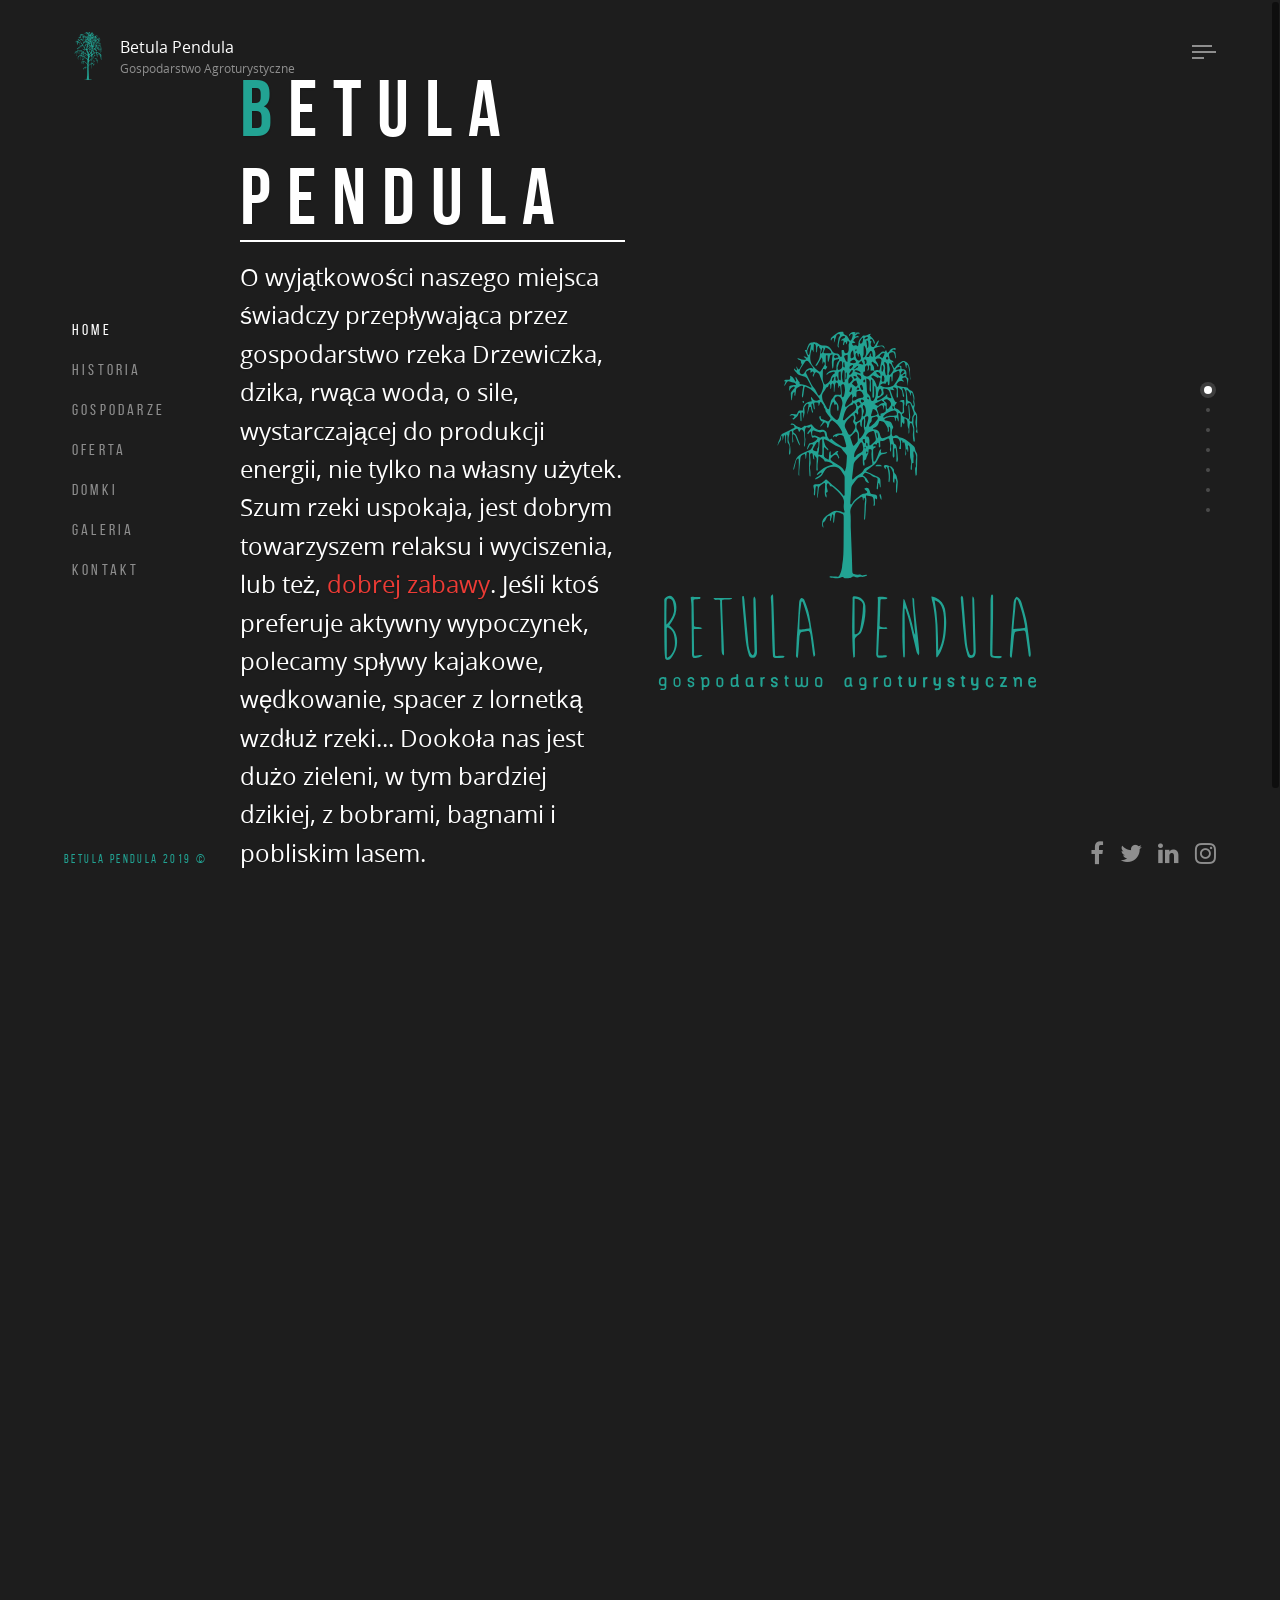
<file: docs/index.html>
<!doctype html>
<!--
Website By Miradontsoa / MiVFX
http://twitter.com/miradontsoa
http://miradontsoa.com
-->

<html class="no-js" lang="en">

<head>
  <meta http-equiv="content-type" content="text/html; charset=UTF-8">

  <!-- Page Title Here -->
  <title>Simpleux - A portfolio / onepage template</title>

  <!-- Meta -->
  <!-- Page Description Here -->
  <meta name="description" content="A beautiful and creative portfolio template. It is mobile friend (responsive) and comes with smooth animations">

  <!-- Disable screen scaling-->
  <meta name="viewport" content="width=device-width, user-scalable=no, initial-scale=1, maximum-scale=1, user-scalable=0">

  <!-- Twitter Meta -->
  <meta name="twitter:site" content="@miradontsoa">
  <meta name="twitter:creator" content="@miradontsoa">
  <meta name="twitter:card" content="summary">
  <meta name="twitter:title" content="Page Title">
  <meta name="twitter:description" content="Description of the page">
  <meta name="twitter:image" content="/img/bg-default.jpg">

  <!-- Facebook Meta -->
  <meta property="og:url" content="your website url here">
  <meta property="og:title" content="Page Title">
  <meta property="og:description" content="Description of the page">
  <meta property="og:type" content="website">
  <meta property="og:image" content="/img/bg-default.jpg">
  <meta property="og:image:secure_url" content="/img/bg-default.jpg">
  <meta property="og:image:type" content="image/jpg">
  <meta property="og:image:width" content="1200">
  <meta property="og:image:height" content="630">

  <!-- Place favicon.ico and apple-touch-icon(s) in the root directory -->
  <!-- Web fonts and Web Icons -->
  <link rel="stylesheet" href="./fonts/opensans/stylesheet.css">
  <link rel="stylesheet" href="./fonts/bebas/stylesheet.css">
  <link rel="stylesheet" href="./fonts/ionicons.min.css">
  <link rel="stylesheet" href="./fonts/font-awesome.min.css">

  <!-- Vendor CSS style -->
  <link rel="stylesheet" href="./css/pageloader.css">

  <!-- Uncomment below to load individualy vendor CSS -->
  <link rel="stylesheet" href="./css/bootstrap.min.css">
  <link rel="stylesheet" href="./js/vendor/swiper.min.css">
  <link rel="stylesheet" href="./js/vendor/jquery.fullpage.min.css">
  <link rel="stylesheet" href="./js/vegas/vegas.min.css">

  <!-- Main CSS files -->
  <link rel="stylesheet" href="./css/main.css">

  <!-- add alt layout here -->
  <link rel="stylesheet" href="./css/style-color2.css">  

  <script src="./js/vendor/modernizr-2.7.1.min.js"></script>
</head>

<body id="menu" class="body-page">
  <!--[if lt IE 8]>
            <p class="browsehappy">You are using an <strong>outdated</strong> browser. Please <a href="http://browsehappy.com/">upgrade your browser</a> to improve your experience.</p>
        <![endif]-->

  <!-- Page Loader : just comment these lines to remove it -->
  <div class="page-loader" id="page-loader">
    <div>
      <div class="icon ion-spin"></div>
      <p>ładowanie</p>
    </div>
  </div>

  <!-- BEGIN OF site header Menu -->
  <header class="page-header navbar page-header-alpha scrolled-white menu-right topmenu-right">

    <!-- Begin of menu icon toggler -->
    <button class="navbar-toggler site-menu-icon" id="navMenuIcon">
      <!-- Available class : menu-icon-dot / menu-icon-thick /menu-icon-random -->
      <span class="menu-icon menu-icon-random">
        <span class="bars">
          <span class="bar1"></span>
          <span class="bar2"></span>
          <span class="bar3"></span>
        </span>
      </span>
    </button>
    <!-- End of menu icon toggler -->

    <!-- Begin of logo/brand -->
    <a class="navbar-brand" href="#home">
      <span class="logo">
        <img class="light-logo" src="img/tree_logo.svg" alt="Logo">
      </span>
      <span class="text">
        <span class="line">Betula Pendula</span>
        <span class="line sub">Gospodarstwo Agroturystyczne</span>
      </span>
    </a>
    <!-- End of logo/brand -->

    <!-- begin of menu wrapper -->
    <div class="all-menu-wrapper" id="navbarMenu">
      <!-- Begin of top menu -->
      <nav class="navbar-topmenu">
        <!-- Begin of CTA Actions, & Icons menu -->
        <ul class="navbar-nav navbar-nav-actions">
          <li class="nav-item">
            <a class="btn btn-outline-white btn-round" target="_blank" href="https://themeforest.net/item/simpleux-beautiful-creative-website-template-for-agency-business-and-portfolio/20863111">
              Buy Now
            </a>
          </li>
        </ul>
        <!-- End of CTA & Icons menu -->
      </nav>
      <!-- End of top menu -->

      <!-- Begin of hamburger mainmenu menu -->
      <nav class="navbar-mainmenu">
        <ul class="navbar-nav mr-auto">
          <li class="nav-item active">
            <a class="nav-link" href="./index.html#home">Home
              <span class="sr-only">(current)</span>
            </a>
          </li>          
          <li class="nav-item">
            <a class="nav-link" href="./index.html#gospodarze">Gospodarze</a>
          </li>
          <li class="nav-item">
            <a class="nav-link" href="./index.html#oferta">Oferta</a>
          </li>
          <li class="nav-item">
              <a class="nav-link" href="./index.html#kontakt">Kontakt</a>
            </li>
        </ul>
      </nav>
      <!-- End of hamburger mainmenu menu -->

      <!-- Begin of sidebar nav menu params class: text-only / icon-only-->
      <nav class="navbar-sidebar text-only"> <!-- added text-only !marcin -->        
        <ul class="navbar-nav" id="qmenu">
          <li class="nav-item" data-menuanchor="home">
            <a href="#home">
              <!--<i class="icon ion-ios-home-outline"></i> -->
              <span class="txt">Home</span>
            </a>
          </li>
          <li class="nav-item" data-menuanchor="historia">
            <a href="#historia">
              <!--<i class="icon ion-ios-information-outline"></i> -->
              <span class="txt">Historia</span>
            </a>
          </li>
          <li class="nav-item" data-menuanchor="gospodarze">
            <a href="#gospodarze">
              <!--<i class="icon ion-ios-list-outline"></i> -->
              <span class="txt">Gospodarze</span>
            </a>
          </li>
          <li class="nav-item" data-menuanchor="oferta">
            <a href="#oferta">
              <!--<i class="icon ion-ios-albums-outline"></i> -->
              <span class="txt">Oferta</span>
            </a>
          </li>
          <li class="nav-item" data-menuanchor="domki">
            <a href="#domki">
              <!--<i class="icon ion-ios-albums-outline"></i> -->
              <span class="txt">Domki</span>
            </a>
          </li>
          <li class="nav-item" data-menuanchor="galeria">
            <a href="#galeria">
              <!--<i class="icon ion-ios-albums-outline"></i> -->
              <span class="txt">Galeria</span>
            </a>
          </li>
          <li class="nav-item" data-menuanchor="kontakt">
            <a href="#kontakt">
              <!--<i class="icon ion-ios-telephone-outline"></i> -->
              <span class="txt">Kontakt</span>
            </a>
          </li>
        </ul>
      </nav>
      <!-- End of sidebar nav menu -->
    </div>
    <!-- end of menu wrapper -->

  </header>
  <!-- END OF site header Menu-->

  <!-- BEGIN OF page cover -->
  <div class="page-cover">

    <!-- Transluscent mask as filter -->
    <div class="cover-bg-mask bg-color" data-bgcolor="#1D1D1D"></div>


  </div>
  <!--END OF page cover -->

  <!-- BEGIN OF page main content -->
  <main class="page-main page-fullpage main-anim" id="mainpage">

    <!-- Begin of home section -->
    <div class="section section-home fullscreen-md fp-auto-height-responsive main-home"
    data-section="home">
      <!-- Begin of section wrapper -->
      <div class="section-wrapper">
        <!-- content -->
        <div class="section-content anim">
          <div class="row">
            <div class="col-12 col-md-6 text-left">
              <!-- title and description -->
              <div class="title-desc">
                <h2 class="display-4 display-title home-title bordered anim-1"><span class="green-letter">B</span>etula Pendula</h2>
                <h4 class="anim-2">O wyjątkowości naszego miejsca świadczy przepływająca przez gospodarstwo rzeka Drzewiczka, 
                  dzika, rwąca woda, o sile, wystarczającej do produkcji energii, nie tylko na własny użytek. Szum rzeki uspokaja, 
                  jest dobrym towarzyszem relaksu i wyciszenia, lub też, <span class="red-letter">dobrej zabawy</span>. Jeśli ktoś preferuje aktywny wypoczynek, 
                  polecamy spływy kajakowe, wędkowanie, spacer z lornetką wzdłuż rzeki... Dookoła nas jest dużo zieleni, w tym 
                  bardziej dzikiej, z bobrami, bagnami i pobliskim lasem. </h4>
              </div>

              <!-- Action button -->
              <!-- button hidden in main css !marcin -->
              <div class="btns-action anim-3">
                <a class="btn btn-outline-white btn-round" href="#about">
                  Get started
                </a>
              </div>
            </div>

            <!-- begin of right content -->
            <div class="col-12 col-md-6 right-content hidden-sm center-vh ">
              <!-- content -->
              <div class="section-content">
                <!-- illustartion -->
                <div class="illustr zoomout-1">
                  <img class="logo" src="img/logo.svg" alt="Logo">
                </div>
              </div>
            </div>
            <!-- end of right content -->
          </div>
        </div>


        <!-- Arrows scroll down/up -->
        <footer class="section-footer scrolldown">
          <a class="down">
            <span class="icon"></span>
            <span class="txt">Przewiń</span>
          </a>
        </footer>
      </div>
      <!-- End of section wrapper -->
    </div>
    <!-- End of home section -->   

    <!-- Begin of description section -->
    <div class="section section-description fp-auto-height-responsive " data-section="historia">
      <!-- Begin of section wrapper -->
      <div class="section-wrapper center-vh dir-col anim">
        <!-- title -->
        <div class="section-title text-center">
          <h5 class="title-bg">Historia</h5> <!-- !marcin -->
          <h2 class="display-4 display-title anim-2"><span class="green-letter">G</span>ospodarstwo Agroturystyczne BETULA PENDULA</h2><h4> <em>(z łac. brzoza brodawkowata)</em> <!-- !marcin -->
        </div>

        <!-- content -->
        <div class="section-content reduced anim text-center">
          <!-- title and description -->
          <div class="title-desc anim-3">
            <p>Gospodarstwo powstało w roku 2015. Wtedy to odbyły się pierwsze warsztaty z biobudownictwa, przyjechało na nie
              ok.15 osób, a my z Dedim (moim ówczesnym partnerem) w pocie czoła staraliśmy się
              wszystkich wyżywić, przenocować a przede wszystkim stworzyć miłą i przyjazną dla naszych gości, atmosferę. 
              Początki nie były łatwe, nasza kuchnia miała wtedy powierzchnię 3m&#xb2; 
              i przygotowywanie w niej posiłków dla prawie 20 osób było nie lada wyzwaniem. Brak
              zmywarki, wystarczającej liczby naczyń, dużych garnków etc. , natomiast była Becia,
              oficjalnie zwana Betulą, czyli nasza roczna, urocza bokserka, która wciskała kufę, w każdy
              możliwy kąt, węsząc, bałaganiąc i siejąc dodatkowe zamieszanie. Spaliśmy wszędzie gdzie
              się dało - zajęte były nie tylko łóżka, ale i kanapy, ba! a nawet podłogi. Miejsce spania nie
              miało większego znaczenia - najważniejszy był dach nad głową. I choć warunki były
              spartańskie, to właśnie to wydarzenie uważam za początek naszej działalności
              agroturystycznej.<br>Od tamtego czasu zmieniło się bardzo wiele…
              
              </p> <!-- !marcin -->
          </div>

          <div class="btns-action1 anim-3">
            <a class="btn-h" href="./historia.html">
              Czytaj dalej
            </a>
          </div>

        </div>

        <!-- Arrows scroll down/up -->
        <footer class="section-footer scrolldown">
          <a class="down">
            <span class="icon"></span>
            <span class="txt">Gospodarze</span> <!-- !marcin -->
          </a>
        </footer>
      </div>
      <!-- End of section wrapper -->
    </div>
    <!-- End of description section -->

    <!-- Begin of description section -->
    <div class="section section-description fp-auto-height-responsive " data-section="gospodarze">
      <!-- Begin of section wrapper -->
      <div class="section-wrapper center-vh dir-col anim">
        <!-- title -->
        <div class="section-title text-center">
          <h5 class="title-bg">Gospodarze</h5> <!-- !marcin -->
        </div>

        <!-- title -->
        <div class="section-title text-center ">          
          <div class="title-abs">
            <h2 class="display-4 display-title"><span class="green-letter">G</span>ospodarze</h2>            
          </div>
        </div>

        <!-- content -->
        <div class="section-content anim text-center">
          <!-- text or illustration order are manipulated via Bootstrap order-md-1, order-md-2 class -->
          <!-- begin of item -->
          <div class="item row justify-content-between">
            <!-- img-frame-normal demo -->
            <div class="col-12 col-sm-12 col-md-4 center-vh">
              <div class="section-content anim translateUp">
                <div class="images text-center">
                  <div class="img-avatar-alpha">
                    <div class="img-1 shadow">
                      <a href="item.html">
                        <img class="img" src="img/items/img-host1.jpg" alt="Image">
                      </a>
                    </div>
                    <div class="legend text-center pos-abs">
                      <h5>Flavien Dupon</h5>
                      <p>Lorem ipsum dolor, sit amet consectetur adipisicing elit. Nesciunt, provident! Quaerat ex unde, repudiandae similique labore odit ullam corrupti, amet aliquid animi ipsum provident quisquam qui necessitatibus aspernatur? Officia, reprehenderit.</p> <!-- deleted class="small" !marcin-->
                      
                      <!--
                      <div class="icons">
                        <a class="icon-btn" href="#">
                          <i class="icon fa fa-instagram"></i>
                        </a>
                        <a class="icon-btn" href="#">
                          <i class="icon fa fa-twitter"></i>
                        </a>
                      </div>
                      !marcin -->

                    </div>
                  </div>
                </div>
              </div>
            </div>
            <!-- img-frame-normal demo -->
            <div class="col-12 col-sm-12 col-md-4 center-vh">
              <div class="section-content anim">
                <div class="images text-center">
                  <div class="img-avatar-alpha">
                    <div class="img-1 shadow">
                      <a href="item.html">
                        <img class="img" src="img/items/img-host2.jpg" alt="Image">
                      </a>
                    </div>
                    <div class="legend text-center pos-abs">
                      <h5>Geraldine Cyclone</h5>
                      <p>Lorem ipsum dolor, sit amet consectetur adipisicing elit. Nesciunt, provident! Quaerat ex unde, repudiandae similique labore odit ullam corrupti, amet aliquid animi ipsum provident quisquam qui necessitatibus aspernatur? Officia, reprehenderit.</p> <!-- deleted class="small" !marcin-->
                      
                      <!--
                      <div class="icons">
                        <a class="icon-btn" href="#">
                          <i class="icon fa fa-instagram"></i>
                        </a>
                        <a class="icon-btn" href="#">
                          <i class="icon fa fa-twitter"></i>
                        </a>
                      </div>
                      marcin! -->

                    </div>
                  </div>
                </div>
              </div>
            </div>
            <!-- img-frame-normal demo -->
            <div class="col-12 col-sm-12 col-md-4 center-vh">
              <div class="section-content anim translateDown">
                <div class="images text-center">
                  <div class="img-avatar-alpha">
                    <div class="img-1 shadow">
                      <a href="item.html">
                        <img class="img" src="img/items/img-host3.jpg" alt="Image">
                      </a>
                    </div>
                    <div class="legend text-center pos-abs">
                      <h5>Tintin Hergé</h5>                      
                      <p>Lorem ipsum dolor, sit amet consectetur adipisicing elit. Nesciunt, provident! Quaerat ex unde, repudiandae similique labore odit ullam corrupti, amet aliquid animi ipsum provident quisquam qui necessitatibus aspernatur? Officia, reprehenderit.</p> <!-- deleted class="small" !marcin-->
                      
                      <!--
                      <div class="icons">
                        <a class="icon-btn" href="#">
                          <i class="icon fa fa-instagram"></i>
                        </a>
                        <a class="icon-btn" href="#">
                          <i class="icon fa fa-twitter"></i>
                        </a>
                      </div>
                    -->


                    </div>
                  </div>
                </div>
              </div>
            </div>

          </div>
          <!-- end of item -->
        </div>

        <!-- Arrows scroll down/up -->
        <footer class="section-footer scrolldown">
          <a class="down">
            <span class="icon"></span>
            <span class="txt">Oferta</span>
          </a>
        </footer>
      </div>
      <!-- End of section wrapper -->
    </div>
    <!-- End of description section -->

    <!-- removed pricing section !marcin-->

    <!-- Begin of list two side 1 section -->
    <div class="section section-twoside fp-auto-height-responsive " data-section="oferta">
      <!-- Begin of section wrapper -->
      <div class="section-wrapper twoside center-vh dir-col">
        <!-- title -->
        <div class="section-title text-center">
          <h5 class="title-bg">Oferta</h5>
        </div>


        <!-- text or illustration order are manipulated via Bootstrap order-md-1, order-md-2 class -->

        <div class="item row justify-content-between">

          <!-- img-frame-legend-alpha demo -->
          <div class="col-12 col-sm-6 center-vh">
            <div class="section-content anim translateUp">
              <div class="images text-center">
                <div class="img-frame-legend-alpha">
                  <div class="img-1 shadow">
                    <img class="img img--border" src="img/items/domki2.jpg" alt="Image">
                  </div>
                  <div class="legend">
                    <h2 class="display-4">
                      <strong>Oferta</strong>
                    </h2>
                    <p class="">Art / Interior Design</p>
                  </div>
                </div>
              </div>
            </div>
          </div>

          <!-- img-frame-legend-alpha portrait mode bottom demo -->
          <div class="col-12 col-sm-6 col-md-5">
            <div class="section-content anim">
              <!-- title and description -->
              <div class="title-desc">
                <p>Lorem ipsum dolor sit amet, consectetur adipiscing elit. Mauris aliquet
                  malesuada feugiat. Curabitur fermentum bibendum nulla, non dictum
                  ipsum tincidunt non. Quisque convallis pharetra tempor. Donec id
                  pretium leo. Pellentesque luctus massa non elit viverra pellentesque.
                  Cras vitae neque molestie, rhoncus ipsum sit amet, lobortis dui.
                  Fusce in urna sem. Lorem ipsum dolor sit amet consectetur adipisicing elit. 
                  Temporibus praesentium numquam veritatis soluta voluptatum odio sint molestias 
                  delectus ratione, maiores fugiat nulla porro quae voluptates expedita! Praesentium delectus deleniti ab.</p>
              </div>

              <a class="btn btn-transp-arrow btn-outline btn-primary btn-round" href="./oferta.html">
                <span class="icon arrow-right"></span>
                <span class="text">Dalej</span>
              </a>
            </div>
          </div>


        </div>
        <!-- end of item -->
        <!-- Arrows scroll down/up -->
        <footer class="section-footer scrolldown">
          <a class="down">
            <span class="icon"></span>
            <span class="txt">Domki</span>
          </a>
        </footer>
      </div>
      <!-- End of section wrapper -->
    </div>
    <!-- End of list two side 1 section -->

    <!-- Begin of list two side 1 section -->
    <div class="section section-twoside fp-auto-height-responsive " data-section="domki">
      <!-- Begin of section wrapper -->
      <div class="section-wrapper twoside">

        <!-- title -->
        <div class="section-title text-center ">
          <h5 class="title-bg">Domki</h5>
          <div class="title-abs">
            <h2 class="display-4 display-title"><span class="green-letter">D</span>omki</h2>
            <p>Here is the list of our awesome pages.</p>
          </div>
        </div>

        <!-- text or illustration order are manipulated via Bootstrap order-md-1, order-md-2 class -->
        <!-- begin of item -->
        <div class="item row justify-content-between">
          <!-- img-frame-normal demo -->
          <div class="col-12 col-sm-6 col-md-4 center-vh">
            <div class="section-content anim translateUp">
              <div class="images text-center">
                <div class="img-frame-normal">
                  <div class="img-1 shadow">
                    <a href="item-style2.html">
                      <img class="img" src="img/items/domki1.jpg" alt="Image">
                    </a>
                  </div>
                  <div class="legend text-left pos-abs">
                    <h5>Default</h5>
                    <p class="small">Image or solid color as background of the page</p>
                  </div>
                </div>
              </div>
            </div>
          </div>
          <!-- img-frame-normal demo -->
          <div class="col-12 col-sm-6 col-md-4 center-vh">
            <div class="section-content anim">
              <div class="images text-center">
                <div class="img-frame-normal">
                  <div class="img-1 shadow">
                    <a href="item-style2.html">
                      <img class="img img--border-red" src="img/items/domki2.jpg" alt="Image">
                    </a>
                  </div>
                  <div class="legend text-left pos-abs">
                    <h5>Slideshow</h5>
                    <p class="small">Fullscreen background image slideshow</p>
                  </div>
                </div>
              </div>
            </div>
          </div>
          <!-- img-frame-normal demo -->
          <div class="col-12 col-sm-6 col-md-4 center-vh">
            <div class="section-content anim translateDown">
              <div class="images text-center">
                <div class="img-frame-normal">
                  <div class="img-1 shadow">
                    <a href="item-style2.html">
                      <img class="img" src="img/items/domki3.jpg" alt="Image">
                    </a>
                  </div>
                  <div class="legend text-left pos-abs">
                    <h5>Video</h5>
                    <p class="small">Fullscreen video background</p>
                  </div>
                </div>
              </div>
            </div>
          </div>

        </div>
        <!-- end of item -->
        <!-- Arrows scroll down/up -->
        <footer class="section-footer scrolldown">
          <a class="down">
            <span class="icon"></span>
            <span class="txt">Galeria</span>
          </a>
        </footer>
      </div>
      <!-- End of section wrapper -->
    </div>
    <!-- End of list two side 1 section -->
    



    <!-- Begin of slider section -->
    <div class="section section-twoside fp-auto-height-responsive " data-section="galeria">
      <!-- Begin of section wrapper -->
      <div class="section-wrapper twoside">
        <!-- title -->
        <div class="section-title text-center">
          <h5 class="title-bg ">Galeria</h5>
        </div>


        <!-- begin of carousel-swiper-beta -->
        <div class="slider-wrapper carousel-swiper-beta carousel-smalls carousel-swiper-beta-demo mt-40">
          <!-- slider -->
          <div class="slider-container swiper-container">
            <ul class="item-list swiper-wrapper">
              <!-- item -->
              <li class="slide-item swiper-slide">
                <div class="item-wrapper">
                  <div class="illustr">
                    <img src="img/items/img-sample1a-small.jpg" alt="Image" class="img">
                  </div>
                  <a class="legend" href="item-style1a.html#project_url">
                    <h3 class="display-3">Mountain</h3>
                    <h4>Music / Beats</h4>
                  </a>
                </div>
              </li>
              <!-- item -->
              <li class="slide-item swiper-slide">
                <div class="item-wrapper">
                  <div class="illustr">
                    <img src="img/items/img-sample2a-small.jpg" alt="Image" class="img">
                  </div>
                  <a class="legend" href="item-style2.html#project_url">
                    <h3 class="display-3 h3--right">Cloud</h3>
                    <h4 class="h4--right">Music / Beats</h4>
                  </a>
                </div>
              </li>
              <!-- item -->
              <li class="slide-item swiper-slide">
                <div class="item-wrapper">
                  <div class="illustr">
                    <img src="img/items/img-sample3a-small.jpg" alt="Image" class="img">
                  </div>
                  <a class="legend" href="item-style2.html#project_url">
                    <h3 class="display-3">Garden</h3>
                    <h4>Music / Beats</h4>
                  </a>
                </div>
              </li>
              <!-- item -->
              <li class="slide-item swiper-slide">
                <div class="item-wrapper">
                  <div class="illustr">
                    <img src="img/items/img-sample4a-small.jpg" alt="Image" class="img">
                  </div>
                  <a class="legend" href="item-style2.html#project_url">
                    <h3 class="display-3">Sky</h3>
                    <h4>Music / Beats</h4>
                  </a>
                </div>
              </li>
              <!-- item -->
              <li class="slide-item swiper-slide">
                <div class="item-wrapper">
                  <div class="illustr">
                    <img src="img/items/img-sample5a-small.jpg" alt="Image" class="img">
                  </div>
                  <a class="legend" href="item-style2.html#project_url">
                    <h3 class="display-3">Sky</h3>
                    <h4>Music / Beats</h4>
                  </a>
                </div>
              </li>
              <!-- item -->
              <li class="slide-item swiper-slide">
                <div class="item-wrapper">
                  <div class="illustr">
                    <img src="img/items/img-sample6a-small.jpg" alt="Image" class="img">
                  </div>
                  <a class="legend" href="item-style2.html#project_url">
                    <h3 class="display-3">Sky</h3>
                    <h4>Music / Beats</h4>
                  </a>
                </div>
              </li>
            </ul>
          </div>
          <!-- pagination -->
          <div class="items-pagination bar"></div>

          <!-- navigation -->
          <div class="items-button bottom fit items-button-prev">
            <a class="btn btn-transp-arrow btn-primary icon-left" href="">
              <span class="icon arrow-left"></span>
              <!--<span class="text">Prev</span>-->
            </a>
          </div>
          <div class="items-button bottom fit items-button-next">
            <a class="btn btn-transp-arrow btn-primary" href="">
              <span class="icon arrow-right"></span>
              <!--<span class="text">Next</span>-->
            </a>
          </div>
        </div>
        <!-- end of carousel-swiper-beta -->

        <!-- Arrows scroll down/up -->
        <footer class="section-footer scrolldown">
          <a class="down">
            <span class="icon"></span>
            <span class="txt">Kontakt</span>
          </a>
        </footer>

      </div>
      <!-- End of section wrapper -->
    </div>
    <!-- End of slider section -->

    

    

    <!-- removed register/login/signin section !marcin -->
    <!-- Begin of register/login/signin section -->
    

    <!-- Begin of contact section -->
    <div class="section section-contact fp-auto-height-responsive no-slide-arrows " data-section="kontakt">

      <!-- begin of information slide -->
      <div class="slide" id="information" data-anchor="information">
        <!-- Begin of slide section wrapper -->
        <div class="section-wrapper">
          <!-- title -->
          <div class="section-title text-center">
            <h5 class="title-bg">Kontakt</h5>
          </div>

          <div class="row">
            <div class="col-12 col-md-6">
              <!-- content -->
              <div class="section-content anim text-left">
                <!-- title and description -->
                <div class="title-desc">
                  <div class="anim-2">
                    <h5>Customer Service</h5>
                    <h2 class="display-4 display-title"><span class="green-letter">K</span>ontakt</h2>
                    <p>For questions about our company and products found on our stores.
                      Cras vitae neque molestie, rhoncus ipsum sit amet, lobortis
                      dui. Fusce in urna sem.</p>
                  </div>
                  <div class="address-container anim-3">

                    <div class="row">
                      
                      <div class="col-12 col-md-12 col-lg-12">
                        <h4>Adres</h4>
                        <p>Giełzów 23
                          <br>26-340 Drzewica
                          <br>woj. łódzkie
                        </p>
                      </div>
                      <div class="col-12 col-md-12 col-lg-12" style="margin-bottom: 20px">
                        <h4 style="margin-bottom: 4px">Ewa</h4>
                        <p style="margin-bottom: 4px">tel: <span class="red-letter"><strong>531 987 511</strong></span></p>
                        <p style="margin-bottom: 4px">email: <span class="red-letter"><strong>ewa.chotecka@gmail.com</strong></span></p>
                        <p class="kontakt-em"><em>(rezerwacje, wydarzenia, wyceny)</em></p>
                      </div>

                      <div class="col-12 col-md-12 col-lg-6">
                        <h4 style="margin-bottom: 4px">Asia</h4>
                        <p style="margin-bottom: 4px">tel: <span class="red-letter"><strong>502 333 216</strong></span></p>                        
                      </div>
                      <div class="col-12 col-md-12 col-lg-6">
                        <h4 style="margin-bottom: 4px">Przemek</h4>
                        <p style="margin-bottom: 4px">tel: <span class="red-letter"><strong>509 533 822</strong></span></p>
                        <p class="kontakt-em"><em>(sprawy techniczne)</em></p>
                      </div>
                    </div>
                  </div>
                </div>

                <!-- Action button -->
                <div class="btns-action anim-4">
                  <a class="btn btn-outline-white btn-round" href="#contact/message">
                    <span class="txt">Send Message</span>
                  </a>
                </div>
              </div>
            </div>

            <div class="col-12 col-md-6">

            </div>
          </div>
        </div>
        <!-- End of slide section wrapper -->
      </div>
      <!-- end of information slide -->

      <!-- begin of message slide -->
      <div class="slide" id="message" data-anchor="message">
        <!-- Begin of slide section wrapper -->
        <div class="section-wrapper">
          <div class="row justify-content-between">
            <div class="col-12 col-md-6 center-vh">
              <!-- content -->
              <div class="section-content anim text-left">
                <!-- title and description -->
                <div class="title-desc">
                  <div>
                    <h5>Customer Service</h5>
                    <h2 class="display-4 display-title">Email Us</h2>
                    <p>For questions about our company and products found on our stores.
                      Cras vitae neque molestie, rhoncus ipsum sit amet, lobortis
                      dui. Fusce in urna sem.</p>
                  </div>
                </div>

                <!-- Action button -->
                <div class="btns-action">
                  <a class="btn btn-outline-white btn-round" href="#contact/information">
                    <span class="txt">Information</span>
                  </a>
                </div>
              </div>
            </div>

            <div class="col-12 col-md-6 col-lg-5">
              <!-- content -->
              <div class="section-content anim text-left">
                <!-- title and description -->
                <div class="">
                  <div class="form-container form-container-card">
                    <!-- Message form container -->
                    <form class="send_message_form message form" method="post" action="ajaxserver/serverfile.php"
                    id="message_form">
                      <div class="form-group name">
                        <label for="mes-name">Name :</label>
                        <input id="mes-name" name="name" type="text" placeholder="" class="form-control-line form-success-clean"
                        required>
                      </div>
                      <div class="form-group email">
                        <label for="mes-email">Email :</label>
                        <input id="mes-email" type="email" placeholder="" name="email" class="form-control-line form-success-clean"
                        required>
                      </div>
                      <div class="form-group no-border">
                        <label for="mes-text">Message</label>
                        <textarea id="mes-text" placeholder="..." name="message" class="form-control form-control-outline thick form-success-clean"
                        required></textarea>

                        <div>
                          <p class="message-ok invisible form-text-feedback form-success-visible">Your message has been sent, thank you.</p>
                        </div>
                      </div>

                      <div class="btns">
                        <button id="submit-message" class="btn btn-normal btn-white btn-round btn-full email_b"
                        name="submit_message">
                          <span class="txt">Send</span>
                          <span class="arrow-icon"></span>
                        </button>
                      </div>
                    </form>
                  </div>
                </div>
              </div>
            </div>
          </div>
        </div>
        <!-- End of slide section wrapper -->
      </div>
      <!-- end of message slide -->

    </div>
    <!-- End of contact section -->
  </main>
  <!-- END OF page main content -->

  <!-- BEGIN OF page footer -->
  <footer id="site-footer" class="page-footer">
    <!-- Left content -->
    <div class="footer-left">
      <p><span class="green-letter">Betula Pendula 2019 &copy;</span>
        <!-- 
        <a href="http://highhay.com"> 
          <span class="marked">BRAND</span>
        </a>
        deleted !marcin-->
      </p>
    </div>

    <!-- Right content -->
    <div class="footer-right">
      <ul class="social">
        <li>
          <a href="">
            <i class="icon fa fa-facebook"></i>
          </a>
        </li>
        <li>
          <a href="">
            <i class="icon fa fa-twitter"></i>
          </a>
        </li>
        <li>
          <a href="">
            <i class="icon fa fa-linkedin"></i>
          </a>
        </li>
        <li>
          <a href="">
            <i class="icon fa fa-instagram"></i>
          </a>
        </li>
      </ul>
    </div>
  </footer>
  <!-- END OF site footer -->

  <!-- scripts -->
  <!-- All Javascript plugins goes here -->
  <script src="./js/vendor/jquery-1.12.4.min.js"></script>

  <!-- All vendor scripts -->
  <script src="./js/vendor/scrolloverflow.min.js"></script>
  <script src="./js/vendor/all.js"></script>
  <script src="./js/particlejs/particles.min.js"></script>

  <!-- Countdown script -->
  <script src="./js/jquery.downCount.js"></script>

  <!-- Form script -->
  <script src="./js/form_script.js"></script>

  <!-- Javascript main files -->
  <script src="./js/main.js"></script>


</body>

</html>
</file>
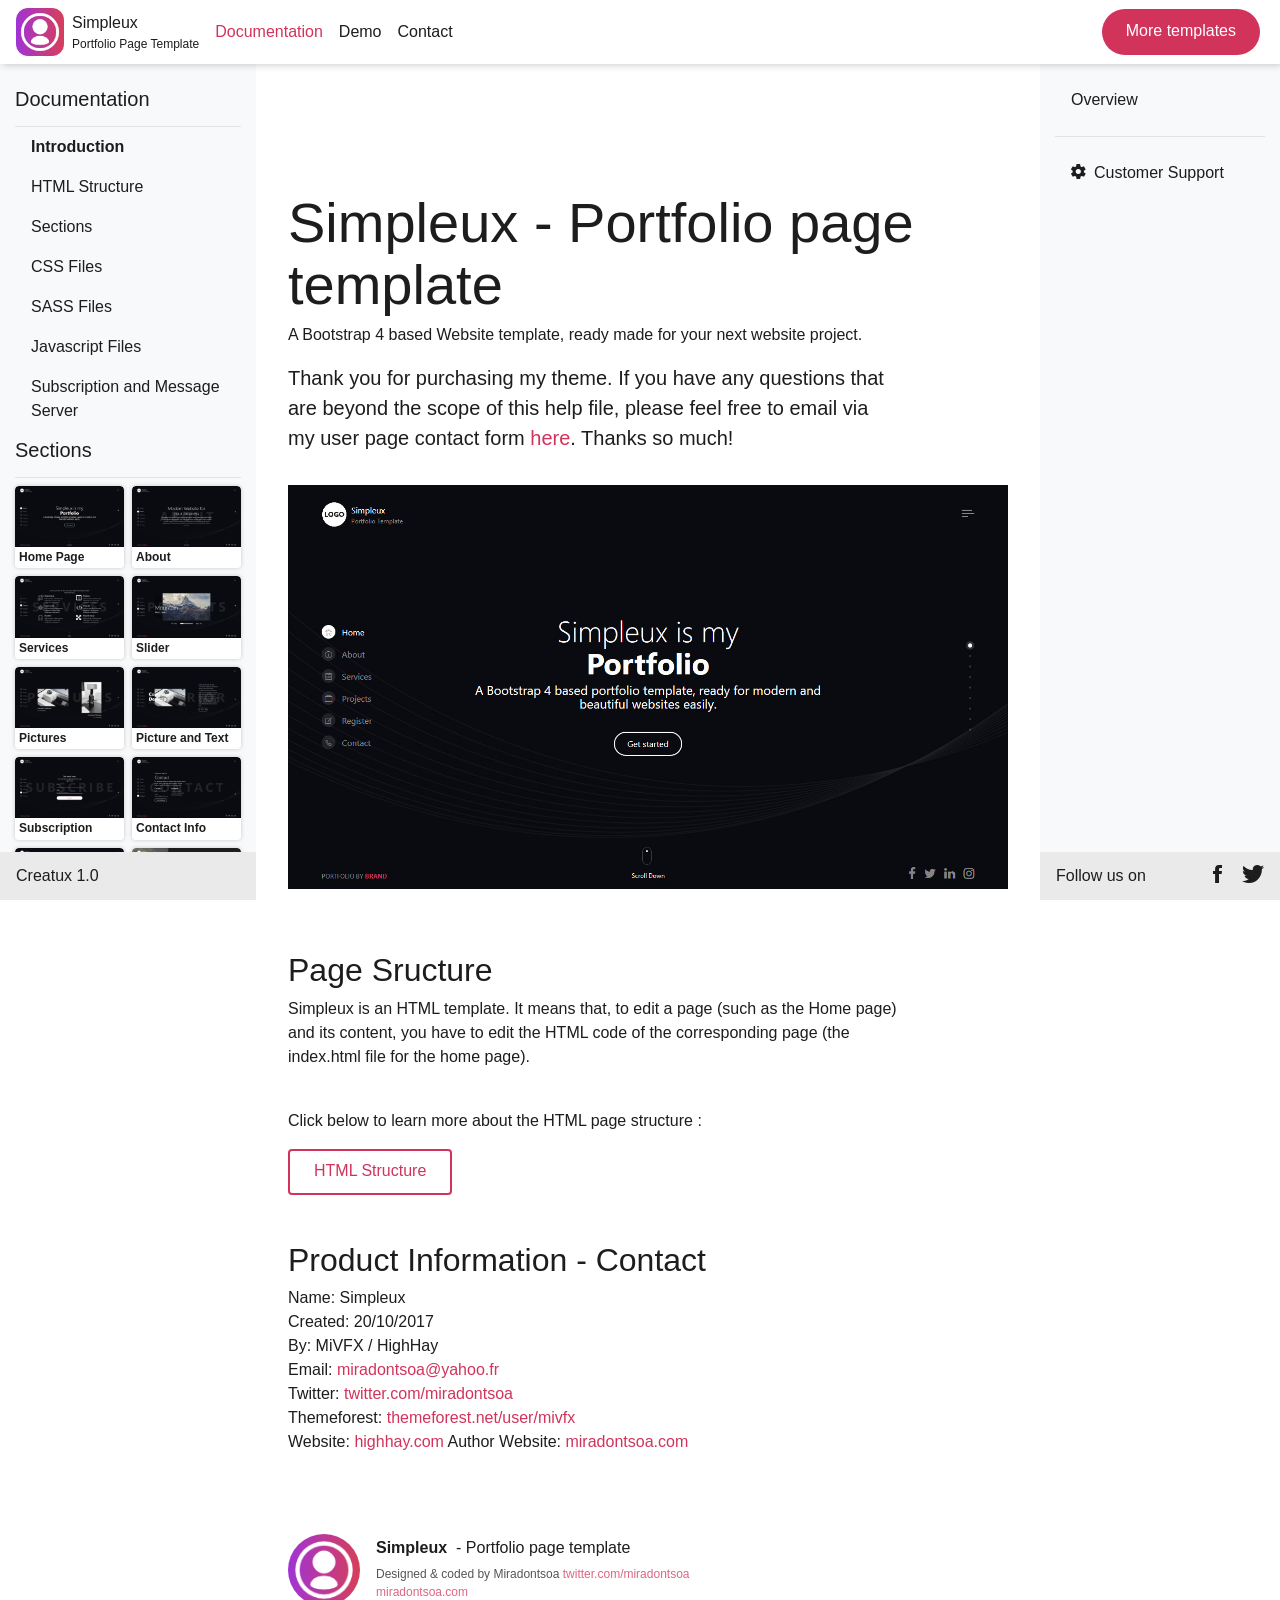
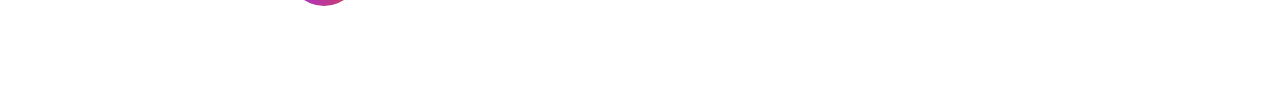
<file: documentation/index.html>
<!doctype html>
<!--
Website By Miradontsoa / MiVFX
http://twitter.com/miradontsoa
http://miradontsoa.com
-->


<html class="no-js" lang="en">

<head>
	
<meta http-equiv="content-type" content="text/html; charset=UTF-8">

<!-- Page Title Here -->
<title>Simpleux - A portfolio / onepage template</title>

<!-- Meta -->
<!-- Page Description Here -->
<meta name="description" content="A beautiful and creative portfolio template. It is mobile friend (responsive) and comes with smooth animations">

<!-- Disable screen scaling-->
<meta name="viewport" content="width=device-width, user-scalable=no, initial-scale=1, maximum-scale=1, user-scalable=0">

<!-- Place favicon.ico and apple-touch-icon(s) in the root directory -->	
	<!-- Web fonts and Web Icons -->
<link rel="stylesheet" href="fonts/ionicons.min.css">


<!-- Uncomment below to load individualy vendor CSS -->
<link rel="stylesheet" href="css/bootstrap.css">
<link rel="stylesheet" href="js/prism.css">

<!-- Main CSS files -->
<link rel="stylesheet" href="css/main.css">


	<!-- alt layout -->
	<!-- <link rel="stylesheet" href="./css/style-color5.css"> -->
</head>

<body id="menu" class="dashboard-body">

	<!-- BEGIN OF site header Menu -->
<header class="dashboard-page-header menu-left scrolled-white topmenu-left no-menu-icon">
	<nav class="navbar navbar-expand-md fixed-top shadow">
		<!-- Begin of menu icon toggler -->
		<button class="navbar-toggler site-menu-icon" id="navMenuIcon">
			<span class="menu-icon">
				<div class="bars">
					<div class="bar1"></div>
					<div class="bar2"></div>
					<div class="bar3"></div>
				</div>
			</span>
		</button>
		<!-- End of menu icon toggler -->

		<!-- Begin of logo/brand -->
		<a class="navbar-brand" href="#">
			<span class="logo">
				<img class="light-logo" src="img/logo.png" alt="Logo">
			</span>
			<span class="text">
				<span class="line strong">Simpleux</span>
				<span class="line sub">Portfolio Page Template</span>
			</span>
		</a>
		<!-- End of logo/brand -->

		<!-- Begin of text menu -->
		<div class="navbar-menu">
			<ul class="navbar-nav navbar-nav-menu">
				<li class="nav-item active">
					<a class="nav-link" href="#">Documentation</a>
				</li>
				<li class="nav-item">
					<a class="nav-link" target="_blank" href="../demo.html">Demo</a>
				</li>
				<li class="nav-item">
					<a class="nav-link" href="index.html#contact">Contact</a>
				</li>
			</ul>
		</div>
		<!-- End of text menu -->

		<div class="navbar-actions">
			<!-- Begin of CTA Actions, & Icons menu -->
			<ul class="navbar-nav navbar-nav-actions">
				<li class="nav-item">
					<a class="btn btn-primary bg-gradient-red no-border btn-round" href="#">
						More templates
					</a>
				</li>
			</ul>
			<!-- End of CTA & Icons menu -->
		</div>
		<!-- End of action buttons -->


	</nav>
</header>
<!-- END OF site header Menu-->

	<!-- BEGIN OF page main content -->
	<div class="page-main container-fluid" id="mainpage">

		<div class="row dashboard-container">
			<nav class="dashboard-sidebar dashboard-sidebar-left bg-light">
	<!-- begin of sidebar content -->
	<div class="sidebar-content">
		<!-- Begin of an item panel -->
		<div class="item-panel">
			<div class="item-header">
				<h3 class="title">Documentation</h3>
			</div>
			<ul class="item-block nav nav-pills flex-column">
				<li class="nav-item active">
					<a class="nav-link" href="index.html">Introduction</a>
				</li>
				<li class="nav-item ">
					<a class="nav-link" href="html-structure.html">HTML Structure</a>
				</li>
				<li class="nav-item ">
					<a class="nav-link" href="sections.html">Sections</a>
				</li>
				<li class="nav-item ">
					<a class="nav-link" href="css.html">CSS Files</a>
				</li>
				<li class="nav-item ">
					<a class="nav-link" href="sass.html">SASS Files</a>
				</li>
				<li class="nav-item ">
					<a class="nav-link" href="javascript.html">Javascript Files</a>
				</li>
				<li class="nav-item ">
					<a class="nav-link" href="server.html">Subscription and Message Server</a>
				</li>
			</ul>
		</div>
		<!-- End of an item panel -->

		<!-- Begin of an item panel -->
		<div class="item-panel">
			<div class="item-header">
				<h3 class="title">Sections</h3>
			</div>

			<div class="nav-grid">
				<div class="row">
					<div class="col col-6">
						<div class="grid-item">
							<a href="sections/section-home.html">
								<!-- a card card-primary -->
								<div class="card card-small fullimage minimal">
									<div class="card-img-top">
										<img src="img/home.jpg" alt="Card image">
									</div>
									<div class="card-block with-desc">
										<h4 class="card-title">Home Page</h4>
									</div>
								</div>
							</a>
						</div>
					</div>
					<div class="col col-6">
						<div class="grid-item">
							<a href="sections/section-about.html">
								<!-- a card card-primary -->
								<div class="card card-small fullimage minimal">
									<div class="card-img-top">
										<img src="img/about.jpg" alt="Card image">
									</div>
									<div class="card-block with-desc">
										<h4 class="card-title">About</h4>
									</div>
								</div>
							</a>
						</div>
					</div>
					<div class="col col-6">
						<div class="grid-item">
							<a href="sections/section-services.html">
								<!-- a card card-primary -->
								<div class="card card-small fullimage minimal">
									<div class="card-img-top">
										<img src="img/services.jpg" alt="Card image">
									</div>
									<div class="card-block with-desc">
										<h4 class="card-title">Services</h4>
									</div>
								</div>
							</a>
						</div>
					</div>
					<div class="col col-6">
						<div class="grid-item">
							<a href="sections/section-slider.html">
								<!-- a card card-primary -->
								<div class="card card-small fullimage minimal">
									<div class="card-img-top">
										<img src="img/products.jpg" alt="Card image">
									</div>
									<div class="card-block with-desc">
										<h4 class="card-title">Slider</h4>
									</div>
								</div>
							</a>
						</div>
					</div>
					<div class="col col-6">
						<div class="grid-item">
							<a href="sections/section-pictures.html">
								<!-- a card card-primary -->
								<div class="card card-small fullimage minimal">
									<div class="card-img-top">
										<img src="img/images.jpg" alt="Card image">
									</div>
									<div class="card-block with-desc">
										<h4 class="card-title">Pictures</h4>
									</div>
								</div>
							</a>
						</div>
					</div>
					<div class="col col-6">
						<div class="grid-item">
							<a href="sections/section-picturetext.html">
								<!-- a card card-primary -->
								<div class="card card-small fullimage minimal">
									<div class="card-img-top">
										<img src="img/product-item.jpg" alt="Card image">
									</div>
									<div class="card-block with-desc">
										<h4 class="card-title">Picture and Text</h4>
									</div>
								</div>
							</a>
						</div>
					</div>
					<div class="col col-6">
						<div class="grid-item">
							<a href="sections/section-subscription.html">
								<!-- a card card-primary -->
								<div class="card card-small fullimage minimal">
									<div class="card-img-top">
										<img src="img/register.jpg" alt="Card image">
									</div>
									<div class="card-block with-desc">
										<h4 class="card-title">Subscription</h4>
									</div>
								</div>
							</a>
						</div>
					</div>
					<div class="col col-6">
						<div class="grid-item">
							<a href="sections/section-contact.html">
								<!-- a card card-primary -->
								<div class="card card-small fullimage minimal">
									<div class="card-img-top">
										<img src="img/contact.jpg" alt="Card image">
									</div>
									<div class="card-block with-desc">
										<h4 class="card-title">Contact Info</h4>
									</div>
								</div>
							</a>
						</div>
					</div>
					<div class="col col-6">
						<div class="grid-item">
							<a href="sections/section-message.html">
								<!-- a card card-primary -->
								<div class="card card-small fullimage minimal">
									<div class="card-img-top">
										<img src="img/contact-form.jpg" alt="Card image">
									</div>
									<div class="card-block with-desc">
										<h4 class="card-title">Message</h4>
									</div>
								</div>
							</a>
						</div>
					</div>
					<div class="col col-6">
						<div class="grid-item">
							<a href="sections/section-itempage.html">
								<!-- a card card-primary -->
								<div class="card card-small fullimage minimal">
									<div class="card-img-top">
										<img src="img/item-page.jpg" alt="Card image">
									</div>
									<div class="card-block with-desc">
										<h4 class="card-title">Item Page</h4>
									</div>
								</div>
							</a>
						</div>
					</div>
				</div>
			</div>
		</div>
		<!-- End of an item panel -->

		

	</div>
	<!-- end of sidebar-content -->
	
	<!-- begin of sidebar-footer -->
	<div class="sidebar-footer bg-footer">
		<div class="footer-left">
			<span class="">
				Creatux 1.0
			</span>
		</div>
	</div>
	<!-- end of sidebar-footer -->
</nav>
			<main role="main" class="dashboard-main ml-sidebar mr-sidebar">
				<!-- Begin of description section -->
<div class="section section-description fp-auto-height-responsive bg-white bg-bright" data-section="description-about">
	<!-- Begin of section wrapper -->
	<div class="section-wrapper padding-top padding-bottom">
		<!-- title -->
		<div class="section-title title-large">
		</div>

		<!-- content -->
		<div class="section-content">
			<article class="article article-doc">
				<div class="article-content">
					<div class="wrapper">
							<h2 class="display-4 display-title" id="overview">Simpleux - Portfolio page template</h2>
<p>A Bootstrap 4 based Website template, ready made for your next website project.</p>
<p class="lead blog-description">Thank you for purchasing my theme. If you have any questions that are beyond the scope of this help file, please feel free to email via my user page contact form <a href="http://themeforest.net/user/mivfx">here</a>. Thanks so much!</p>

<img src="img/home.jpg" alt="Homepage">
<h2>Page Sructure</h2>
<p>Simpleux is an HTML template. 
    It means that, to edit a page (such as the Home page) and its content,
        you have to edit the HTML code of the corresponding page (the index.html file for the home page). 
</p>
<p>
    <br>Click below to learn more about the HTML page structure :
</p>
<div>
    <a class="btn btn-outline-primary" href="./html-structure.html">
        HTML Structure
    </a>
</div>

<h2 id="contact">Product Information - Contact</h2>
<p class="blog-post-meta">
        Name: Simpleux<br>
        Created: 20/10/2017<br>
        By: MiVFX / HighHay<br>
        Email: <a href="mailto:miradontsoa@yahoo.fr">miradontsoa@yahoo.fr</a><br>
        Twitter: <a href="http://twitter.com/miradontsoa">twitter.com/miradontsoa</a><br>
        Themeforest: <a href="http://themeforest.net/user/mivfx">themeforest.net/user/mivfx</a>
        <br>
        Website: <a href="http://highhay.com">highhay.com</a>
        Author Website: <a href="http://miradontsoa.com">miradontsoa.com</a>
</p>


					</div>
				</div>
				<footer class="article-footer">
					<div class="article-details">
						<div class="media media-article-title">
							<img class="media-image d-flex align-self-center mr-3 rounded-circle" src="img/logo.png" alt="Generic placeholder image">
							<div class="media-body align-self-center">
								<h5 class="mt-0 media-title"><strong>Simpleux</strong> &nbsp;-  Portfolio page template</h5>
								<p class="mb-0 t-nowrap">Designed &amp; coded by Miradontsoa <a href="//twitter.com/miradontsoa">twitter.com/miradontsoa</a></p>
								<p class="mb-0 t-nowrap"> <a href="//miradontsoa.com">miradontsoa.com</a></p>
							</div>
						</div>
					</div>
				</footer>
			</article>
		</div>

	</div>
	<!-- End of section wrapper -->
</div>
<!-- End of description section -->

			</main>

			<nav class="dashboard-sidebar dashboard-sidebar-right bg-light">
	<!-- begin of sidebar content -->
	<div class="sidebar-content">
		<!-- Begin of an item panel -->
		<div class="item-panel">
			<ul class="item-block nav nav-pills flex-column">
					<li class="nav-item">
						<a class="nav-link" href="#overview">Overview</a>
					</li>
			</ul>
		</div>
		<!-- End of an item panel -->

		<!-- Begin of an item panel -->
		<div class="item-panel">
			<hr class="separator">
			<ul class="item-block nav nav-pills flex-column">
				<li class="nav-item">
					<a class="nav-link" href="index.html#contact">
						<i class="icon ion-android-settings"></i>Customer Support</a>
				</li>
			</ul>
		</div>
		<!-- End of an item panel -->


	</div>
	<!-- end of sidebar-content -->
	
	<!-- begin of sidebar-footer -->
	<div class="sidebar-footer bg-footer">
		<div class="footer-left">
			<span class="">
				Follow us on
			</span>
		</div>
		<div class="footer-right">
			<div class="icon-btns">
				<a class="icon-btn" href="//facebook.com/highhay">
					<i class="icon ion-social-facebook"></i>
				</a>
				<a class="icon-btn" href="//twitter.com/miradontsoa">
					<i class="icon ion-social-twitter"></i>
				</a>
			</div>
		</div>
	</div>
	<!-- end of sidebar-footer -->
</nav>		</div>
		
	</div>
	<!-- END OF page main content -->
	
	
<!-- scripts -->
<!-- All Javascript plugins goes here -->
<!--		<script src="//code.jquery.com/jquery-1.12.4.min.js"></script>-->
<script src="js/prism.js"></script>

</body>

</html>
</file>
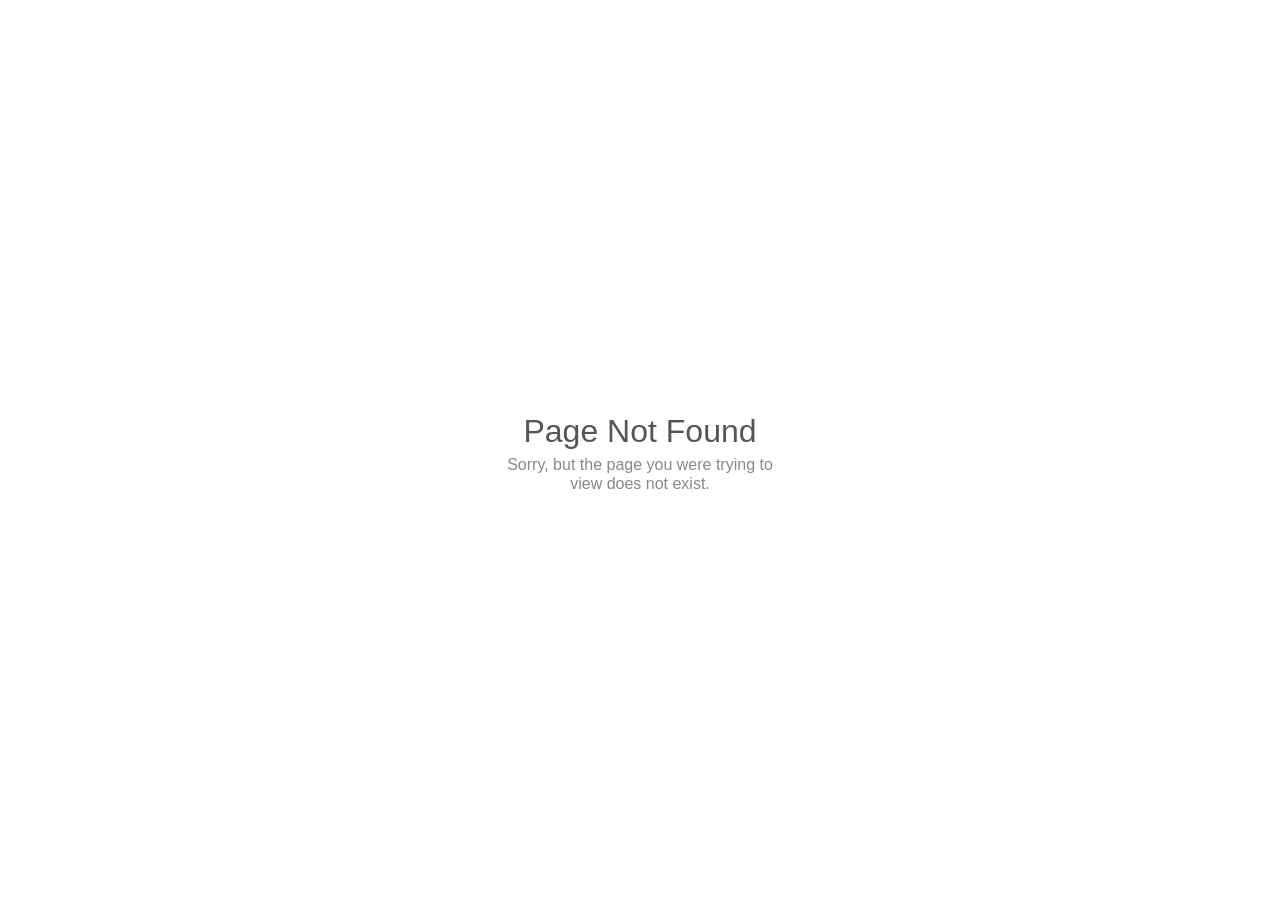
<file: docs/ajaxserver/index.htm>
<!doctype html>
<html lang="en">
<head>
    <meta charset="utf-8">
    <title>Page Not Found</title>
    <meta name="viewport" content="width=device-width, initial-scale=1">
    <style>

        * {
            line-height: 1.5;
            margin: 0;
        }

        html {
            color: #888;
            font-family: sans-serif;
            text-align: center;
        }

        body {
            left: 50%;
            margin: -43px 0 0 -150px;
            position: absolute;
            top: 50%;
            width: 300px;
        }

        h1 {
            color: #555;
            font-size: 2em;
            font-weight: 400;
        }

        p {
            line-height: 1.2;
        }

        @media only screen and (max-width: 270px) {

            body {
                margin: 10px auto;
                position: static;
                width: 95%;
            }

            h1 {
                font-size: 1.5em;
            }

        }

    </style>
</head>
<body>
    <h1>Page Not Found</h1>
    <p>Sorry, but the page you were trying to view does not exist.</p>
</body>
</html>
<!-- IE needs 512+ bytes: http://blogs.msdn.com/b/ieinternals/archive/2010/08/19/http-error-pages-in-internet-explorer.aspx -->
</file>
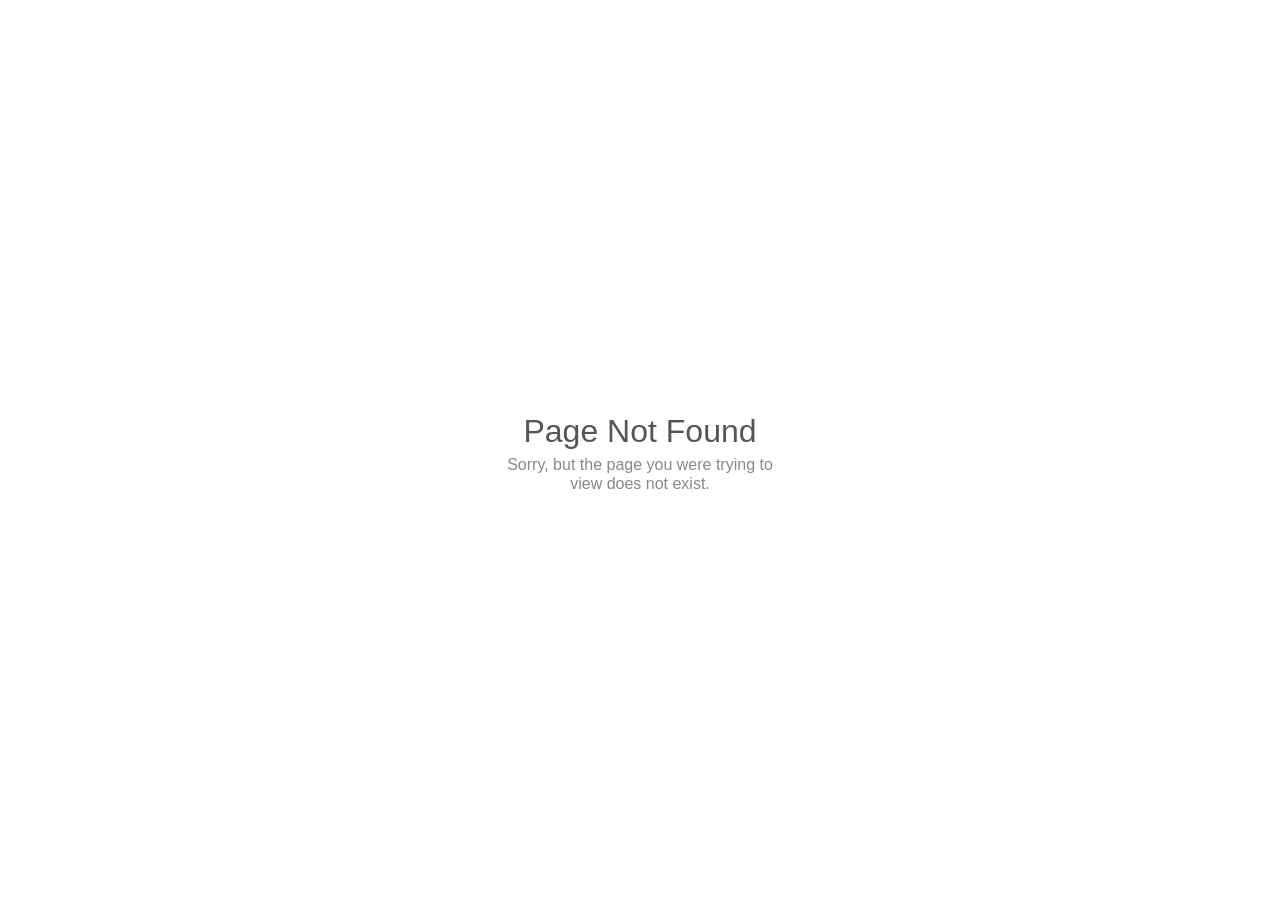
<file: docs/css/index.html>
<!doctype html>
<html lang="en">
<head>
    <meta charset="utf-8">
    <title>Page Not Found</title>
    <meta name="viewport" content="width=device-width, initial-scale=1">
    <style>

        * {
            line-height: 1.5;
            margin: 0;
        }

        html {
            color: #888;
            font-family: sans-serif;
            text-align: center;
        }

        body {
            left: 50%;
            margin: -43px 0 0 -150px;
            position: absolute;
            top: 50%;
            width: 300px;
        }

        h1 {
            color: #555;
            font-size: 2em;
            font-weight: 400;
        }

        p {
            line-height: 1.2;
        }

        @media only screen and (max-width: 270px) {

            body {
                margin: 10px auto;
                position: static;
                width: 95%;
            }

            h1 {
                font-size: 1.5em;
            }

        }

    </style>
</head>
<body>
    <h1>Page Not Found</h1>
    <p>Sorry, but the page you were trying to view does not exist.</p>
	
</body>
</html>
<!-- IE needs 512+ bytes: http://blogs.msdn.com/b/ieinternals/archive/2010/08/19/http-error-pages-in-internet-explorer.aspx -->
</file>
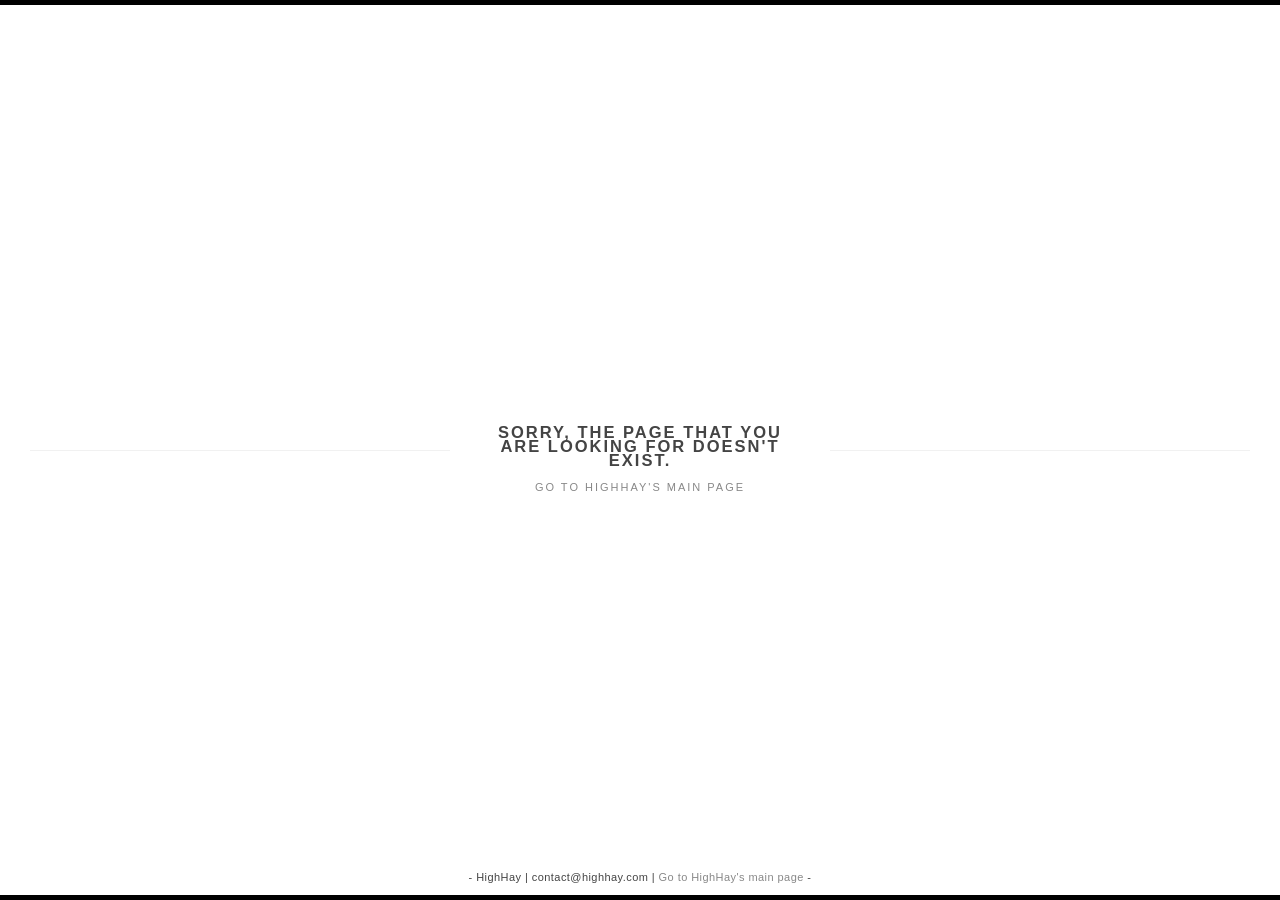
<file: docs/fonts/index.htm>
<!--highhay.com-->
<!DOCTYPE html>
<!--[if IE 8]> 				 <html class="no-js lt-ie9" lang="en" > <![endif]-->
<!--[if gt IE 8]><!-->
<html class="no-js" lang="en" >
	<!--<![endif]-->
	<head>
		<meta charset="utf-8">
		<meta http-equiv="Content-Type" content="text/html; charset=utf-8" />

		<title>HighHay</title>
		<!-- Behavioral Meta Data -->
		<meta name="apple-mobile-web-app-capable" content="yes">
		<meta name="viewport" content="width=device-width, initial-scale=1, maximum-scale=1, user-scalable=no">
		

		<!-- Core Meta Data -->
		<meta name="author" content="High Hay (HighHay) digital agency">
		<meta name="description" content="High Hay (HighHay) is a digital creation agency. We design efficient websites and make mobile and web applications">
		<meta name="keywords" content="high hay,highhay,design,responsive,digital agency, efficient,powerful,efficiency,web-design,mobile,e-learning,
		                          web application">
	</head>
	<body>
		<div class="container">
			<div class="important-notes">				
				<h2>Sorry, the page that you are looking for doesn't exist.</h2>
				<p>
					<a href="http://highhay.com" style="margin-top:">Go to HighHay's main page</a>				
				</p>
			</div>
			<p class="copyright">
				- <span>HighHay | contact@highhay.com | <a href="http://highhay.com">Go to HighHay's main page</a></span> -
			</p>
			
			
		</div>
	</body>
	<style>
	h4{
		color: #333;
	}
	a{
		color:#397BA7;
		text-decoration:none;
	}
	a:visited{
		color:#2065A6;
		text-decoration:none;
	}
	
	html, body, .container{ height: 100%; margin: 0; padding: 0; }
	body{
		min-width: 320px;
		overflow: hidden;
	}
	body{
		font-family: Helvetica, Arial, sans-serif;
		font-size: 11px;
		font-weight: 200;
		letter-spacing: 2px;
		line-height: 14px;
		text-transform: uppercase;
		color: #444;
	}
	a{
		color: #888;
		text-decoration: none;
	}
	a:hover{
		color: #000;
	}
	.container{
		width: 100%;
		box-shadow: 0px -5px 0 0px #000 inset, 0px 5px 0 0px #000 inset;
	}
	.important-notes{
		width: 320px;
		height: 78px;
		padding: 0px 30px;
		position: absolute;
		top: 50%;
		left: 50%;
		margin: -39px 0 0 -190px;
		background: #fff;
		text-align: center;
	}
	.important-notes:before{
		content: '';
		position: fixed;
		left: 30px;
		right: 30px;
		height: 1px;
		background: rgba(207,207,207,0.3);
		top: 50%;
		z-index: -1;
	}
	.copyright{
		position: absolute;
		width: 100%;
		bottom: 5px;
		text-align: center;
		text-transform: none;
		letter-spacing: 0.04em;
	}
	@media screen and (max-width: 400px){
		.important-notes{
			-webkit-transform: scale(0.6);
			-moz-transform: scale(0.6);
			-o-transform: scale(0.6);
			-ms-transform: scale(0.6);
			-webkit-transform: scale(0.6);
		}
	}
	</style>
</html>
</file>
<file: docs/fonts/opensans/stylesheet.css>
/*OpenSans Font*/

@font-face {
    font-family: 'Opensans';
    src: url('OpenSans-Bold-webfont.eot');
    src: url('OpenSans-Bold-webfont.eot?#iefix') format('embedded-opentype'),
         url('OpenSans-Bold-webfont.woff') format('woff'),
         url('OpenSans-Bold-webfont.ttf') format('truetype'),
         url('OpenSans-Bold-webfont.svg#open_sansbold') format('svg');
    font-weight: bold;
    font-style: normal;
}


@font-face {
    font-family: 'Opensans';
    src: url('opensans-light-webfont.eot');
    src: url('opensans-light-webfont.eot?#iefix') format('embedded-opentype'),
         url('opensans-light-webfont.woff') format('woff'),
         url('opensans-light-webfont.ttf') format('truetype'),
         url('opensans-light-webfont.svg#open_sanslight') format('svg');
    font-weight: 300;
    font-style: normal;

}
@font-face {
    font-family: 'Open Sans';
    src: url('opensans-regular-webfont.eot');
    src: url('opensans-regular-webfont.eot?#iefix') format('embedded-opentype'),
         url('opensans-regular-webfont.woff') format('woff'),
         url('opensans-regular-webfont.ttf') format('truetype'),
         url('opensans-regular-webfont.svg#open_sansregular') format('svg');
    font-weight: normal;
    font-style: normal;
}

@font-face {
    font-family: 'Open Sans';
    src: url('opensans-light-webfont.eot');
    src: url('opensans-light-webfont.eot?#iefix') format('embedded-opentype'),
         url('opensans-light-webfont.woff') format('woff'),
         url('opensans-light-webfont.ttf') format('truetype'),
         url('opensans-light-webfont.svg#open_sanslight') format('svg');
    font-weight: 300;
    font-style: normal;

}
@font-face {
    font-family: 'Open Sans';
    src: url('opensans-regular-webfont.eot');
    src: url('opensans-regular-webfont.eot?#iefix') format('embedded-opentype'),
         url('opensans-regular-webfont.woff') format('woff'),
         url('opensans-regular-webfont.ttf') format('truetype'),
         url('opensans-regular-webfont.svg#open_sansregular') format('svg');
    font-weight: normal;
    font-style: normal;
}
@font-face {
    font-family: 'Open Sans';
    src: url('OpenSans-Bold-webfont.eot');
    src: url('OpenSans-Bold-webfont.eot?#iefix') format('embedded-opentype'),
         url('OpenSans-Bold-webfont.woff') format('woff'),
         url('OpenSans-Bold-webfont.ttf') format('truetype'),
         url('OpenSans-Bold-webfont.svg#open_sansbold') format('svg');
    font-weight: bold;
    font-style: normal;
}

/*
@font-face {
    font-family: 'OpenSans';
    src: url('opensans-light-webfont.eot');
    src: url('opensans-light-webfont.eot?#iefix') format('embedded-opentype'),
         url('opensans-light-webfont.woff') format('woff'),
         url('opensans-light-webfont.ttf') format('truetype'),
         url('opensans-light-webfont.svg#open_sanslight') format('svg');
    font-weight: 100;
    font-style: normal;

}

@font-face {
    font-family: 'OpenSans';
    src: url('opensans-regular-webfont.eot');
    src: url('opensans-regular-webfont.eot?#iefix') format('embedded-opentype'),
         url('opensans-regular-webfont.woff') format('woff'),
         url('opensans-regular-webfont.ttf') format('truetype'),
         url('opensans-regular-webfont.svg#open_sansregular') format('svg');
    font-weight: normal;
    font-style: normal;
}

@font-face {
    font-family: 'OpenSans';
    src: url('OpenSans-Bold-webfont.eot');
    src: url('OpenSans-Bold-webfont.eot?#iefix') format('embedded-opentype'),
         url('OpenSans-Bold-webfont.woff') format('woff'),
         url('OpenSans-Bold-webfont.ttf') format('truetype'),
         url('OpenSans-Bold-webfont.svg#open_sansbold') format('svg');
    font-weight: bold;
    font-style: normal;
}

@font-face {
    font-family: 'OpenSans';
    src: url('OpenSans-ExtraBold-webfont.eot');
    src: url('OpenSans-ExtraBold-webfont.eot?#iefix') format('embedded-opentype'),
         url('OpenSans-ExtraBold-webfont.woff') format('woff'),
         url('OpenSans-ExtraBold-webfont.ttf') format('truetype'),
         url('OpenSans-ExtraBold-webfont.svg#open_sansextrabold') format('svg');
    font-weight: 900;
    font-style: normal;
}*/
</file>
<file: docs/fonts/bebas/stylesheet.css>
/* Generated by Font Squirrel (http://www.fontsquirrel.com) on May 20, 2014 */



@font-face {
    font-family: 'Bebas Neue';
    src: url('bebasneue_bold-webfont.eot');
    src: url('bebasneue_bold-webfont.eot?#iefix') format('embedded-opentype'),
         url('bebasneue_bold-webfont.woff') format('woff'),
         url('bebasneue_bold-webfont.ttf') format('truetype'),
         url('bebasneue_bold-webfont.svg#bebas_neuebold') format('svg');
    font-weight: bold;
    font-style: normal;

}




@font-face {
    font-family: 'Bebas Neue';
    src: url('bebasneue_book-webfont.eot');
    src: url('bebasneue_book-webfont.eot?#iefix') format('embedded-opentype'),
         url('bebasneue_book-webfont.woff') format('woff'),
         url('bebasneue_book-webfont.ttf') format('truetype'),
         url('bebasneue_book-webfont.svg#bebas_neuebook') format('svg');
    font-weight: 200;
    font-style: normal;

}




@font-face {
    font-family: 'Bebas Neue';
    src: url('bebasneue_light-webfont.eot');
    src: url('bebasneue_light-webfont.eot?#iefix') format('embedded-opentype'),
         url('bebasneue_light-webfont.woff') format('woff'),
         url('bebasneue_light-webfont.ttf') format('truetype'),
         url('bebasneue_light-webfont.svg#bebas_neuelight') format('svg');
    font-weight: 300;
    font-style: normal;

}

@font-face {
    font-family: 'Bebas Neue';
    src: url('bebasneue_regular-webfont.eot');
    src: url('bebasneue_regular-webfont.eot?#iefix') format('embedded-opentype'),
         url('bebasneue_regular-webfont.woff') format('woff'),
         url('bebasneue_regular-webfont.ttf') format('truetype'),
         url('bebasneue_regular-webfont.svg#bebas_neue_regularregular') format('svg');
    font-weight: normal;
    font-style: normal;

}




@font-face {
    font-family: 'Bebas Neue';
    src: url('bebasneue_thin-webfont.eot');
    src: url('bebasneue_thin-webfont.eot?#iefix') format('embedded-opentype'),
         url('bebasneue_thin-webfont.woff') format('woff'),
         url('bebasneue_thin-webfont.ttf') format('truetype'),
         url('bebasneue_thin-webfont.svg#bebas_neuethin') format('svg');
    font-weight: 100;
    font-style: normal;

}
</file>
<file: docs/css/pageloader.css>
/*----------------------------------------------------------------------
Page loader CSS BY HighHay

USAGE:
------
- Add this as an external CSS file and put it before other css links inside
html file
- Add the following tag inside HTML file :
<div class='page-loader'>
    <div><i class='fa fa-spinner  fa-spin'></i><p>loading</p></div>
</div>
------------------------------------------------------------------------*/
.page-loader{
    position: fixed;
    z-index: 200;
    width: 100%;
    height: 100%;
    top:0;
    left:0;
    background: #fff;
    display: block;  
    
}
.page-loader .fa{
    font-size: 2.5rem;
}
.page-loader,
.page-loader.visible{
    -webkit-transition: 0.6s;
    -ms-transition: 0.6s;
    -moz-transition: 0.6s;
    transition: 0.6s;
    opacity: 1;
    visibility: visible;    
}
.page-loader.p-hidden{
    visibility: hidden;
    opacity: 0;
}
    .page-loader div{
        position: absolute;
        top:50%;
        width: 100%;
        text-align: center;
        color: #1d1d1d;
        margin-top: -50px;
    	display: block; 
    }
		.page-loader div .icon{
			display: inline-block;
			margin-left: -20px;
            left: 50%;
			width: 40px;
			height: 40px;
			content: "";
			background: #22a393; /* #1d1d1d !marcin */
			border-radius: 100px;
			border: 8px solid #fff;
			border-top-color: rgba(255, 255, 255, 0.58);
			border-bottom-color: rgba(255, 255, 255, 0.58);
		}
        .page-loader div p{
            margin-top: 100px;
            font-size: 14px;
            color: #555;
            letter-spacing: 1em;
            padding-left: 1em;
            text-transform: uppercase;
/*			font-family: 'Montserrat';*/
			font-family: 'Roboto', 'Helvetica', sans-serif;
			font-weight: bold;
        }
</file>
<file: docs/css/main.css>
/*-----------------------------------------------------------------
[Legal Notice]

Copyright (c) Miradontsoa
Website Template by miradontsoa
http://highhay.com
http://miradontsoa.com
-------------------------------------------------------------------*/
/*------------------------------------------------------------------
[Table of contents]
/** CSS Reference
    0. Base Style
	1. Components 
		1.1 form, button, input
		1.2 Layout
		1.3 Grid / list / slider / gallery
		1.4 Menu / menu-header / nav
		1.5 . Additional UI
	2. Page Header / .page-header
	3. Page Footer / .page-footer 
	4. Pages / .page-main
	5. Sections / .section
		5.1 Default layout / .section
		5.2 Home screen / .section-home
	6. Helper classes / Responsiveness
		6.1 Helper classes
		6.2 Responsiveness
	
	Sample hooks to altering this css file can be found in "style-colorX.css" file 

**/
/*---------- 
[Colors]
    text color : #FFFFFF, #FFF
	primary : #D1335B
	secondary : #3f4b62
	black : #1d1d1d
	white : #ffffff
	blue : #037FD5
[Typography]
	font-family :
	-  sans-serif Segoe UI / Roboto / Open sans / Helvetica with fallback to system-ui fonts
*/
.text-black {
  color: #1d1d1d !important; }

.text-primary {
  color: #D1335B !important; }

.text-secondary {
  color: #3f4b62 !important; }

.text-white {
  color: #ffffff !important; }

.text-black {
  color: #1d1d1d !important; }

/* 0. Base style */
/* 0.1 Initializer */
/* 0.0 Tag/Classes Initailization */
audio,
canvas,
img,
svg,
video {
  vertical-align: middle; }

.browsehappy {
  margin: 0.2em 0;
  background: #ccc;
  color: #000;
  padding: 0.2em 0; }

body {
  font-family: "Open Sans", "Proxima Nova ", "Segoe UI", "Opensans", "Roboto", "Helvetica", -apple-system, system-ui, BlinkMacSystemFont, sans-serif;
  font-size: 1rem;
  background-color: #ffffff;
  color: #1d1d1d;
  margin: 0;
  padding: 0; }

ul, li {
  list-style: none outside none;
  margin: 0; }

iframe {
  border: none; }

ul, li {
  list-style: none outside none;
  margin: 0; }

a {
  color: #D1335B;
  cursor: pointer; }

h1, h2, h3, h4, h5, h6 {
  font-family: "Open Sans", "Proxima Nova ", "Segoe UI", "Opensans", "Roboto", "Helvetica", -apple-system, system-ui, BlinkMacSystemFont, sans-serif; }

h3, h4 {
  font-weight: normal; }

p {
  font-size: 1rem; }
  @media (min-width: 601px) {
    p {
      font-size: 1rem; } }
  @media (min-width: 1400px) {
    p {
      font-size: 1rem; } }

/* 1 Components */
/* 1.1 form, button, input */
.btn {
  padding: 0.75rem 1.5rem;
  cursor: pointer;
  min-height: 46px;
  line-height: 1.2; }
  .btn.no-border {
    border: none; }

.btn-sm {
  padding: 0.25rem 0.75rem;
  cursor: pointer;
  font-size: 0.875rem;
  line-height: 1.5;
  min-height: 30px; }

.btn-round {
  border-radius: 10rem; }

.btn-rect {
  border-radius: 0; }

.btn {
  color: #ffffff;
  border: 1px solid transparent;
  background-color: #D1335B; }
  .btn.active, .btn:active {
    color: #ffffff;
    background-color: #8e233e; }
  .btn:hover, .btn:focus {
    color: #ffffff;
    background-color: #8e233e;
    border-color: #8e233e; }
  .btn.disabled, .btn:disabled {
    color: #ffffff;
    opacity: 0.7;
    background-color: #8e233e; }

/* !marcin*/
  .btn-h {
    color: #ed3b35;    
  }

  .btn-h:hover {
    color: #FFFFFF;
    text-decoration: none;
  }  

.btn-full {
  width: 100%; }

.btn-primary {
  color: #ffffff;
  border: 1px solid transparent;
  background-color: #D1335B; }
  .btn-primary.active, .btn-primary:active {
    color: #ffffff;
    background-color: #8e233e; }
  .btn-primary:hover, .btn-primary:focus {
    color: #ffffff;
    background-color: #8e233e;
    border-color: #8e233e; }
  .btn-primary.disabled, .btn-primary:disabled {
    color: #ffffff;
    opacity: 0.7;
    background-color: #8e233e; }

.btn-secondary {
  color: #ffffff;
  border: 1px solid transparent;
  background-color: #3f4b62; }
  .btn-secondary.active, .btn-secondary:active {
    color: #ffffff;
    background-color: #2b3343; }
  .btn-secondary:hover, .btn-secondary:focus {
    color: #ffffff;
    background-color: #2b3343;
    border-color: #2b3343; }
  .btn-secondary.disabled, .btn-secondary:disabled {
    color: #ffffff;
    opacity: 0.7;
    background-color: #2b3343; }

.btn-white {
  color: #D1335B;
  border: 1px solid transparent;
  background-color: #ffffff; }
  .btn-white.active, .btn-white:active {
    color: #D1335B;
    background-color: #d6d6d6; }
  .btn-white:hover, .btn-white:focus {
    color: #D1335B;
    background-color: #d6d6d6;
    border-color: #d6d6d6; }
  .btn-white.disabled, .btn-white:disabled {
    color: #D1335B;
    opacity: 0.7;
    background-color: #d6d6d6; }

.btn-black {
  color: #ffffff;
  border: 1px solid transparent;
  background-color: #1d1d1d; }
  .btn-black.active, .btn-black:active {
    color: #ffffff;
    background-color: #141414; }
  .btn-black:hover, .btn-black:focus {
    color: #ffffff;
    background-color: #141414;
    border-color: #141414; }
  .btn-black.disabled, .btn-black:disabled {
    color: #ffffff;
    opacity: 0.7;
    background-color: #141414; }

.btn-outline-primary {
  color: #D1335B;
  border: 2px solid #D1335B;
  transition: 0.3s;
  background: none;
  line-height: 1; }
  .btn-outline-primary.active, .btn-outline-primary:active {
    color: #8e233e;
    border-color: #8e233e;
    background-color: transparent; }
  .btn-outline-primary:hover, .btn-outline-primary:focus {
    color: #8e233e;
    border-color: #8e233e;
    background-color: transparent; }
  .btn-outline-primary.disabled, .btn-outline-primary:disabled {
    color: #D1335B;
    opacity: 0.7;
    background-color: transparent; }

.btn-outline-secondary {
  color: #3f4b62;
  border: 2px solid #3f4b62;
  transition: 0.3s;
  background: none;
  line-height: 1; }
  .btn-outline-secondary.active, .btn-outline-secondary:active {
    color: #2b3343;
    border-color: #2b3343;
    background-color: transparent; }
  .btn-outline-secondary:hover, .btn-outline-secondary:focus {
    color: #2b3343;
    border-color: #2b3343;
    background-color: transparent; }
  .btn-outline-secondary.disabled, .btn-outline-secondary:disabled {
    color: #3f4b62;
    opacity: 0.7;
    background-color: transparent; }

.btn-outline-white {
  visibility: hidden; /* !marcin */
  color: #ffffff;
  border: 2px solid #ffffff;
  transition: 0.3s;
  background: none;
  line-height: 1; }
  .btn-outline-white.active, .btn-outline-white:active {
    color: rgba(255, 255, 255, 0.5);
    border-color: rgba(255, 255, 255, 0.5);
    background-color: transparent; }
  .btn-outline-white:hover, .btn-outline-white:focus {
    color: rgba(255, 255, 255, 0.5);
    border-color: rgba(255, 255, 255, 0.5);
    background-color: transparent; }
  .btn-outline-white.disabled, .btn-outline-white:disabled {
    color: #ffffff;
    opacity: 0.7;
    background-color: transparent; }
  .btn-outline-white:hover, .btn-outline-white:focus {
    box-shadow: 0 2px 2px rgba(0, 0, 0, 0.2); }

.btn-outline-black {
  color: #1d1d1d;
  border: 2px solid #1d1d1d;
  transition: 0.3s;
  background: none;
  line-height: 1; }
  .btn-outline-black.active, .btn-outline-black:active {
    color: #141414;
    border-color: #141414;
    background-color: transparent; }
  .btn-outline-black:hover, .btn-outline-black:focus {
    color: #141414;
    border-color: #141414;
    background-color: transparent; }
  .btn-outline-black.disabled, .btn-outline-black:disabled {
    color: #1d1d1d;
    opacity: 0.7;
    background-color: transparent; }

.btn-material-primary {
  color: #ffffff;
  border: 1px solid transparent;
  background-color: transparent;
  transition: 0.2s; }
  .btn-material-primary:not([href]):not([tabindex]) {
    color: #ffffff; }
  .btn-material-primary.active, .btn-material-primary:active {
    color: #ffffff;
    background-color: #8e233e; }
  .btn-material-primary:hover, .btn-material-primary:focus {
    color: #ffffff;
    background-color: #8e233e;
    border-color: #8e233e;
    box-shadow: 0 2px 2px rgba(0, 0, 0, 0.2); }
  .btn-material-primary.disabled, .btn-material-primary:disabled {
    color: #ffffff;
    opacity: 0.7;
    background-color: #8e233e; }

.btn-material-secondary {
  color: #ffffff;
  border: 1px solid transparent;
  background-color: transparent;
  transition: 0.2s; }
  .btn-material-secondary:not([href]):not([tabindex]) {
    color: #ffffff; }
  .btn-material-secondary.active, .btn-material-secondary:active {
    color: #ffffff;
    background-color: #2b3343; }
  .btn-material-secondary:hover, .btn-material-secondary:focus {
    color: #ffffff;
    background-color: #2b3343;
    border-color: #2b3343;
    box-shadow: 0 2px 2px rgba(0, 0, 0, 0.2); }
  .btn-material-secondary.disabled, .btn-material-secondary:disabled {
    color: #ffffff;
    opacity: 0.7;
    background-color: #2b3343; }

.btn-material-white {
  color: #ffffff;
  border: 1px solid #D1335B;
  background-color: #D1335B;
  transition: 0.2s; }
  .btn-material-white:not([href]):not([tabindex]) {
    color: #ffffff; }
  .btn-material-white.active, .btn-material-white:active {
    color: #ffffff;
    background-color: #8e233e; }
  .btn-material-white:hover, .btn-material-white:focus {
    color: #ffffff;
    background-color: #8e233e;
    border-color: #8e233e;
    box-shadow: 0 2px 2px rgba(0, 0, 0, 0.2); }
  .btn-material-white.disabled, .btn-material-white:disabled {
    color: #ffffff;
    opacity: 0.7;
    background-color: #8e233e; }

.btn-material-black {
  color: #ffffff;
  border: 1px solid transparent;
  background-color: transparent;
  transition: 0.2s; }
  .btn-material-black:not([href]):not([tabindex]) {
    color: #ffffff; }
  .btn-material-black.active, .btn-material-black:active {
    color: #ffffff;
    background-color: #141414; }
  .btn-material-black:hover, .btn-material-black:focus {
    color: #ffffff;
    background-color: #141414;
    border-color: #141414;
    box-shadow: 0 2px 2px rgba(0, 0, 0, 0.2); }
  .btn-material-black.disabled, .btn-material-black:disabled {
    color: #ffffff;
    opacity: 0.7;
    background-color: #141414; }

.btn-circicon-outline {
  color: #D1335B;
  border: 1px solid currentColor;
  background: none;
  padding-right: 3.25rem;
  position: relative;
  overflow: hidden;
  transition: 0.2s; }
  .btn-circicon-outline .icon {
    background: #D1335B;
    vertical-align: middle;
    color: #ffffff;
    border-radius: 100px;
    position: absolute;
    left: auto;
    right: 0.65rem;
    top: 0.50rem;
    height: 1.75rem;
    width: 1.75rem;
    padding-top: 0.05rem;
    transition: 0.2s; }
    .btn-circicon-outline .icon .fa,
    .btn-circicon-outline .icon .ion,
    .btn-circicon-outline .icon .icon {
      font-size: 1.5rem;
      line-height: 1;
      position: relative; }
  .btn-circicon-outline .text {
    display: inline-block; }
  .btn-circicon-outline.active, .btn-circicon-outline:active, .btn-circicon-outline:hover {
    color: #D1335B;
    background: rgba(209, 51, 91, 0.2);
    box-shadow: 0 2px 2px rgba(0, 0, 0, 0.2); }
    .btn-circicon-outline.active .icon, .btn-circicon-outline:active .icon, .btn-circicon-outline:hover .icon {
      color: #ffffff;
      -webkit-transform: rotate(360deg);
              transform: rotate(360deg); }
  .btn-circicon-outline.disabled, .btn-circicon-outline:disabled {
    color: #ffffff;
    opacity: 0.7;
    background-color: #D1335B; }
  .btn-circicon-outline.icon-left {
    padding-left: 3.25rem;
    padding-right: 1.5rem; }
    .btn-circicon-outline.icon-left .icon {
      right: auto;
      left: 0.65rem; }
  .btn-circicon-outline.btn-sm {
    padding-right: 2rem; }
    .btn-circicon-outline.btn-sm .icon {
      height: 1.25rem;
      width: 1.25rem;
      top: 0.25rem;
      right: 0.25rem;
      padding-top: 0rem; }
      .btn-circicon-outline.btn-sm .icon .fa,
      .btn-circicon-outline.btn-sm .icon .ion,
      .btn-circicon-outline.btn-sm .icon .icon {
        font-size: 1rem;
        line-height: 1;
        position: relative;
        margin-top: 0.12rem;
        display: block; }
    .btn-circicon-outline.btn-sm.icon-left {
      padding-right: 0.75rem;
      padding-left: 2rem; }
      .btn-circicon-outline.btn-sm.icon-left .icon {
        right: auto;
        left: 0.25rem; }

.btn-circicon-outline.btn-primary {
  color: #D1335B; }
  .btn-circicon-outline.btn-primary .icon {
    background: #D1335B;
    color: #ffffff; }
  .btn-circicon-outline.btn-primary.active, .btn-circicon-outline.btn-primary:active, .btn-circicon-outline.btn-primary:hover {
    color: #D1335B;
    background: rgba(176, 43, 76, 0.2); }
    .btn-circicon-outline.btn-primary.active .icon, .btn-circicon-outline.btn-primary:active .icon, .btn-circicon-outline.btn-primary:hover .icon {
      color: #ffffff; }
  .btn-circicon-outline.btn-primary.disabled, .btn-circicon-outline.btn-primary:disabled {
    color: #ffffff;
    background-color: #D1335B; }

.btn-circicon-outline.btn-secondary {
  color: #3f4b62; }
  .btn-circicon-outline.btn-secondary .icon {
    background: #3f4b62;
    color: #ffffff; }
  .btn-circicon-outline.btn-secondary.active, .btn-circicon-outline.btn-secondary:active, .btn-circicon-outline.btn-secondary:hover {
    color: #3f4b62;
    background: rgba(53, 63, 82, 0.2); }
    .btn-circicon-outline.btn-secondary.active .icon, .btn-circicon-outline.btn-secondary:active .icon, .btn-circicon-outline.btn-secondary:hover .icon {
      color: #ffffff; }
  .btn-circicon-outline.btn-secondary.disabled, .btn-circicon-outline.btn-secondary:disabled {
    color: #ffffff;
    background-color: #3f4b62; }

.btn-circicon-outline.btn-white {
  color: #ffffff; }
  .btn-circicon-outline.btn-white .icon {
    background: #ffffff;
    color: #D1335B; }
  .btn-circicon-outline.btn-white.active, .btn-circicon-outline.btn-white:active, .btn-circicon-outline.btn-white:hover {
    color: #ffffff;
    background: rgba(176, 43, 76, 0.2); }
    .btn-circicon-outline.btn-white.active .icon, .btn-circicon-outline.btn-white:active .icon, .btn-circicon-outline.btn-white:hover .icon {
      color: #D1335B; }
  .btn-circicon-outline.btn-white.disabled, .btn-circicon-outline.btn-white:disabled {
    color: #ffffff;
    background-color: #ffffff; }

.btn-circicon-outline.btn-black {
  color: #1d1d1d; }
  .btn-circicon-outline.btn-black .icon {
    background: #1d1d1d;
    color: #ffffff; }
  .btn-circicon-outline.btn-black.active, .btn-circicon-outline.btn-black:active, .btn-circicon-outline.btn-black:hover {
    color: #1d1d1d;
    background: rgba(24, 24, 24, 0.2); }
    .btn-circicon-outline.btn-black.active .icon, .btn-circicon-outline.btn-black:active .icon, .btn-circicon-outline.btn-black:hover .icon {
      color: #ffffff; }
  .btn-circicon-outline.btn-black.disabled, .btn-circicon-outline.btn-black:disabled {
    color: #ffffff;
    background-color: #1d1d1d; }

.btn-transp-icon {
  color: #ffffff;
  border: none;
  background-color: transparent;
  padding-right: 3rem;
  padding-left: 1.5rem;
  position: relative;
  overflow: hidden;
  transition: 0.2s; }
  .btn-transp-icon .icon {
    text-align: left;
    vertical-align: middle;
    color: #ffffff;
    position: absolute;
    left: auto;
    right: 0;
    top: 50%;
    height: auto;
    width: 2.5rem;
    padding-top: 0;
    -webkit-transform: translateY(-50%);
            transform: translateY(-50%);
    line-height: 1; }
    .btn-transp-icon .icon .fa,
    .btn-transp-icon .icon .ion,
    .btn-transp-icon .icon .icon {
      font-size: 1.5rem;
      line-height: 1;
      position: relative; }
  .btn-transp-icon .text {
    display: inline-block; }
  .btn-transp-icon.active, .btn-transp-icon:active, .btn-transp-icon:hover {
    color: #ffffff;
    background: rgba(176, 43, 76, 0.25);
    box-shadow: 0 2px 2px rgba(0, 0, 0, 0.2);
    transition: 0.3s; }
  .btn-transp-icon.disabled, .btn-transp-icon:disabled {
    color: #ffffff;
    opacity: 0.7;
    background-color: #D1335B; }
  .btn-transp-icon.btn-outline {
    border: 1px solid currentColor; }
  .btn-transp-icon.icon-left {
    padding-left: 3rem;
    padding-right: 1.5rem; }
    .btn-transp-icon.icon-left .icon {
      text-align: right;
      right: auto;
      left: 0; }
  .btn-transp-icon.icon-only {
    padding: 0.75rem 0;
    height: 44px;
    width: 48px; }
    .btn-transp-icon.icon-only .icon {
      text-align: center;
      width: 100%; }
    .btn-transp-icon.icon-only.btn:hover .icon {
      color: #D1335B; }

.btn-transp-icon.btn-primary {
  color: #D1335B; }
  .btn-transp-icon.btn-primary .icon {
    color: #D1335B; }
  .btn-transp-icon.btn-primary.active, .btn-transp-icon.btn-primary:active, .btn-transp-icon.btn-primary:hover {
    color: inherit;
    background: rgba(209, 51, 91, 0.25); }
    .btn-transp-icon.btn-primary.active .icon, .btn-transp-icon.btn-primary:active .icon, .btn-transp-icon.btn-primary:hover .icon {
      color: #ffffff; }
  .btn-transp-icon.btn-primary.disabled, .btn-transp-icon.btn-primary:disabled {
    color: #ffffff;
    background-color: #D1335B; }
  .btn-transp-icon.btn-primary.icon-only:hover .icon {
    color: #ffffff; }

.btn-transp-icon.btn-secondary {
  color: #3f4b62; }
  .btn-transp-icon.btn-secondary .icon {
    color: #3f4b62; }
  .btn-transp-icon.btn-secondary.active, .btn-transp-icon.btn-secondary:active, .btn-transp-icon.btn-secondary:hover {
    color: inherit;
    background: rgba(63, 75, 98, 0.25); }
    .btn-transp-icon.btn-secondary.active .icon, .btn-transp-icon.btn-secondary:active .icon, .btn-transp-icon.btn-secondary:hover .icon {
      color: #ffffff; }
  .btn-transp-icon.btn-secondary.disabled, .btn-transp-icon.btn-secondary:disabled {
    color: #ffffff;
    background-color: #3f4b62; }
  .btn-transp-icon.btn-secondary.icon-only:hover .icon {
    color: #ffffff; }

.btn-transp-icon.btn-white {
  color: #ffffff; }
  .btn-transp-icon.btn-white .icon {
    color: #ffffff; }
  .btn-transp-icon.btn-white.active, .btn-transp-icon.btn-white:active, .btn-transp-icon.btn-white:hover {
    color: #ffffff;
    background: rgba(255, 255, 255, 0.25); }
    .btn-transp-icon.btn-white.active .icon, .btn-transp-icon.btn-white:active .icon, .btn-transp-icon.btn-white:hover .icon {
      color: #ffffff; }
  .btn-transp-icon.btn-white.disabled, .btn-transp-icon.btn-white:disabled {
    color: #ffffff;
    background-color: #ffffff; }
  .btn-transp-icon.btn-white.icon-only:hover .icon {
    color: #ffffff; }

.btn-transp-icon.btn-black {
  color: #1d1d1d; }
  .btn-transp-icon.btn-black .icon {
    color: #1d1d1d; }
  .btn-transp-icon.btn-black.active, .btn-transp-icon.btn-black:active, .btn-transp-icon.btn-black:hover {
    color: inherit;
    background: rgba(29, 29, 29, 0.25); }
    .btn-transp-icon.btn-black.active .icon, .btn-transp-icon.btn-black:active .icon, .btn-transp-icon.btn-black:hover .icon {
      color: #ffffff; }
  .btn-transp-icon.btn-black.disabled, .btn-transp-icon.btn-black:disabled {
    color: #ffffff;
    background-color: #1d1d1d; }
  .btn-transp-icon.btn-black.icon-only:hover .icon {
    color: #ffffff; }

.btn-transp-arrow {
  color: #ffffff;
  border: none;
  background-color: transparent;
  padding-right: 3rem;
  padding-left: 1.5rem;
  position: relative;
  overflow: hidden;
  transition: 0.2s; }
  .btn-transp-arrow:focus {
    box-shadow: none; }
  .btn-transp-arrow .icon {
    color: #D1335B;
    position: absolute;
    left: auto;
    right: 1rem;
    top: 1rem;
    transition: 0.2s; }
    .btn-transp-arrow .icon .fa,
    .btn-transp-arrow .icon .ion,
    .btn-transp-arrow .icon .icon {
      font-size: 1.5rem;
      line-height: 1;
      position: relative; }
  .btn-transp-arrow .arrow-right {
    width: 24px;
    height: 16px; }
    .btn-transp-arrow .arrow-right:before {
      content: "";
      position: absolute;
      top: 0;
      right: 0;
      width: 12px;
      height: 12px;
      border-top: 2px solid #ffffff;
      border-right: 2px solid #ffffff;
      -webkit-transform: rotate(45deg);
              transform: rotate(45deg);
      transition: 0.2s; }
    .btn-transp-arrow .arrow-right:after {
      content: "";
      top: 5px;
      right: 1px;
      position: absolute;
      width: 16px;
      height: 2px;
      border-top: 2px solid #ffffff;
      transition: 0.2s; }
  .btn-transp-arrow .arrow-left {
    width: 24px;
    height: 16px; }
    .btn-transp-arrow .arrow-left:before {
      content: "";
      position: absolute;
      top: 0;
      left: 0;
      width: 12px;
      height: 12px;
      border-bottom: 2px solid #ffffff;
      border-left: 2px solid #ffffff;
      -webkit-transform: rotate(45deg);
              transform: rotate(45deg);
      transition: 0.2s; }
    .btn-transp-arrow .arrow-left:after {
      content: "";
      top: 5px;
      left: 1px;
      position: absolute;
      width: 16px;
      height: 2px;
      border-top: 2px solid #ffffff;
      transition: 0.2s; }
  .btn-transp-arrow .text {
    display: inline-block;
    position: relative;
    transition: 0.2s; }
  .btn-transp-arrow.active, .btn-transp-arrow:active, .btn-transp-arrow:hover {
    color: #ffffff;
    background: #ed3b35; /* #b02b4c !marcin */
    box-shadow: 0 2px 2px rgba(0, 0, 0, 0.2); }
    .btn-transp-arrow.active .icon, .btn-transp-arrow:active .icon, .btn-transp-arrow:hover .icon {
      right: 0.75rem; }
    .btn-transp-arrow.active .text, .btn-transp-arrow:active .text, .btn-transp-arrow:hover .text {
      -webkit-transform: translateX(-8px);
              transform: translateX(-8px); }
    .btn-transp-arrow.active .arrow-right:after, .btn-transp-arrow:active .arrow-right:after, .btn-transp-arrow:hover .arrow-right:after {
      content: "";
      width: 28px; }
    .btn-transp-arrow.active .arrow-left:after, .btn-transp-arrow:active .arrow-left:after, .btn-transp-arrow:hover .arrow-left:after {
      content: "";
      width: 26px; }
    .btn-transp-arrow.active.icon-left .icon, .btn-transp-arrow:active.icon-left .icon, .btn-transp-arrow:hover.icon-left .icon {
      right: auto;
      left: 0.75rem; }
    .btn-transp-arrow.active.icon-left .text, .btn-transp-arrow:active.icon-left .text, .btn-transp-arrow:hover.icon-left .text {
      -webkit-transform: translateX(8px);
              transform: translateX(8px); }
  .btn-transp-arrow.disabled, .btn-transp-arrow:disabled {
    color: #ffffff;
    opacity: 0.7;
    background-color: #D1335B; }
  .btn-transp-arrow.btn-outline {
    border: 2px solid currentColor;
    padding-top: 0.65rem; }
    .btn-transp-arrow.btn-outline .icon {
      top: 0.9rem; }
  .btn-transp-arrow.icon-left {
    padding-left: 3rem;
    padding-right: 1.5rem; }
    .btn-transp-arrow.icon-left .icon {
      right: auto;
      left: 1rem; }
  .btn-transp-arrow.icon-only {
    padding: 0.75rem 1.5rem;
    height: 44px;
    width: 48px; }

.btn-transp-arrow.btn-primary {
  color: inherit;
  background-color: transparent; }
  .btn-transp-arrow.btn-primary .icon {
    color: inherit; }
  .btn-transp-arrow.btn-primary .arrow-right:before {
    border-top-color: inherit;
    border-right-color: inherit; }
  .btn-transp-arrow.btn-primary .arrow-right:after {
    border-top-color: inherit; }
  .btn-transp-arrow.btn-primary .arrow-left:before {
    border-bottom-color: inherit;
    border-left-color: inherit; }
  .btn-transp-arrow.btn-primary .arrow-left:after {
    border-top-color: inherit; }
  .btn-transp-arrow.btn-primary.active, .btn-transp-arrow.btn-primary:active, .btn-transp-arrow.btn-primary:hover {
    color: #ffffff;
    background: #ed3b35; }  /* #b02b4c !marcin */
  .btn-transp-arrow.btn-primary.disabled, .btn-transp-arrow.btn-primary:disabled {
    color: #ffffff;
    background-color: #D1335B; }

.btn-transp-arrow.btn-secondary {
  color: inherit;
  background-color: transparent; }
  .btn-transp-arrow.btn-secondary .icon {
    color: inherit; }
  .btn-transp-arrow.btn-secondary .arrow-right:before {
    border-top-color: inherit;
    border-right-color: inherit; }
  .btn-transp-arrow.btn-secondary .arrow-right:after {
    border-top-color: inherit; }
  .btn-transp-arrow.btn-secondary .arrow-left:before {
    border-bottom-color: inherit;
    border-left-color: inherit; }
  .btn-transp-arrow.btn-secondary .arrow-left:after {
    border-top-color: inherit; }
  .btn-transp-arrow.btn-secondary.active, .btn-transp-arrow.btn-secondary:active, .btn-transp-arrow.btn-secondary:hover {
    color: #ffffff;
    background: #353f52; }
  .btn-transp-arrow.btn-secondary.disabled, .btn-transp-arrow.btn-secondary:disabled {
    color: #ffffff;
    background-color: #3f4b62; }

.btn-transp-arrow.btn-white {
  color: #ffffff;
  background-color: #D1335B; }
  .btn-transp-arrow.btn-white .icon {
    color: inherit; }
  .btn-transp-arrow.btn-white .arrow-right:before {
    border-top-color: #ffffff;
    border-right-color: #ffffff; }
  .btn-transp-arrow.btn-white .arrow-right:after {
    border-top-color: #ffffff; }
  .btn-transp-arrow.btn-white .arrow-left:before {
    border-bottom-color: #ffffff;
    border-left-color: #ffffff; }
  .btn-transp-arrow.btn-white .arrow-left:after {
    border-top-color: #ffffff; }
  .btn-transp-arrow.btn-white.active, .btn-transp-arrow.btn-white:active, .btn-transp-arrow.btn-white:hover {
    color: #ffffff;
    background: #1d1d1d; }
  .btn-transp-arrow.btn-white.disabled, .btn-transp-arrow.btn-white:disabled {
    color: #ffffff;
    background-color: #1d1d1d; }

.btn-transp-arrow.btn-black {
  color: inherit;
  background-color: transparent; }
  .btn-transp-arrow.btn-black .icon {
    color: inherit; }
  .btn-transp-arrow.btn-black .arrow-right:before {
    border-top-color: inherit;
    border-right-color: inherit; }
  .btn-transp-arrow.btn-black .arrow-right:after {
    border-top-color: inherit; }
  .btn-transp-arrow.btn-black .arrow-left:before {
    border-bottom-color: inherit;
    border-left-color: inherit; }
  .btn-transp-arrow.btn-black .arrow-left:after {
    border-top-color: inherit; }
  .btn-transp-arrow.btn-black.active, .btn-transp-arrow.btn-black:active, .btn-transp-arrow.btn-black:hover {
    color: #ffffff;
    background: #181818; }
  .btn-transp-arrow.btn-black.disabled, .btn-transp-arrow.btn-black:disabled {
    color: #ffffff;
    background-color: #1d1d1d; }

.icon-btn {
  padding-left: 8px;
  padding-right: 8px;
  display: inline-block;
  transition: 0.3s;
  color: #ffffff; }
  .icon-btn .icon {
    font-size: 32px; }
  .icon-btn:hover {
    color: rgba(255, 255, 255, 0.5); }

.form-container-transparent {
  background: none;
  border-radius: 8px; }
  @media (min-width: 768px) {
    .form-container-transparent {
      padding: 1rem 2rem; } }
  .form-container-transparent.shadow {
    box-shadow: 0 0 40px rgba(0, 0, 0, 0.15); }
  .form-container-transparent .avatar {
    margin: 32px auto;
    display: block;
    width: 136px;
    height: 136px;
    border-radius: 400px;
    border: 8px solid #D1335B;
    position: relative; }
    .form-container-transparent .avatar .img-box {
      overflow: hidden;
      border-radius: 400px; }
    .form-container-transparent .avatar img {
      z-index: 1;
      position: relative;
      width: 100%;
      height: auto; }
    .form-container-transparent .avatar:before {
      content: "";
      position: absolute;
      z-index: 0;
      border-radius: 400px;
      top: -16px;
      left: -16px;
      width: 152px;
      height: 152px;
      background: rgba(209, 51, 91, 0.2); }
    .form-container-transparent .avatar:after {
      content: "";
      position: absolute;
      z-index: 0;
      border-radius: 400px;
      top: -24px;
      left: -24px;
      width: 168px;
      height: 168px;
      background: rgba(209, 51, 91, 0.1); }
  .form-container-transparent .form-desc p {
    opacity: 1; }
  .form-container-transparent .form-input {
    text-align: left; }
    .form-container-transparent .form-input label {
      font-size: 0.75rem;
      color: #D1335B;
      font-weight: bold; }
    .form-container-transparent .form-input .line {
      margin-bottom: 1rem; }
    .form-container-transparent .form-input .btn-full {
      width: 100%; }

.form-container-transparent.form-container-primary {
  color: currentColor; }
  .form-container-transparent.form-container-primary .avatar {
    border: 8px solid #D1335B; }
    .form-container-transparent.form-container-primary .avatar:before {
      background: rgba(209, 51, 91, 0.2); }
    .form-container-transparent.form-container-primary .avatar:after {
      background: rgba(209, 51, 91, 0.1); }
  .form-container-transparent.form-container-primary .form-desc h4 {
    color: #D1335B; }
  .form-container-transparent.form-container-primary .form-input label {
    color: #D1335B; }

.form-container-transparent.form-container-secondary {
  color: currentColor; }
  .form-container-transparent.form-container-secondary .avatar {
    border: 8px solid #3f4b62; }
    .form-container-transparent.form-container-secondary .avatar:before {
      background: rgba(63, 75, 98, 0.2); }
    .form-container-transparent.form-container-secondary .avatar:after {
      background: rgba(63, 75, 98, 0.1); }
  .form-container-transparent.form-container-secondary .form-desc h4 {
    color: #3f4b62; }
  .form-container-transparent.form-container-secondary .form-input label {
    color: #3f4b62; }

.form-container-transparent.form-container-white {
  color: currentColor; }
  .form-container-transparent.form-container-white .avatar {
    border: 8px solid #ffffff; }
    .form-container-transparent.form-container-white .avatar:before {
      background: rgba(255, 255, 255, 0.2); }
    .form-container-transparent.form-container-white .avatar:after {
      background: rgba(255, 255, 255, 0.1); }
  .form-container-transparent.form-container-white .form-desc h4 {
    color: #ffffff; }
  .form-container-transparent.form-container-white .form-input label {
    color: #ffffff; }

.form-container-transparent.form-container-black {
  color: currentColor; }
  .form-container-transparent.form-container-black .avatar {
    border: 8px solid #1d1d1d; }
    .form-container-transparent.form-container-black .avatar:before {
      background: rgba(29, 29, 29, 0.2); }
    .form-container-transparent.form-container-black .avatar:after {
      background: rgba(29, 29, 29, 0.1); }
  .form-container-transparent.form-container-black .form-desc h4 {
    color: #1d1d1d; }
  .form-container-transparent.form-container-black .form-input label {
    color: #1d1d1d; }

.form-control-line {
  display: block;
  width: 100%;
  border: none;
  background: none;
  box-shadow: none;
  border-bottom: 2px solid #D1335B;
  color: inherit;
  border-radius: 0; }
  .form-control-line:focus {
    color: inherit;
    background: none;
    border-color: #8e233e;
    box-shadow: none;
    outline: none; }

.form-control-line.form-control-primary {
  border-bottom-color: #D1335B; }
  .form-control-line.form-control-primary:focus {
    border-color: #8e233e; }
  .form-control-line.form-control-primary.custom-select {
    background: transparent url("data:image/svg+xml;charset=utf8,%3Csvg xmlns='http://www.w3.org/2000/svg' viewBox='0 0 4 5'%3E%3Cpath fill='%23D1335B' d='M2 0L0 2h4zm0 5L0 3h4z'/%3E%3C/svg%3E") no-repeat right 0.75rem center;
    background-size: 8px 10px; }

.form-control-line.form-control-secondary {
  border-bottom-color: #3f4b62; }
  .form-control-line.form-control-secondary:focus {
    border-color: #2b3343; }
  .form-control-line.form-control-secondary.custom-select {
    background: transparent url("data:image/svg+xml;charset=utf8,%3Csvg xmlns='http://www.w3.org/2000/svg' viewBox='0 0 4 5'%3E%3Cpath fill='%233f4b62' d='M2 0L0 2h4zm0 5L0 3h4z'/%3E%3C/svg%3E") no-repeat right 0.75rem center;
    background-size: 8px 10px; }

.form-control-line.form-control-white {
  border-bottom-color: #ffffff; }
  .form-control-line.form-control-white:focus {
    border-color: #adadad; }
  .form-control-line.form-control-white.custom-select {
    background: transparent url("data:image/svg+xml;charset=utf8,%3Csvg xmlns='http://www.w3.org/2000/svg' viewBox='0 0 4 5'%3E%3Cpath fill='%23ffffff' d='M2 0L0 2h4zm0 5L0 3h4z'/%3E%3C/svg%3E") no-repeat right 0.75rem center;
    background-size: 8px 10px; }

.form-control-line.form-control-black {
  border-bottom-color: #1d1d1d; }
  .form-control-line.form-control-black:focus {
    border-color: #141414; }
  .form-control-line.form-control-black.custom-select {
    background: transparent url("data:image/svg+xml;charset=utf8,%3Csvg xmlns='http://www.w3.org/2000/svg' viewBox='0 0 4 5'%3E%3Cpath fill='%231d1d1d' d='M2 0L0 2h4zm0 5L0 3h4z'/%3E%3C/svg%3E") no-repeat right 0.75rem center;
    background-size: 8px 10px; }

.form-control-outline {
  display: block;
  width: 100%;
  border: 1px solid #D1335B;
  background: none;
  box-shadow: none;
  color: inherit; }
  .form-control-outline.thick {
    border-width: 2px; }
  .form-control-outline:focus {
    color: inherit;
    border-color: #8e233e;
    background: none;
    box-shadow: none;
    outline: none; }

.form-control-outline.form-control-primary {
  border-color: #D1335B; }
  .form-control-outline.form-control-primary:focus {
    border-color: #8e233e; }
  .form-control-outline.form-control-primary.custom-select {
    background: transparent url("data:image/svg+xml;charset=utf8,%3Csvg xmlns='http://www.w3.org/2000/svg' viewBox='0 0 4 5'%3E%3Cpath fill='%23D1335B' d='M2 0L0 2h4zm0 5L0 3h4z'/%3E%3C/svg%3E") no-repeat right 0.75rem center;
    background-size: 8px 10px; }

.form-control-outline.form-control-secondary {
  border-color: #3f4b62; }
  .form-control-outline.form-control-secondary:focus {
    border-color: #2b3343; }
  .form-control-outline.form-control-secondary.custom-select {
    background: transparent url("data:image/svg+xml;charset=utf8,%3Csvg xmlns='http://www.w3.org/2000/svg' viewBox='0 0 4 5'%3E%3Cpath fill='%233f4b62' d='M2 0L0 2h4zm0 5L0 3h4z'/%3E%3C/svg%3E") no-repeat right 0.75rem center;
    background-size: 8px 10px; }

.form-control-outline.form-control-white {
  border-color: #ffffff; }
  .form-control-outline.form-control-white:focus {
    border-color: #adadad; }
  .form-control-outline.form-control-white.custom-select {
    background: transparent url("data:image/svg+xml;charset=utf8,%3Csvg xmlns='http://www.w3.org/2000/svg' viewBox='0 0 4 5'%3E%3Cpath fill='%23ffffff' d='M2 0L0 2h4zm0 5L0 3h4z'/%3E%3C/svg%3E") no-repeat right 0.75rem center;
    background-size: 8px 10px; }

.form-control-outline.form-control-black {
  border-color: #1d1d1d; }
  .form-control-outline.form-control-black:focus {
    border-color: #141414; }
  .form-control-outline.form-control-black.custom-select {
    background: transparent url("data:image/svg+xml;charset=utf8,%3Csvg xmlns='http://www.w3.org/2000/svg' viewBox='0 0 4 5'%3E%3Cpath fill='%231d1d1d' d='M2 0L0 2h4zm0 5L0 3h4z'/%3E%3C/svg%3E") no-repeat right 0.75rem center;
    background-size: 8px 10px; }

.form-control-full {
  display: block;
  width: 100%;
  border: none;
  background: #D1335B;
  box-shadow: none;
  color: #ffffff; }
  .form-control-full:focus {
    color: inherit;
    background: #8e233e;
    box-shadow: none;
    outline: none; }

.form-control-full.form-control-primary {
  background: #D1335B;
  color: #ffffff; }
  .form-control-full.form-control-primary:focus {
    background: #8e233e; }
  .form-control-full.form-control-primary.custom-select {
    background: #D1335B url("data:image/svg+xml;charset=utf8,%3Csvg xmlns='http://www.w3.org/2000/svg' viewBox='0 0 4 5'%3E%3Cpath fill='%23ffffff' d='M2 0L0 2h4zm0 5L0 3h4z'/%3E%3C/svg%3E") no-repeat right 0.75rem center;
    background-size: 8px 10px; }

.form-control-full.form-control-secondary {
  background: #3f4b62;
  color: #ffffff; }
  .form-control-full.form-control-secondary:focus {
    background: #2b3343; }
  .form-control-full.form-control-secondary.custom-select {
    background: #3f4b62 url("data:image/svg+xml;charset=utf8,%3Csvg xmlns='http://www.w3.org/2000/svg' viewBox='0 0 4 5'%3E%3Cpath fill='%23ffffff' d='M2 0L0 2h4zm0 5L0 3h4z'/%3E%3C/svg%3E") no-repeat right 0.75rem center;
    background-size: 8px 10px; }

.form-control-full.form-control-white {
  background: #ffffff;
  color: #ffffff; }
  .form-control-full.form-control-white:focus {
    background: #adadad; }
  .form-control-full.form-control-white.custom-select {
    background: #ffffff url("data:image/svg+xml;charset=utf8,%3Csvg xmlns='http://www.w3.org/2000/svg' viewBox='0 0 4 5'%3E%3Cpath fill='%23ffffff' d='M2 0L0 2h4zm0 5L0 3h4z'/%3E%3C/svg%3E") no-repeat right 0.75rem center;
    background-size: 8px 10px; }

.form-control-full.form-control-black {
  background: #1d1d1d;
  color: #ffffff; }
  .form-control-full.form-control-black:focus {
    background: #141414; }
  .form-control-full.form-control-black.custom-select {
    background: #1d1d1d url("data:image/svg+xml;charset=utf8,%3Csvg xmlns='http://www.w3.org/2000/svg' viewBox='0 0 4 5'%3E%3Cpath fill='%23ffffff' d='M2 0L0 2h4zm0 5L0 3h4z'/%3E%3C/svg%3E") no-repeat right 0.75rem center;
    background-size: 8px 10px; }

.form-control-transluscent.form-control-primary {
  background: rgba(209, 51, 91, 0.2);
  color: #D1335B; }
  .form-control-transluscent.form-control-primary:focus {
    background: rgba(209, 51, 91, 0.1); }
  .form-control-transluscent.form-control-primary.custom-select {
    background: rgba(209, 51, 91, 0.2) url("data:image/svg+xml;charset=utf8,%3Csvg xmlns='http://www.w3.org/2000/svg' viewBox='0 0 4 5'%3E%3Cpath fill='%23D1335B' d='M2 0L0 2h4zm0 5L0 3h4z'/%3E%3C/svg%3E") no-repeat right 0.75rem center;
    background-size: 8px 10px; }

.form-control-transluscent.form-control-secondary {
  background: rgba(63, 75, 98, 0.2);
  color: #3f4b62; }
  .form-control-transluscent.form-control-secondary:focus {
    background: rgba(63, 75, 98, 0.1); }
  .form-control-transluscent.form-control-secondary.custom-select {
    background: rgba(63, 75, 98, 0.2) url("data:image/svg+xml;charset=utf8,%3Csvg xmlns='http://www.w3.org/2000/svg' viewBox='0 0 4 5'%3E%3Cpath fill='%233f4b62' d='M2 0L0 2h4zm0 5L0 3h4z'/%3E%3C/svg%3E") no-repeat right 0.75rem center;
    background-size: 8px 10px; }

.form-control-transluscent.form-control-white {
  background: rgba(255, 255, 255, 0.2);
  color: #ffffff; }
  .form-control-transluscent.form-control-white:focus {
    background: rgba(255, 255, 255, 0.1); }
  .form-control-transluscent.form-control-white.custom-select {
    background: rgba(255, 255, 255, 0.2) url("data:image/svg+xml;charset=utf8,%3Csvg xmlns='http://www.w3.org/2000/svg' viewBox='0 0 4 5'%3E%3Cpath fill='%23ffffff' d='M2 0L0 2h4zm0 5L0 3h4z'/%3E%3C/svg%3E") no-repeat right 0.75rem center;
    background-size: 8px 10px; }

.form-control-transluscent.form-control-black {
  background: rgba(29, 29, 29, 0.2);
  color: #1d1d1d; }
  .form-control-transluscent.form-control-black:focus {
    background: rgba(29, 29, 29, 0.1); }
  .form-control-transluscent.form-control-black.custom-select {
    background: rgba(29, 29, 29, 0.2) url("data:image/svg+xml;charset=utf8,%3Csvg xmlns='http://www.w3.org/2000/svg' viewBox='0 0 4 5'%3E%3Cpath fill='%231d1d1d' d='M2 0L0 2h4zm0 5L0 3h4z'/%3E%3C/svg%3E") no-repeat right 0.75rem center;
    background-size: 8px 10px; }

textarea {
  min-height: 96px; }

.form-control.shadow {
  box-shadow: 0 2px 2px rgba(0, 0, 0, 0.2); }

.form-control.border {
  border: 1px solid currentColor !important; }

.form-group {
  position: relative; }
  .form-group label.error {
    position: absolute;
    font-family: "Open Sans", "Proxima Nova ", "Segoe UI", "Opensans", "Roboto", "Helvetica", -apple-system, system-ui, BlinkMacSystemFont, sans-serif;
    color: #ffffff;
    font-size: 12px;
    top: 4px;
    bottom: auto;
    right: 0;
    text-align: right;
    padding-right: 8px;
    width: auto;
    z-index: -1; }

.form-group.mb-0 {
  margin-bottom: 0; }

.form-text-feedback {
  position: relative;
  font-size: 1rem;
  height: 1.5em;
  text-overflow: ellipsis;
  overflow: hidden;
  transition: 0.15s; }
  .form-text-feedback.invisible {
    height: 0; }

.gone {
  transition: 0.3s;
  opacity: 0;
  visibility: hidden; }

/* 1.2 Layout */
.article .article-header {
  margin-bottom: 2rem; }
  .article .article-header .wrapper {
    width: 100%;
    max-width: 720px;
    margin-left: auto;
    margin-right: auto; }

.article .article-content {
  margin-top: 2rem; }
  .article .article-content .wrapper {
    width: 100%;
    max-width: 720px;
    margin-left: auto;
    margin-right: auto; }

.article .article-footer .article-details {
  margin-top: 2rem;
  padding-top: 2rem;
  width: 100%;
  max-width: 720px;
  margin-left: auto;
  margin-right: auto; }

.media .icon {
  font-size: 4.5rem;
  display: block;
  width: 1em;
  height: 1em;
  line-height: 1; }

.media img {
  width: 4.5rem;
  height: auto; }

.media-article-title .media-body {
  overflow: hidden; }
  .media-article-title .media-body .media-title {
    font-size: 1rem; }
  .media-article-title .media-body p {
    font-size: 0.75rem; }

.code-highlight {
  border-radius: 4px;
  border: 1px solid #e1e1e1;
  overflow: hidden; }
  .code-highlight .code-title {
    padding: 2px 1rem;
    font-size: 0.875rem;
    border-bottom: none;
    background: #e1e1e1;
    font-family: Menlo, Monaco, Consolas, "Liberation Mono", "Courier New", monospace;
    color: #1d1d1d;
    font-weight: bold;
    border-radius: 4px 4px 0 0; }
    .code-highlight .code-title:before {
      content: ">>";
      margin-right: 0.5rem;
      color: #8b8b8b; }
  .code-highlight pre {
    padding: 1rem;
    font-size: 0.875rem;
    max-height: 600px;
    overflow: auto;
    background: #f8f9fa;
    color: #1d1d1d;
    font-family: Menlo, Monaco, Consolas, "Liberation Mono", "Courier New", monospace;
    margin-bottom: 0; }

.code-highlight-beta .code-title {
  padding: 2px 1rem;
  font-size: 0.875rem;
  border: 2px solid #f8f9fa;
  border-bottom: none;
  background: #ffffff;
  font-family: Menlo, Monaco, Consolas, "Liberation Mono", "Courier New", monospace;
  color: #1d1d1d;
  font-weight: bold; }

.code-highlight-beta pre {
  padding: 1rem;
  font-size: 0.875rem;
  max-height: 600px;
  overflow: auto;
  background: #f8f9fa;
  color: #1d1d1d;
  font-family: Menlo, Monaco, Consolas, "Liberation Mono", "Courier New", monospace; }

.article-light > .article-content > .wrapper > h2 {
  font-family: "Open Sans", "Proxima Nova ", "Segoe UI", "Opensans", "Roboto", "Helvetica", -apple-system, system-ui, BlinkMacSystemFont, sans-serif;
  font-weight: bold;
  font-size: 3rem;
  font-weight: 300;
  margin-top: 2rem;
  margin-bottom: 2rem; }

.article-light > .article-content > .wrapper > p {
  font-family: "Open Sans", "Proxima Nova ", "Segoe UI", "Opensans", "Roboto", "Helvetica", -apple-system, system-ui, BlinkMacSystemFont, sans-serif;
  font-size: 1rem; }
  @media (min-width: 768px) {
    .article-light > .article-content > .wrapper > p {
      font-size: 1rem; } }
  @media (min-width: 992px) {
    .article-light > .article-content > .wrapper > p {
      font-size: 1rem; } }
  .article-light > .article-content > .wrapper > p.italic {
    font-style: italic; }

.article-light > .article-content > .wrapper > h3 {
  margin-top: 1.5rem; }

.article-light > .article-content > .wrapper > p {
  font-family: "Open Sans", "Proxima Nova ", "Segoe UI", "Opensans", "Roboto", "Helvetica", -apple-system, system-ui, BlinkMacSystemFont, sans-serif;
  margin-top: 1.5rem; }

.article-light > .article-content > .wrapper > img {
  margin-top: 1.5rem;
  max-width: 100%; }

.article-light > .article-content > .wrapper > hr {
  display: block;
  position: relative;
  border: 0;
  margin-top: 44px;
  margin-bottom: 2rem;
  text-align: center;
  width: 100%; }
  .article-light > .article-content > .wrapper > hr:before {
    content: '---';
    display: inline-block;
    margin-left: .6em;
    color: rgba(29, 29, 29, 0.6);
    position: relative;
    top: -30px;
    font-weight: 400;
    font-size: 28px;
    letter-spacing: .75em; }

.article-light > .article-content > .wrapper > li {
  font-family: "Open Sans", "Proxima Nova ", "Segoe UI", "Opensans", "Roboto", "Helvetica", -apple-system, system-ui, BlinkMacSystemFont, sans-serif;
  font-size: 1rem;
  margin-left: 30px;
  margin-bottom: 14px;
  position: relative;
  list-style: none; }
  @media (min-width: 768px) {
    .article-light > .article-content > .wrapper > li {
      font-size: 1rem; } }
  @media (min-width: 992px) {
    .article-light > .article-content > .wrapper > li {
      font-size: 1rem; } }
  .article-light > .article-content > .wrapper > li.italic {
    font-style: italic; }
  .article-light > .article-content > .wrapper > li:before {
    position: absolute;
    box-sizing: border-box;
    width: 6px;
    height: 6px;
    content: "";
    background: currentColor;
    margin-left: -20px;
    left: 0;
    top: 12px;
    border-radius: 60px; }

.article-light > .article-content > .wrapper > a {
  color: inherit;
  text-decoration: underline; }

.article-light > .article-content > .wrapper > blockquote {
  margin-top: 24px;
  border-left: 3px solid #1d1d1d;
  padding-left: 20px;
  margin-left: -24px;
  padding-top: 0px;
  padding-bottom: 2px;
  font-family: "Open Sans", "Proxima Nova ", "Segoe UI", "Opensans", "Roboto", "Helvetica", -apple-system, system-ui, BlinkMacSystemFont, sans-serif;
  font-size: 1rem;
  font-style: italic;
  color: rgba(29, 29, 29, 0.6); }
  @media (min-width: 768px) {
    .article-light > .article-content > .wrapper > blockquote {
      font-size: 1rem; } }
  @media (min-width: 992px) {
    .article-light > .article-content > .wrapper > blockquote {
      font-size: 1rem; } }
  .article-light > .article-content > .wrapper > blockquote.italic {
    font-style: italic; }

.article-light .article-footer {
  margin-bottom: 2rem; }
  .article-light .article-footer .article-details {
    border-top: 1px solid rgba(139, 139, 139, 0.35); }
  .article-light .article-footer .article-comments {
    padding-top: 2rem;
    padding-bottom: 2rem; }

.article-doc h2 {
  margin-top: 3rem; }

.article-doc h3 {
  margin-top: 1.5rem; }

.article-doc h2:before, .article-doc h3:before {
  display: block;
  height: 6rem;
  margin-top: -6rem;
  visibility: hidden;
  content: ""; }

.article-doc img {
  max-width: 100%;
  margin-top: 1rem;
  margin-bottom: 1rem; }

.article-doc .article-content ol, .article-doc .article-content p, .article-doc .article-content ul {
  max-width: 80%;
  opacity: 1; }

.article-doc .article-content ul {
  padding-left: 2rem;
  margin-bottom: 1rem; }

.article-doc .article-content hr {
  width: 100%;
  margin: 1rem 0;
  border-top: 2px solid #e1e1e1; }

.article-doc .article-content blockquote {
  border-left: 2px solid #e1e1e1;
  padding-left: 2rem; }

.img-avatar-alpha {
  position: relative; }
  .img-avatar-alpha .img-1 {
    padding: 0 16px;
    padding-bottom: 16px; }
  .img-avatar-alpha img {
    width: 100%;
    height: auto;
    position: relative;
    /* changed from circle to square  - border-radius: 800px; !marcin */
    z-index: 1;
    border: 2px solid #FFFFFF;
    transition: 0.3s; }
  .img-avatar-alpha:hover img {
    box-shadow: 0 0 40px rgba(0, 0, 0, 0.15);
    border: 8px solid #ed3b35; } /* color #FFFFFF !marcin*/
  .img-avatar-alpha .legend {
    margin-top: 0px; }

.img-frame-normal {
  position: relative; }
  .img-frame-normal img {
    width: 100%;
    height: auto; }
  .img-frame-normal.portrait .img-1 {
    max-width: 320px; }
  .img-frame-normal .img-1 {
    width: 100%;
    max-width: 420px;
    position: relative; }
    .img-frame-normal .img-1 img {
      position: relative;
      z-index: 1; }
    .img-frame-normal .img-1 a img {
      transition: 0.2s;
      box-shadow: 0 0 0px rgba(0, 0, 0, 0.1); }
    .img-frame-normal .img-1 a:hover img {
      background: #1d1d1d;
      box-shadow: 0 5px 80px rgba(0, 0, 0, 0.15); }
    .img-frame-normal .img-1.shadow {
      box-shadow: 0 0 40px rgba(0, 0, 0, 0.3); }
  .img-frame-normal .legend {
    margin-top: 16px; }
    @media (min-width: 768px) {
      .img-frame-normal .legend {
        width: 100%; }
        .img-frame-normal .legend.pos-abs {
          position: absolute; } }
    @media (max-height: 480px) {
      .img-frame-normal .legend.pos-abs {
        position: relative; } }

.img-frame-outline {
  position: relative; }
  .img-frame-outline img {
    width: 100%;
    height: auto; }
  .img-frame-outline.portrait .img-1 {
    max-width: 380px; }
  .img-frame-outline .img-1 {
    width: 100%;
    max-width: 480px;
    position: relative;
    padding: 16px; }
    .img-frame-outline .img-1 img {
      position: relative;
      z-index: 1; }
    .img-frame-outline .img-1:before {
      content: "";
      position: absolute;
      z-index: 0;
      top: 0;
      left: 0;
      right: 0;
      bottom: 0;
      border: 4px solid #D1335B; }
    @media (min-width: 768px) {
      .img-frame-outline .img-1 {
        padding: 32px; }
        .img-frame-outline .img-1:before {
          border-width: 8px; } }
  .img-frame-outline .legend {
    margin-top: 8px; }
    @media (min-width: 768px) {
      .img-frame-outline .legend {
        margin-top: 16px; } }
  .img-frame-outline.frame-small .img-1:before {
    top: 32px;
    left: 0;
    right: 0;
    bottom: 32px; }
  .img-frame-outline.frame-small .legend {
    margin-top: -8px;
    padding: 0 16px; }
  @media (min-width: 768px) {
    .img-frame-outline.frame-small .img-1:before {
      top: 64px;
      left: 0;
      right: 0;
      bottom: 64px; }
    .img-frame-outline.frame-small .legend {
      margin-top: -16px;
      padding: 0 32px; } }
  .img-frame-outline.translated-left .img-1 {
    padding-top: 0;
    padding-right: 0; }
    .img-frame-outline.translated-left .img-1:before {
      top: 16px;
      left: 0;
      right: 16px;
      bottom: 0; }
    @media (min-width: 768px) {
      .img-frame-outline.translated-left .img-1:before {
        top: 32px;
        left: 0;
        right: 32px;
        bottom: 0; } }
  .img-frame-outline.translated-right .img-1 {
    padding-top: 0;
    padding-left: 0; }
    .img-frame-outline.translated-right .img-1:before {
      top: 16px;
      left: 16px;
      right: 0;
      bottom: 0; }
  @media (min-width: 768px) {
    .img-frame-outline.translated-right .img-1:before {
      top: 32px;
      left: 32px;
      right: 0;
      bottom: 0; } }

.img-frame-outline.img-primary .img-1:before {
  border-color: #D1335B; }

.img-frame-outline.img-secondary .img-1:before {
  border-color: #3f4b62; }

.img-frame-outline.img-white .img-1:before {
  border-color: #ffffff; }

.img-frame-outline.img-black .img-1:before {
  border-color: #1d1d1d; }

.img-frame-legend-alpha {
  position: relative; }
  @media (min-width: 768px) {
    .img-frame-legend-alpha {
      padding: 0; } }
  .img-frame-legend-alpha img {
    width: 100%;
    height: auto; }
  .img-frame-legend-alpha.portrait .img-1 {
    max-width: 320px; }
  .img-frame-legend-alpha .img-1 {
    width: 100%;
    max-width: 420px;
    position: relative;
    z-index: 0; }
    .img-frame-legend-alpha .img-1:before {
      content: "";
      background: rgba(0, 0, 0, 0.2);
      top: 0;
      left: 0;
      width: 100%;
      height: 100%;
      position: absolute;
      z-index: 2; }
    .img-frame-legend-alpha .img-1 img {
      position: relative;
      z-index: 1; }
    .img-frame-legend-alpha .img-1.shadow {
      box-shadow: 0 0 40px rgba(0, 0, 0, 0.3); }
  .img-frame-legend-alpha .legend {
    text-align: left;
    left: -0;
    margin-top: 1rem; }
    @media (min-width: 768px) {
      .img-frame-legend-alpha .legend {
        position: absolute;
        margin-top: 0rem;
        z-index: 1;
        left: 24px;
        top: 24px; } }
    @media (min-width: 992px) {
      .img-frame-legend-alpha .legend {
        margin-top: 0rem;
        position: absolute;
        top: 24px;
        width: 100%;
        z-index: 1;
        top: 24px; } }

.media .icon {
  font-size: 4.5rem;
  display: block;
  width: 1em;
  height: 1em;
  line-height: 1; }

.media .img img {
  width: 4.5rem;
  height: 4.5rem; }

.media-article-title .media-body {
  overflow: hidden; }
  .media-article-title .media-body .media-title {
    font-size: 1rem; }
  .media-article-title .media-body p {
    font-size: 0.75rem; }

.media.media-primary {
  color: #ffffff;
  background: #D1335B; }

.media.media-secondary {
  color: #ffffff;
  background: #3f4b62; }

.media.media-white {
  background: #ffffff; }

.media.media-black {
  color: #ffffff;
  background: #1d1d1d; }

.price-item {
  border-radius: 0.3rem;
  background: #ffffff; }
  .price-item ul {
    list-style: none; }
  .price-item ul li {
    list-style: none !important; }
  .price-item .item-name {
    text-align: center;
    font-size: 1.5rem;
    padding: 8px 16px;
    color: #D1335B;
    font-weight: bold; }
  .price-item .item-price {
    background: #D1335B;
    color: #ffffff;
    padding: 4px 16px;
    font-size: 1.5rem; }
  .price-item .item-features {
    padding: 16px 32px;
    text-align: left;
    opacity: 1; }
    .price-item .item-features li {
      margin-top: 0.25rem;
      margin-bottom: 0.25rem;
      color: #1d1d1d;
      position: relative; }
      .price-item .item-features li .icon {
        margin-right: 8px; }
      .price-item .item-features li.ok .icon {
        color: #D1335B; }
      .price-item .item-features li.diseabled {
        color: #8b8b8b; }
    .price-item .item-features.icon-left li .icon {
      position: absolute;
      left: 0;
      top: 0.3rem; }
  .price-item .item-footer {
    background: rgba(0, 0, 0, 0.04);
    padding: 8px 16px; }
  .price-item.featured {
    background: #D1335B; }
    .price-item.featured .item-name {
      color: #ffffff; }
    .price-item.featured .item-price {
      background: #ffffff;
      color: #D1335B; }
    .price-item.featured .item-features li {
      color: #ffffff; }
      .price-item.featured .item-features li.ok .icon {
        color: #ffffff; }
      .price-item.featured .item-features li.diseabled {
        color: rgba(255, 255, 255, 0.5); }
    .price-item.featured .item-footer {
      background: rgba(255, 255, 255, 0.7);
      padding: 8px 16px; }
  .price-item.shadow {
    box-shadow: 0 2px 2px rgba(0, 0, 0, 0.15), 0 0 40px rgba(0, 0, 0, 0.1); }

.price-item.price-item-primary .item-name {
  color: #D1335B; }

.price-item.price-item-primary .item-price {
  background: #D1335B; }

.price-item.price-item-primary .item-features li.ok .icon {
  color: #D1335B; }

.price-item.price-item-primary.featured {
  background: #D1335B; }
  .price-item.price-item-primary.featured .item-name {
    color: #ffffff; }
  .price-item.price-item-primary.featured .item-price {
    color: #D1335B;
    background: #ffffff; }
  .price-item.price-item-primary.featured .item-features li.ok .icon {
    color: #ffffff; }

.price-item.price-item-secondary .item-name {
  color: #3f4b62; }

.price-item.price-item-secondary .item-price {
  background: #3f4b62; }

.price-item.price-item-secondary .item-features li.ok .icon {
  color: #3f4b62; }

.price-item.price-item-secondary.featured {
  background: #3f4b62; }
  .price-item.price-item-secondary.featured .item-name {
    color: #ffffff; }
  .price-item.price-item-secondary.featured .item-price {
    color: #3f4b62;
    background: #ffffff; }
  .price-item.price-item-secondary.featured .item-features li.ok .icon {
    color: #ffffff; }

.price-item.price-item-white .item-name {
  color: #1d1d1d; }

.price-item.price-item-white .item-price {
  background: #1d1d1d; }

.price-item.price-item-white .item-features li.ok .icon {
  color: #1d1d1d; }

.price-item.price-item-white.featured {
  background: #1d1d1d; }
  .price-item.price-item-white.featured .item-name {
    color: #ffffff; }
  .price-item.price-item-white.featured .item-price {
    color: #1d1d1d;
    background: #ffffff; }
  .price-item.price-item-white.featured .item-features li.ok .icon {
    color: #ffffff; }

.price-item.price-item-black .item-name {
  color: #1d1d1d; }

.price-item.price-item-black .item-price {
  background: #1d1d1d; }

.price-item.price-item-black .item-features li.ok .icon {
  color: #1d1d1d; }

.price-item.price-item-black.featured {
  background: #1d1d1d; }
  .price-item.price-item-black.featured .item-name {
    color: #ffffff; }
  .price-item.price-item-black.featured .item-price {
    color: #1d1d1d;
    background: #ffffff; }
  .price-item.price-item-black.featured .item-features li.ok .icon {
    color: #ffffff; }

/* 1.3 Grid / list / slider / gallery / price table */
.carousel-swiper-beta {
  position: relative; }
  .carousel-swiper-beta .slider-container {
    width: 100%;
    padding-top: 16px;
    padding-bottom: 16px; }
    .carousel-swiper-beta .slider-container .slide-item {
      margin-top: 0;
      margin-bottom: 0; }
    .carousel-swiper-beta .slider-container .item-list {
      padding: 0;
      opacity: 1; }
    .carousel-swiper-beta .slider-container .item-wrapper {
      padding: 0;
      display: block; }
      @media (min-width: 768px) {
        .carousel-swiper-beta .slider-container .item-wrapper {
          padding: 0 0; } }
    .carousel-swiper-beta .slider-container .illustr {
      display: block;
      position: relative;
      width: 100%;
      background: #1d1d1d;
      overflow: hidden;
      transition: 0.15s;
      opacity: 0;
      -webkit-transform: scale(0.8);
              transform: scale(0.8); }
      @media (min-width: 768px) {
        .carousel-swiper-beta .slider-container .illustr {
          min-height: 200px; } }
      .carousel-swiper-beta .slider-container .illustr img {
        width: 100%;
        display: block; }
    .carousel-swiper-beta .slider-container .legend {
      position: absolute;
      z-index: 1;
      opacity: 0;
      transition: 0.3s;
      margin-left: 20px;
      top: 10%;
      color: #ffffff; }
      .carousel-swiper-beta .slider-container .legend:hover {
        color: currentColor;
        text-decoration: none; }
      @media (min-width: 576px) {
        .carousel-swiper-beta .slider-container .legend {
          top: 40%;
          -webkit-transform: translateX(20%);
                  transform: translateX(20%); } }
      @media (min-width: 768px) {
        .carousel-swiper-beta .slider-container .legend {
          top: 40%;
          margin-left: 40px;
          -webkit-transform: translateX(20%);
                  transform: translateX(20%); } }
    .carousel-swiper-beta .slider-container .swiper-slide {
      position: relative;
      transition: 0.3s; }
    .carousel-swiper-beta .slider-container .swiper-slide-active .illustr {
      opacity: 1;
      -webkit-transform: none;
              transform: none; }
    .carousel-swiper-beta .slider-container .swiper-slide-active .legend {
      opacity: 1;
      -webkit-transform: none;
              transform: none;
      transition-delay: 0.15s; }
    .carousel-swiper-beta .slider-container .swiper-slide-active:before {
      opacity: 0; }
    .carousel-swiper-beta .slider-container .swiper-slide-prev {
      -webkit-transform: translateX(5%);
              transform: translateX(5%); }
      @media (min-width: 768px) {
        .carousel-swiper-beta .slider-container .swiper-slide-prev {
          -webkit-transform: translateX(10%);
                  transform: translateX(10%); } }
    .carousel-swiper-beta .slider-container .swiper-slide-next {
      -webkit-transform: translateX(-5%);
              transform: translateX(-5%); }
      @media (min-width: 768px) {
        .carousel-swiper-beta .slider-container .swiper-slide-next {
          -webkit-transform: translateX(-10%);
                  transform: translateX(-10%); } }
  @media (min-width: 768px) {
    .carousel-swiper-beta.carousel-small .slider-container .item-wrapper {
      padding: 0 25%; } }
  .carousel-swiper-beta.carousel-small .slider-container .swiper-slide-prev {
    -webkit-transform: translateX(5%);
            transform: translateX(5%); }
    @media (min-width: 768px) {
      .carousel-swiper-beta.carousel-small .slider-container .swiper-slide-prev {
        -webkit-transform: translateX(20%);
                transform: translateX(20%); } }
    .carousel-swiper-beta.carousel-small .slider-container .swiper-slide-prev:before {
      left: 95%;
      width: 5%; }
      @media (min-width: 768px) {
        .carousel-swiper-beta.carousel-small .slider-container .swiper-slide-prev:before {
          left: 90%;
          width: 10%; } }
  .carousel-swiper-beta.carousel-small .slider-container .swiper-slide-next {
    -webkit-transform: translateX(-5%);
            transform: translateX(-5%); }
    @media (min-width: 768px) {
      .carousel-swiper-beta.carousel-small .slider-container .swiper-slide-next {
        -webkit-transform: translateX(-20%);
                transform: translateX(-20%); } }
    .carousel-swiper-beta.carousel-small .slider-container .swiper-slide-next:before {
      left: 0;
      width: 5%; }
      @media (min-width: 768px) {
        .carousel-swiper-beta.carousel-small .slider-container .swiper-slide-next:before {
          left: 0;
          width: 10%; } }
  .carousel-swiper-beta .items-pagination {
    display: flex;
    align-items: center;
    justify-content: center;
    margin-top: 18px;
    margin-bottom: 18px;
    padding-bottom: 32px; }
    @media (min-width: 768px) {
      .carousel-swiper-beta .items-pagination {
        padding-bottom: 0; } }
    .carousel-swiper-beta .items-pagination .swiper-pagination-bullet {
      background: currentColor;
      margin-left: 8px;
      margin-right: 8px;
      opacity: 0.5;
      transition: 0.15s; }
    .carousel-swiper-beta .items-pagination .swiper-pagination-bullet-active {
      -webkit-transform: scale(2);
              transform: scale(2);
      opacity: 1; }
  .carousel-swiper-beta .items-pagination.bar {
    display: flex;
    align-items: center;
    justify-content: center;
    margin-top: 18px;
    margin-bottom: 18px; }
    .carousel-swiper-beta .items-pagination.bar .swiper-pagination-bullet {
      border-radius: 0;
      width: 32px;
      opacity: 0.5;
      margin-left: 0;
      margin-right: 0; }
      @media (min-width: 768px) {
        .carousel-swiper-beta .items-pagination.bar .swiper-pagination-bullet {
          width: 40px; } }
    .carousel-swiper-beta .items-pagination.bar .swiper-pagination-bullet-active {
      opacity: 1;
      -webkit-transform: none;
              transform: none; }
  .carousel-swiper-beta .items-button {
    position: absolute;
    top: 50%;
    z-index: 1;
    margin-top: -22px;
    -webkit-transform: translate(0, -50%);
            transform: translate(0, -50%); }
    .carousel-swiper-beta .items-button.items-button-prev {
      left: 0; }
      @media (min-width: 768px) {
        .carousel-swiper-beta .items-button.items-button-prev.fit {
          left: 25%; } }
    .carousel-swiper-beta .items-button.items-button-next {
      right: 0; }
      @media (min-width: 768px) {
        .carousel-swiper-beta .items-button.items-button-next.fit {
          right: 25%; } }
    .carousel-swiper-beta .items-button.bottom {
      bottom: -20px;
      top: auto;
      -webkit-transform: none;
              transform: none;
      margin-top: 0; }
    .carousel-swiper-beta .items-button.top {
      top: 0;
      -webkit-transform: none;
              transform: none;
      margin-top: 0; }

.carousel-swiper-gamma {
  position: relative; }
  .carousel-swiper-gamma .slider-container {
    width: 100%;
    padding-top: 16px;
    padding-bottom: 16px; }
    .carousel-swiper-gamma .slider-container .slide-item {
      margin-top: 0;
      margin-bottom: 0; }
    .carousel-swiper-gamma .slider-container .item-list {
      padding: 0;
      opacity: 1; }
    .carousel-swiper-gamma .slider-container .item-wrapper {
      padding: 0; }
    .carousel-swiper-gamma .slider-container .illustr {
      display: block;
      position: relative;
      width: 100%;
      background: #1d1d1d;
      overflow: hidden;
      transition: 0.15s; }
      .carousel-swiper-gamma .slider-container .illustr img {
        width: 100%;
        display: block; }
    .carousel-swiper-gamma .slider-container .legend {
      position: absolute;
      top: 50%;
      left: 16px;
      right: 16px;
      z-index: 1;
      opacity: 0;
      -webkit-transform: translateY(-40%);
              transform: translateY(-40%);
      transition: 0.3s;
      text-align: center; }
    .carousel-swiper-gamma .slider-container .swiper-slide {
      position: relative;
      transition: 0.3s;
      -webkit-transform: none;
              transform: none; }
    .carousel-swiper-gamma .slider-container .swiper-slide-active {
      z-index: 10; }
      .carousel-swiper-gamma .slider-container .swiper-slide-active .illustr {
        opacity: 1;
        -webkit-transform: scale(1.2);
                transform: scale(1.2); }
      .carousel-swiper-gamma .slider-container .swiper-slide-active .legend {
        opacity: 1;
        -webkit-transform: translateY(-50%);
                transform: translateY(-50%);
        transition-delay: 0.15s; }
      .carousel-swiper-gamma .slider-container .swiper-slide-active:before {
        opacity: 0; }
  .carousel-swiper-gamma .items-pagination {
    display: flex;
    align-items: center;
    justify-content: center;
    margin-top: 18px;
    margin-bottom: 18px;
    padding-bottom: 32px; }
    @media (min-width: 768px) {
      .carousel-swiper-gamma .items-pagination {
        padding-bottom: 0; } }
    .carousel-swiper-gamma .items-pagination .swiper-pagination-bullet {
      background: currentColor;
      margin-left: 8px;
      margin-right: 8px;
      opacity: 0.5;
      transition: 0.15s; }
    .carousel-swiper-gamma .items-pagination .swiper-pagination-bullet-active {
      -webkit-transform: scale(2);
              transform: scale(2);
      opacity: 1; }
  .carousel-swiper-gamma .items-pagination.bar {
    display: flex;
    align-items: center;
    justify-content: center;
    margin-top: 18px;
    margin-bottom: 18px; }
    .carousel-swiper-gamma .items-pagination.bar .swiper-pagination-bullet {
      border-radius: 0;
      width: 32px;
      opacity: 0.5;
      margin-left: 0;
      margin-right: 0; }
      @media (min-width: 768px) {
        .carousel-swiper-gamma .items-pagination.bar .swiper-pagination-bullet {
          width: 40px; } }
    .carousel-swiper-gamma .items-pagination.bar .swiper-pagination-bullet-active {
      opacity: 1;
      -webkit-transform: none;
              transform: none; }
  .carousel-swiper-gamma .items-button {
    position: absolute;
    top: 50%;
    z-index: 1;
    margin-top: -22px;
    -webkit-transform: translate(0, -50%);
            transform: translate(0, -50%); }
    .carousel-swiper-gamma .items-button.items-button-prev {
      left: 0; }
      @media (min-width: 768px) {
        .carousel-swiper-gamma .items-button.items-button-prev.fit {
          left: 25%; } }
    .carousel-swiper-gamma .items-button.items-button-next {
      right: 0; }
      @media (min-width: 768px) {
        .carousel-swiper-gamma .items-button.items-button-next.fit {
          right: 25%; } }
    .carousel-swiper-gamma .items-button.bottom {
      bottom: -20px;
      top: auto;
      -webkit-transform: none;
              transform: none;
      margin-top: 0; }
    .carousel-swiper-gamma .items-button.top {
      top: 0;
      -webkit-transform: none;
              transform: none;
      margin-top: 0; }

/* 1.4 Menu / menu-header / nav */
.page-header-alpha {
  justify-content: flex-start;
  z-index: 2; }
  @media (min-width: 768px) {
    .page-header-alpha {
      padding: 0; } }
  @media (min-width: 768px) {
    .page-header-alpha.menu-right .navbar-toggler {
      top: 52px;
      left: auto;
      right: 56px; } }
  @media (min-width: 768px) {
    .page-header-alpha.menu-right .navbar-brand {
      left: 64px; } }
  @media (min-width: 768px) {
    .page-header-alpha.menu-right .navbar-topmenu {
      right: 120px; } }
  @media (min-width: 768px) {
    .page-header-alpha.topmenu-left .navbar-brand {
      left: auto;
      right: 64px;
      margin-right: 0; } }
  @media (min-width: 768px) {
    .page-header-alpha.topmenu-left .navbar-topmenu {
      right: auto;
      left: 64px;
      margin-left: -8px; } }
  @media (min-width: 768px) {
    .page-header-alpha.topmenu-left.menu-left .navbar-topmenu {
      right: auto;
      left: 120px; } }
  @media (min-width: 768px) {
    .page-header-alpha.topmenu-left.menu-right .navbar-brand {
      right: 120px; } }
  @media (min-width: 768px) {
    .page-header-alpha.topmenu-left.menu-right .navbar-topmenu {
      left: 64px; } }
  @media (min-width: 768px) {
    .page-header-alpha.topmenu-center .navbar-topmenu {
      position: fixed;
      top: 32px;
      left: 0;
      right: auto;
      z-index: 10;
      width: 100%;
      display: flex;
      align-items: center;
      justify-content: center; } }
  @media (min-width: 768px) {
    .page-header-alpha.topmenu-center .navbar-topmenu .navbar-nav-menu {
      height: 48px;
      align-items: center; } }
  .page-header-alpha.topmenu-center .navbar-topmenu .navbar-nav-menu .nav-item:last-child {
    margin-right: 0; }
  @media (min-width: 768px) {
    .page-header-alpha.topmenu-center .navbar-topmenu .navbar-nav-actions {
      position: fixed;
      right: 64px;
      top: 32px; } }
  @media (min-width: 768px) {
    .page-header-alpha.topmenu-center.menu-right .navbar-topmenu .navbar-nav-actions {
      right: 120px; } }
  .page-header-alpha .navbar-toggler {
    position: fixed;
    top: 8px;
    right: 16px;
    padding: 0;
    border: 0;
    z-index: 999;
    display: block;
    cursor: pointer;
    transition: 0.3s ease-in-out; }
    .page-header-alpha .navbar-toggler:focus {
      outline: none; }
    @media (min-width: 768px) {
      .page-header-alpha .navbar-toggler {
        top: 52px;
        margin-top: -20px;
        left: 56px;
        right: auto; } }
  .page-header-alpha .navbar-brand {
    display: flex;
    flex-direction: row;
    padding: 0;
    transition: 0.3s ease-in-out;
    color: currentColor; }
    @media (min-width: 768px) {
      .page-header-alpha .navbar-brand {
        position: fixed;
        left: 120px;
        top: 32px;
        z-index: 20; } }
    .page-header-alpha .navbar-brand .logo img {
      height: 40px;
      width: auto; }
      @media (min-width: 768px) {
        .page-header-alpha .navbar-brand .logo img {
          height: 48px; } }
    .page-header-alpha .navbar-brand .text {
      display: flex;
      justify-content: center;
      flex-direction: column;
      color: currentColor;
      font-size: 1rem;
      margin-left: 8px;
      margin-right: 8px; }
      .page-header-alpha .navbar-brand .text .line {
        display: block; }
        .page-header-alpha .navbar-brand .text .line.sub {
          font-size: 0.75rem;
          opacity: 0.5; }
  .page-header-alpha .all-menu-wrapper {
    justify-content: flex-end;
    position: fixed;
    z-index: 5;
    background: #1d1d1d;
    top: -100%;
    left: 0;
    width: 100%;
    max-height: 100%;
    overflow: auto;
    padding: 48px 32px;
    transition: 0.3s;
    opacity: 0;
    visibility: hidden;
    box-shadow: 0 1px 5px rgba(0, 0, 0, 0.15), 0 0 5px rgba(0, 0, 0, 0.2); }
    .page-header-alpha .all-menu-wrapper.menu-visible {
      top: 0;
      opacity: 1;
      visibility: visible; }
    @media (max-width: 768px) {
      .page-header-alpha .all-menu-wrapper .navbar-nav .nav-item {
        font-size: 1.5rem;
        opacity: 1; }
        .page-header-alpha .all-menu-wrapper .navbar-nav .nav-item a {
          opacity: 0.5; }
          .page-header-alpha .all-menu-wrapper .navbar-nav .nav-item a.active {
            color: currentColor; }
          .page-header-alpha .all-menu-wrapper .navbar-nav .nav-item a.hover {
            color: #D1335B; } }
    @media (min-width: 768px) {
      .page-header-alpha .all-menu-wrapper {
        display: block;
        position: static;
        border-bottom: none;
        box-shadow: none;
        padding: 0;
        top: 0;
        opacity: 1;
        visibility: visible;
        z-index: auto; } }
  .page-header-alpha .navbar-topmenu {
    align-items: center;
    transition: 0.3s ease-in-out;
    order: 2; }
    @media (min-width: 768px) {
      .page-header-alpha .navbar-topmenu {
        display: flex;
        position: fixed;
        top: 32px;
        right: 64px;
        z-index: 10;
        order: initial; } }
    @media (min-width: 768px) {
      .page-header-alpha .navbar-topmenu .navbar-nav {
        flex-direction: row; } }
    @media (min-width: 768px) {
      .page-header-alpha .navbar-topmenu .navbar-nav-actions {
        margin-left: 16px; } }
    .page-header-alpha .navbar-topmenu .navbar-nav-actions .nav-item {
      margin-top: 4px;
      margin-bottom: 4px; }
      @media (min-width: 768px) {
        .page-header-alpha .navbar-topmenu .navbar-nav-actions .nav-item {
          margin-top: 0;
          margin-bottom: 0;
          margin-left: 8px; } }
    .page-header-alpha .navbar-topmenu .navbar-nav-menu .nav-item {
      font-family: "Open Sans", "Proxima Nova ", "Segoe UI", "Opensans", "Roboto", "Helvetica", -apple-system, system-ui, BlinkMacSystemFont, sans-serif; }
      @media (min-width: 768px) {
        .page-header-alpha .navbar-topmenu .navbar-nav-menu .nav-item {
          line-height: 1;
          font-size: 1rem;
          position: relative; } }
      @media (min-width: 768px) {
        .page-header-alpha .navbar-topmenu .navbar-nav-menu .nav-item.bordered {
          border-left: 2px solid rgba(255, 255, 255, 0.2); } }
      .page-header-alpha .navbar-topmenu .navbar-nav-menu .nav-item a {
        color: currentColor;
        opacity: 0.5; }
        .page-header-alpha .navbar-topmenu .navbar-nav-menu .nav-item a:hover {
          opacity: 1; }
        @media (min-width: 768px) {
          .page-header-alpha .navbar-topmenu .navbar-nav-menu .nav-item a {
            padding: 8px 16px; } }
      @media (min-width: 768px) {
        .page-header-alpha .navbar-topmenu .navbar-nav-menu .nav-item:first-child {
          border-left: none; } }
      @media (min-width: 768px) {
        .page-header-alpha .navbar-topmenu .navbar-nav-menu .nav-item:last-child {
          margin-right: -16px; } }
      .page-header-alpha .navbar-topmenu .navbar-nav-menu .nav-item.active a {
        color: currentColor;
        opacity: 1; }
  .page-header-alpha .navbar-nav-actions {
    transition: 0.3s ease-in-out; }
  .page-header-alpha .navbar-mainmenu {
    transition: 0.3s; }
    @media (min-width: 768px) {
      .page-header-alpha .navbar-mainmenu {
        position: fixed;
        z-index: 9;
        background: #1d1d1d;
        display: flex;
        align-items: center;
        top: 0;
        left: 0;
        height: 100%;
        width: 100%;
        padding-left: 12.5%;
        -webkit-transform: translateX(-64px) scale(1.2);
                transform: translateX(-64px) scale(1.2);
        visibility: hidden;
        opacity: 0;
        -webkit-filter: blur(50px);
                filter: blur(50px); } }
    @media (min-width: 768px) {
      .page-header-alpha .navbar-mainmenu .navbar-nav {
        flex-direction: column; } }
    .page-header-alpha .navbar-mainmenu .nav-item {
      transition: 0.3s; }
      @media (min-width: 768px) {
        .page-header-alpha .navbar-mainmenu .nav-item {
          line-height: 1;
          font-size: 4rem; } }
      @media (min-width: 992px) {
        .page-header-alpha .navbar-mainmenu .nav-item {
          line-height: 0.8;
          font-size: 6rem; } }
      @media (min-width: 768px) and (max-height: 480px) {
        .page-header-alpha .navbar-mainmenu .nav-item {
          font-size: 3rem; } }
      .page-header-alpha .navbar-mainmenu .nav-item a {
        color: white;
        transition: 0.3s; }
        .page-header-alpha .navbar-mainmenu .nav-item a:hover {
          color: #ED3b35; } /* changed from #D1335B !marcin */
      @media (min-width: 768px) {
        .page-header-alpha .navbar-mainmenu .nav-item {
          font-weight: bold;
          text-transform: uppercase;
          opacity: 0;
          -webkit-transform: translateX(-20px);
                  transform: translateX(-20px); } }
    @media (min-width: 768px) {
      .page-header-alpha .navbar-mainmenu .nav-item:nth-child(1) {
        transition-delay: 0.3s; }
      .page-header-alpha .navbar-mainmenu .nav-item:nth-child(2) {
        transition-delay: 0.4s; }
      .page-header-alpha .navbar-mainmenu .nav-item:nth-child(3) {
        transition-delay: 0.5s; }
      .page-header-alpha .navbar-mainmenu .nav-item:nth-child(4) {
        transition-delay: 0.6s; }
      .page-header-alpha .navbar-mainmenu .nav-item:nth-child(5) {
        transition-delay: 0.7s; }
      .page-header-alpha .navbar-mainmenu .nav-item:nth-child(6) {
        transition-delay: 0.8s; }
      .page-header-alpha .navbar-mainmenu .nav-item:nth-child(7) {
        transition-delay: 0.9s; }
      .page-header-alpha .navbar-mainmenu .nav-item:nth-child(8) {
        transition-delay: 1s; }
      .page-header-alpha .navbar-mainmenu .nav-item:nth-child(9) {
        transition-delay: 1.1s; }
      .page-header-alpha .navbar-mainmenu .nav-item:nth-child(10) {
        transition-delay: 1.2s; } }
  @media (min-width: 768px) {
    .page-header-alpha .navbar-sidebar {
      position: fixed;
      top: 50%;
      left: 64px;
      -webkit-transform: translateY(-50%);
              transform: translateY(-50%);
      display: none; } }
  @media (min-width: 1200px) {
    .page-header-alpha .navbar-sidebar {
      display: block;
      position: fixed;
      top: 50%;
      left: 64px;
      -webkit-transform: translateY(-50%);
              transform: translateY(-50%); } }
  .page-header-alpha .navbar-sidebar .nav-item {
    opacity: 0.5;
    transition: 0.6s;
    padding: 8px 0; }
    .page-header-alpha .navbar-sidebar .nav-item a {
      text-decoration: none;
      color: currentColor; }
    .page-header-alpha .navbar-sidebar .nav-item .icon {
      width: 26px;
      height: 26px;
      padding-top: 1px;
      display: inline-block;
      text-align: center;
      background: rgba(255, 255, 255, 0.2);
      color: #ffffff;
      border-radius: 40px;
      transition: 0.6s;
      font-size: 1rem; }
    .page-header-alpha .navbar-sidebar .nav-item .txt {
      display: inline-block;
      margin-left: 0.5rem; }
      @media (min-width: 768px) {
        .page-header-alpha .navbar-sidebar .nav-item .txt {
          margin-left: 0.5rem; } }
    .page-header-alpha .navbar-sidebar .nav-item.active {
      opacity: 1; }
      .page-header-alpha .navbar-sidebar .nav-item.active .icon {
        background: #ffffff;
        color: #8b8b8b; }
      .page-header-alpha .navbar-sidebar .nav-item.active .txt {
        opacity: 1; }
    .page-header-alpha .navbar-sidebar .nav-item:hover {
      opacity: 1; }
      .page-header-alpha .navbar-sidebar .nav-item:hover .icon {
        background: #ffffff;
        color: #8b8b8b; }
      .page-header-alpha .navbar-sidebar .nav-item:hover .txt {
        opacity: 1; }
  @media (min-width: 768px) {
    .page-header-alpha .navbar-sidebar.icon-only .txt {
      display: none; } }
  @media (min-width: 768px) {
    .page-header-alpha .navbar-sidebar.text-only .icon {
      display: none; } }
  @media (min-width: 768px) {
    .page-header-alpha .all-menu-wrapper.menu-visible .navbar-mainmenu {
      left: 0;
      -webkit-transform: none;
              transform: none;
      visibility: visible;
      opacity: 1;
      -webkit-filter: none;
              filter: none; }
      .page-header-alpha .all-menu-wrapper.menu-visible .navbar-mainmenu .nav-item {
        -webkit-transform: none;
                transform: none;
        opacity: 1; } }
  @media (min-width: 768px) {
    .page-header-alpha .navbar-topmenu:before {
      content: "";
      position: fixed;
      top: 0;
      left: 0;
      height: 0;
      width: 100%;
      transition: 0.3s ease-in-out;
      z-index: -1; } }

@media (min-width: 768px) {
  .page-main .section {
    transition: 0.6s; }
  .page-main.menu-visible .section {
    opacity: 0.1;
    -webkit-filter: blur(5px);
            filter: blur(5px); }
  .navbar-sidebar {
    transition: 0.6s; }
    .navbar-sidebar.menu-visible {
      opacity: 0.1;
      -webkit-filter: blur(5px);
              filter: blur(5px); }
  .page-cover {
    transition: 0.6s; }
    .page-cover.menu-visible {
      -webkit-filter: blur(10px);
              filter: blur(10px); }
  .page-header-alpha .navbar-mainmenu {
    background: none; } }

.menu-icon {
  height: 40px;
  width: 40px;
  transition: 0.3s;
  display: inline-block;
  position: relative;
  background: #22A393; /* #FFFFFF !marcin */
  border-radius: 2px;
  opacity: 0.5; }
  .menu-icon:hover {
    opacity: 1; }
  .menu-icon.menu-bg {
    background: #3f4b62; }
  @media (min-width: 768px) {
    .menu-icon {
      background: none; } }
  .menu-icon:after {
    display: none; }
  .menu-icon .text {
    position: absolute;
    text-align: left;
    top: 13px;
    line-height: 1;
    right: 100%;
    padding-right: 8px;
    text-transform: uppercase;
    font-size: 1rem;
    color: #ffffff;
    transition: 0.3s; }
    @media (min-width: 768px) {
      .menu-icon .text {
        top: -100%;
        right: auto;
        left: -20%;
        -webkit-transform: rotate(-90deg);
                transform: rotate(-90deg); } }
    .menu-icon .text.hide-menu-visible {
      visibility: visible;
      opacity: 1;
      top: -100%; }
    .menu-icon .text.show-menu-visible {
      visibility: hidden;
      opacity: 0;
      top: -200%; }
  .menu-icon .bars {
    display: block;
    margin: auto;
    margin-top: 13px;
    width: 24px; }
    .menu-icon .bars .bar1,
    .menu-icon .bars .bar2,
    .menu-icon .bars .bar3 {
      display: block;
      content: "";
      height: 2px;
      width: 100%;
      margin-bottom: 4px;
      transition: 0.3s;
      background: #1d1d1d; }
      @media (min-width: 768px) {
        .menu-icon .bars .bar1,
        .menu-icon .bars .bar2,
        .menu-icon .bars .bar3 {
          background: #ffffff; } }
  .menu-icon.menu-icon-thick .bars .bar1,
  .menu-icon.menu-icon-thick .bars .bar2,
  .menu-icon.menu-icon-thick .bars .bar3 {
    height: 4px;
    border-radius: 4px; }
  .menu-icon.menu-icon-random .bars .bar1 {
    width: 20px; }
  .menu-icon.menu-icon-random .bars .bar3 {
    width: 12px; }
  .menu-icon.menu-icon-dot .bars {
    width: 6px;
    margin-top: 9px; }
    .menu-icon.menu-icon-dot .bars .bar1,
    .menu-icon.menu-icon-dot .bars .bar2,
    .menu-icon.menu-icon-dot .bars .bar3 {
      height: 6px;
      width: 100%;
      background: #ffffff;
      margin-bottom: 4px;
      border-radius: 20px; }
  .menu-icon.menu-visible .text.show-menu-visible {
    visibility: visible;
    opacity: 1;
    top: -100%; }
  .menu-icon.menu-visible .text.hide-menu-visible {
    visibility: hidden;
    opacity: 0;
    top: -200%; }
  .menu-icon.menu-visible .bars {
    width: 24px;
    margin-top: 13px; }
    .menu-icon.menu-visible .bars .bar1,
    .menu-icon.menu-visible .bars .bar2,
    .menu-icon.menu-visible .bars .bar3 {
      height: 2px;
      width: 100%;
      margin-bottom: 4px;
      border-radius: 0; }
    .menu-icon.menu-visible .bars .bar1 {
      -webkit-transform: translateY(6px) rotate(45deg);
              transform: translateY(6px) rotate(45deg);
      -webkit-transform-origin: center;
              transform-origin: center;
      width: 24px; }
    .menu-icon.menu-visible .bars .bar3 {
      -webkit-transform: translateY(-6px) rotate(-45deg);
              transform: translateY(-6px) rotate(-45deg);
      -webkit-transform-origin: center;
              transform-origin: center;
      width: 24px; }
    .menu-icon.menu-visible .bars .bar2 {
      width: 0px; }

@media screen and (max-width: 1024px) {
  #fp-nav {
    visibility: hidden; } }

#fp-nav.right {
  right: 58px;
  margin-right: 0px;
  position: absolute; }

#fp-nav span, .fp-slidesNav span {
  border-color: #fff;
  transition: 0.3s;
  width: 10px;
  height: 10px; }

#fp-nav ul li a span {
  background: #fff; }

#fp-nav li, .fp-slidesNav li {
  display: block;
  width: 10px;
  height: 10px;
  margin: 16px;
  position: relative; }

#fp-nav span:after, .fp-slidesNav span:after {
  background: rgba(255, 255, 255, 0.15);
  position: absolute;
  content: '';
  display: block;
  top: 0px;
  left: 0px;
  right: 0px;
  bottom: 0px;
  border-radius: 40px;
  transition: 0.3s; }

#fp-nav li .active span, .fp-slidesNav .active span {
  background: #fff;
  position: absolute; }

#fp-nav li .active span:after,
.fp-slidesNav .active span:after {
  top: -4px;
  left: -4px;
  bottom: -4px;
  right: -4px;
  border-color: #ffffff; }

#fp-nav ul li a.active span,
#fp-nav ul li:hover a.active span,
.fp-slidesNav ul li a.active span,
.fp-slidesNav ul li:hover a.active span {
  height: 8px;
  width: 8px;
  margin: -4px 0 0 -4px;
  border-radius: 100%; }

#fp-nav ul li a {
  opacity: 0.2; }
  #fp-nav ul li a:hover {
    opacity: 0.6; }
  #fp-nav ul li a.active, #fp-nav ul li a.active:hover {
    opacity: 1; }

/* 1.5 . Additional UI */
/* a. Page cover */
.page-cover {
  width: 100%;
  position: fixed;
  height: 120%;
  height: 100vh;
  top: 0;
  left: 0;
  z-index: -1;
  overflow: hidden; }
  .page-cover .cover-bg {
    position: absolute;
    top: 0;
    left: 0;
    width: 100%;
    height: 100%;
    /*  Page cover background image,color */
    background: url(../img/bg-default.jpg);
    background-repeat: no-repeat;
    background-size: cover;
    background-position: center;
    background-attachment: fixed;
    z-index: -1; }
  .page-cover .cover-bg-mask {
    position: absolute;
    top: 0;
    left: 0;
    width: 100%;
    height: 100%; }
  .page-cover .cover-bg.bg-color {
    /* Page cover  background mask */
    background-image: none;
    z-index: -1; }
  .page-cover .cover-bg.cover-bg-mask {
    background: rgba(0, 0, 0, 0.12);
    background-repeat: no-repeat;
    background-size: cover;
    background-attachment: fixed;
    z-index: 0;
    transition: 2s; }
  .page-cover .bg-blur-0 {
    -webkit-filter: none;
            filter: none; }
  .page-cover .bg-blur-1 {
    -webkit-filter: blur(1px);
            filter: blur(1px); }
  .page-cover .bg-blur-1 {
    -webkit-filter: blur(1px);
            filter: blur(1px); }
  .page-cover .bg-blur-2 {
    -webkit-filter: blur(2px);
            filter: blur(2px); }
  .page-cover .bg-blur-3 {
    -webkit-filter: blur(3px);
            filter: blur(3px); }
  .page-cover .bg-blur-4 {
    -webkit-filter: blur(4px);
            filter: blur(4px); }
  .page-cover .bg-blur-5 {
    -webkit-filter: blur(5px);
            filter: blur(5px); }
  .page-cover .bg-blur-6 {
    -webkit-filter: blur(6px);
            filter: blur(6px); }
  .page-cover .bg-blur-7 {
    -webkit-filter: blur(7px);
            filter: blur(7px); }
  .page-cover .bg-blur-8 {
    -webkit-filter: blur(8px);
            filter: blur(8px); }
  .page-cover .bg-blur-9 {
    -webkit-filter: blur(9px);
            filter: blur(9px); }
  .page-cover .bg-blur-10 {
    -webkit-filter: blur(10px);
            filter: blur(10px); }
  .page-cover .vegas-timer {
    /* background slide */
    display: none; }
  .page-cover .bg-line {
    position: fixed;
    width: 100%;
    height: 100%;
    top: 0;
    left: 0;
    opacity: 0.1;
    display: none; }
    @media (min-width: 601px) {
      .page-cover .bg-line {
        display: block; } }
    .page-cover .bg-line:before {
      content: "";
      position: absolute;
      width: 50%;
      left: 25%;
      top: 0;
      height: 100%;
      border: 1px solid #fff;
      border-top: none;
      border-bottom: none; }
    .page-cover .bg-line:after {
      content: "";
      position: absolute;
      width: 50%;
      left: 50%;
      top: 0;
      height: 100%;
      border-left: 1px solid #fff;
      margin-left: -1px; }
  .page-cover #particles-js {
    /*  particles.js container */
    width: 100%;
    height: 100%;
    background-color: #b61924;
    background-image: url("");
    background-size: cover;
    background-position: 50% 50%;
    background-repeat: no-repeat; }
  .page-cover .video-container {
    position: fixed;
    width: 100%;
    height: 100%;
    top: 0;
    left: 0;
    z-index: -1; }
  .page-cover .video-container video {
    height: 724px;
    width: 1287px;
    margin-top: -42px;
    margin-left: 0px; }
  .page-cover .video-container iframe {
    width: 120%;
    height: 120%;
    margin-left: -10%;
    margin-top: -2%; }

/* b Clock */
/* 2 Page header / .page-header */
/* 3 Page footer / page-footer */
.page-footer .footer-left, .page-footer .footer-right {
  transition: 0.3s; }

.page-footer .footer-left {
  position: fixed;
  left: 16px;
  z-index: 10;
  bottom: 8px; }
  @media (min-width: 768px) {
    .page-footer .footer-left {
      left: 64px;
      bottom: 32px; } }
  .page-footer .footer-left p {
    margin-bottom: 0;
    font-size: 0.75rem;
    color: rgba(255, 255, 255, 0.5); }
    .page-footer .footer-left p .marked {
      font-weight: bold; }

.page-footer .footer-right {
  position: fixed;
  bottom: 8px;
  right: 16px;
  z-index: 10; }
  @media (min-width: 768px) {
    .page-footer .footer-right {
      right: 64px;
      bottom: 32px; } }
  .page-footer .footer-right .social {
    display: flex;
    flex-direction: row;
    margin-right: -8px; }
    .page-footer .footer-right .social a {
      padding-left: 8px;
      padding-right: 8px;
      display: inline-block;
      color: rgba(255, 255, 255, 0.5); }
      .page-footer .footer-right .social a:hover {
        color: #22A393; } /* changed #FFFFFF !marcin */
    .page-footer .footer-right .social .icon {
      font-size: 24px; }

.page-footer.scrolled .footer-left, .page-footer.scrolled .footer-right {
  -webkit-transform: translateY(20px);
          transform: translateY(20px);
  opacity: 0;
  visibility: hidden; }

/* 4 Pages */
/* 4.1 Default settings .page-main */
.page-main {
  min-height: 100%; }

.body-page {
  background-color: #1d1d1d;
  color: #ffffff; }

.body-item {
  background-color: #1d1d1d;
  color: #ffffff; }

/* 4.2 Default settings .page-fullpage */
.body-page {
  position: relative; }
  .body-page .cursor-ball {
    position: absolute;
    z-index: 0;
    content: "";
    width: 50vw;
    height: 100vh;
    margin-left: -25vw;
    left: 0;
    top: 0;
    background: rgba(255, 255, 255, 0.05);
    transition: 0.05s ease-in-out;
    -webkit-transform: translateX(0);
            transform: translateX(0); }

/* 4.3 Default settings .page-post */
/* 5 Sections */
/* 5.1 Default layout settings */
.section {
  position: relative; }

.section-cover-half-left {
  position: relative;
  left: 0;
  width: 100%;
  top: 0;
  height: 100%;
  background: #1d1d1d;
  background-size: cover;
  background-position: center; }
  @media (min-width: 576px) {
    .section-cover-half-left {
      position: absolute;
      width: 50%; } }
  .section-cover-half-left.mask-black:before {
    z-index: 0;
    content: "";
    position: absolute;
    top: 0;
    left: 0;
    width: 100%;
    height: 100%;
    background: rgba(0, 0, 0, 0.2); }

.section-cover-tier {
  position: relative;
  left: 0;
  width: 100%;
  top: -32px;
  min-height: 200px;
  background: #1d1d1d;
  background-size: cover;
  background-position: center;
  transition: 0.3s ease-in-out; }
  @media (min-width: 768px) {
    .section-cover-tier {
      top: 0;
      position: fixed;
      width: 33.33%;
      height: 100vh;
      transition-delay: 0.6s; } }
  .section-cover-tier.mask-black:before {
    z-index: 0;
    content: "";
    position: absolute;
    top: 0;
    left: 0;
    width: 100%;
    height: 100%;
    background: rgba(0, 0, 0, 0.5); }

@media (min-width: 768px) {
  .section.active .section-cover-tier {
    -webkit-transform: none;
            transform: none; } }

.section-cover-full {
  position: absolute;
  left: 0;
  width: 100%;
  top: 0;
  height: 100%;
  background: #1d1d1d;
  background-size: cover;
  background-position: center; }
  .section-cover-full.mask-black:before {
    z-index: 0;
    content: "";
    position: absolute;
    top: 0;
    left: 0;
    width: 100%;
    height: 100%;
    background: rgba(0, 0, 0, 0.2); }

.cover-content {
  position: relative;
  height: 100%;
  z-index: 1;
  display: flex;
  align-items: flex-end;
  padding: 64px 16px;
  color: #ffffff; }
  @media (min-width: 576px) {
    .cover-content {
      padding-left: 64px;
      padding-bottom: 64px;
      padding-right: 40px; } }
  .cover-content p:last-child {
    margin-bottom: 0; }

.scrolldown {
  position: absolute;
  bottom: 0;
  top: auto;
  right: auto;
  margin-bottom: 32px;
  left: 50%;
  font-family: "Open Sans", "Proxima Nova ", "Segoe UI", "Opensans", "Roboto", "Helvetica", -apple-system, system-ui, BlinkMacSystemFont, sans-serif;
  z-index: 2;
  background: transparent; }
  @media (max-width: 768px) {
    .scrolldown {
      display: none; } }
  @media (max-height: 480px) {
    .scrolldown {
      display: none; } }
  .scrolldown a {
    margin-left: 0;
    position: relative;
    display: block;
    font-size: 0.75rem;
    font-family: "Open Sans", "Proxima Nova ", "Segoe UI", "Opensans", "Roboto", "Helvetica", -apple-system, system-ui, BlinkMacSystemFont, sans-serif;
    line-height: 1;
    padding: 8px 8px;
    transition: 0.3s;
    color: rgba(255, 255, 255, 0.2);
    background: transparent;
    border: none; }
    .scrolldown a .txt {
      position: absolute;
      width: 200px;
      text-align: center;
      left: -100px;
      top: 0; }
    .scrolldown a:after {
      position: absolute;
      content: "";
      bottom: 30px;
      right: 0;
      height: 34px;
      width: 18px;
      margin-right: 9px;
      border-radius: 40px;
      border: 1px solid rgba(255, 255, 255, 0.2);
      background: transparent;
      transition: 0.3s; }
    .scrolldown a:before {
      position: absolute;
      content: "";
      bottom: 54px;
      right: 0;
      height: 4px;
      width: 4px;
      margin-right: 16px;
      border-radius: 40px;
      background: #ED3B35; /* #FFFFFF !marcin */
      transition: 0.3s; }
    .scrolldown a:hover {
      color: #ffffff; }
      .scrolldown a:hover:before {
        bottom: 38px;
        background: #ED3B35; } /* #FFFFFF !marcin */

@media (min-width: 576px) {
  .btns-action {
    margin-left: -2px;
    margin-right: -2px; } }

.btns-action1 .btn {  /* added !marcin*/
  margin-bottom: 8px; }
  @media (min-width: 576px) {
    .btns-action .btn {
      min-width: 120px;
      width: auto;
      margin-left: 2px;
      margin-right: 2px; } }
}    


.btns-action .btn {
  visibility: hidden; /* added to hide button !marcin*/
  margin-bottom: 8px; }
  @media (min-width: 576px) {
    .btns-action .btn {
      min-width: 120px;
      width: auto;
      margin-left: 2px;
      margin-right: 2px; } }

.section {
  position: relative;
  display: flex;
  align-items: center;
  justify-content: center;
  flex-direction: column;
  padding-top: 32px;
  padding-bottom: 32px;
  z-index: 1; }
  @media (max-width: 576px) {
    .section {
      height: auto !important;
      display: block; } }
  @media (max-width: 768px) {
    .section {
      overflow: hidden; } }
  @media (min-width: 768px) {
    .section {
      padding: 16px 2rem; } }
  @media (min-width: 992px) {
    .section {
      padding: 0; } }
  @media (max-height: 480px) {
    .section {
      padding-top: 32px;
      padding-bottom: 32px; } }
  @media (max-height: 480px) {
    .section:after {
      content: "";
      background: rgba(255, 255, 255, 0.1);
      top: 0;
      left: 0;
      width: 100%;
      height: 100%;
      position: absolute;
      z-index: -1;
      transition: 0.3s; } }
  .section.active:after {
    -webkit-transform: scale(0.8);
            transform: scale(0.8);
    opacity: 0; }
  @media (max-width: 768px) {
    .section:nth-child(2n) {
      background: rgba(255, 255, 255, 0.05); } }
  .section.bg-bright {
    color: #1d1d1d; }
    .section.bg-bright .section-title h2 {
      color: #D1335B; }
  .section h4, .section h5 {
    line-height: 1.6; }
  .section p, .section ul {
    opacity: 0.75;
    line-height: 1.6; }
    @media (min-width: 768px) {
      .section p, .section ul {
        line-height: 1.75; } }
  .section .padding-top {
    padding-top: 32px; }
    @media (min-width: 768px) {
      .section .padding-top {
        padding-top: 64px; } }
    @media (min-width: 992px) {
      .section .padding-top {
        padding-top: 80px; } }
  .section .padding-bottom {
    padding-bottom: 32px; }
    @media (min-width: 768px) {
      .section .padding-bottom {
        padding-bottom: 64px; } }
    @media (min-width: 992px) {
      .section .padding-bottom {
        padding-bottom: 80px; } }
  .section .slide {
    width: 100%;
    display: flex;
    align-items: center;
    justify-content: center;
    flex-direction: column; }
  .section.no-slide-arrows .fp-controlArrow {
    visibility: hidden; }
  .section .section-wrapper {
    width: 100%;
    max-width: 800px;
    padding-left: 16px;
    padding-right: 16px;
    margin-left: auto;
    margin-right: auto; }
    .section .section-wrapper.largewidth {
      max-width: 1020px; }
    @media (min-width: 768px) {
      .section .section-wrapper .scrollable {
        padding-top: 80px;
        padding-bottom: 80px; } }
    @media (min-width: 768px) {
      .section .section-wrapper {
        padding-left: 0;
        padding-right: 0; } }
    @media (min-width: 1600px) {
      .section .section-wrapper {
        max-width: 1200px; } }
    .section .section-wrapper.fullwidth {
      max-width: none;
      padding-left: 0;
      padding-right: 0; }
      @media (min-width: 1600px) {
        .section .section-wrapper.fullwidth {
          max-width: none; } }

.section-item {
  background: #1d1d1d; }

.section-gallery {
  background: #1d1d1d; }

.fp-scroller {
  display: flex;
  width: 100vw;
  min-height: 100vh;
  padding-top: 64px;
  padding-bottom: 64px; }

.section-title {
  max-width: 512px;
  margin: 0 auto; }
  .section-title.title-large {
    max-width: 720px; }
  .section-title .title-bg {
    position: absolute;
    top: 50%;
    left: 50%;
    left: 50vw;
    line-height: 12rem;
    margin-bottom: 0;
    -webkit-transform: translateX(-50%) translateY(-50%) scale(1.2);
            transform: translateX(-50%) translateY(-50%) scale(1.2);
    text-transform: uppercase;
    opacity: 0;
    font-weight: bold;
    transition: 0.3s ease-in-out;
    font-size: 4rem;
    letter-spacing: -0.075em;
    z-index: -1; }
    .section-title .title-bg.no-anim {
      opacity: 0.1;
      -webkit-transform: translateX(-50%) translateY(-50%);
              transform: translateX(-50%) translateY(-50%); }
    @media (min-width: 768px) {
      .section-title .title-bg {
        letter-spacing: 0.2em;
        padding-left: 0.2em;
        font-size: 6rem; } }
    @media (min-width: 992px) {
      .section-title .title-bg {
        letter-spacing: 0.0em;
        padding-left: 0.0em;
        font-size: 10rem; } }
  @media (min-width: 768px) {
    .section-title .title-abs {
      top: 64px;
      left: 50%;
      -webkit-transform: translateX(-50%);
              transform: translateX(-50%);
      text-align: center;
      position: absolute; } }

.section.active .title-bg {
  opacity: 0.0;
  transition-delay: 0.3s;
  -webkit-transform: translateX(-50%) translateY(-50%);
          transform: translateX(-50%) translateY(-50%); }
  @media (min-width: 768px) {
    .section.active .title-bg {
      opacity: 0.075; } }

@media (min-width: 768px) {
  .section-content.reduced {
    width: 80%;
    margin-left: auto;
    margin-right: auto; } }

.section-content .title-desc {
  margin-bottom: 2rem; }
  @media (min-width: 768px) {
    .section-content .title-desc {
      margin-bottom: 0rem; } }

.section-content .illustr img {
  width: 100%; }
  .section-content .illustr img.portrait {
    max-height: 66vh;
    width: auto; }

.section-content .illustr-legend {
  position: relative; }
  .section-content .illustr-legend img,
  .section-content .illustr-legend .img {
    width: 50%;
    max-width: 480px; }
  .section-content .illustr-legend .legend {
    text-align: left; }
    @media (min-width: 768px) {
      .section-content .illustr-legend .legend {
        position: absolute;
        left: 75%;
        width: 25%;
        top: 10%; } }
    .section-content .illustr-legend .legend hr {
      width: 50%;
      margin: 0.25rem 0;
      border-top: 2px solid #D1335B; }
    .section-content .illustr-legend .legend h4 {
      font-weight: bold;
      font-size: 1.5rem; }
    @media (min-width: 768px) {
      .section-content .illustr-legend .legend.legend-left {
        left: 0%; } }
    .section-content .illustr-legend .legend.text-right hr {
      margin-left: 50%; }

.section-content .illustr-center {
  position: relative;
  width: 100%;
  max-width: 720px;
  margin-left: auto;
  margin-right: auto; }
  .section-content .illustr-center .img, .section-content .illustr-center img {
    width: 100%; }

.section-content img.logo {
  height: 96px;
  margin: 0.75rem 0; }
  @media (min-width: 576px) {
    .section-content img.logo {
      height: 128px; } }
  @media (min-width: 768px) {
    .section-content img.logo {
      height: 160px; } }

.section-content hr {
  width: 50%;
  margin: 0.25rem 0;
  border-top: 2px solid #D1335B; }

.section-content h4 {
  display: inline-block; }
  .section-content h4 strong {
    color: #D1335B; }

.section-content ul {
  padding-left: 1rem; }
  .section-content ul li {
    list-style: disc; }
  .section-content ul.list-primary {
    padding-left: 0; }
    .section-content ul.list-primary > li {
      position: relative;
      padding-left: 1.5em;
      list-style: none; }
      .section-content ul.list-primary > li:before {
        position: absolute;
        border-radius: 2rem;
        background: #D1335B;
        width: 1rem;
        height: 1rem;
        left: 0;
        top: 0.25em;
        content: ""; }
  .section-content ul.list-secondary {
    padding-left: 0; }
    .section-content ul.list-secondary > li {
      position: relative;
      padding-left: 1.5em;
      list-style: none; }
      .section-content ul.list-secondary > li:before {
        position: absolute;
        border-radius: 2rem;
        background: #3f4b62;
        width: 1rem;
        height: 1rem;
        left: 0;
        top: 0.25em;
        content: ""; }
  .section-content ul.list-white {
    padding-left: 0; }
    .section-content ul.list-white > li {
      position: relative;
      padding-left: 1.5em;
      list-style: none; }
      .section-content ul.list-white > li:before {
        position: absolute;
        border-radius: 2rem;
        background: #ffffff;
        width: 1rem;
        height: 1rem;
        left: 0;
        top: 0.25em;
        content: ""; }
  .section-content ul.list-black {
    padding-left: 0; }
    .section-content ul.list-black > li {
      position: relative;
      padding-left: 1.5em;
      list-style: none; }
      .section-content ul.list-black > li:before {
        position: absolute;
        border-radius: 2rem;
        background: #1d1d1d;
        width: 1rem;
        height: 1rem;
        left: 0;
        top: 0.25em;
        content: ""; }

.section-content h2.border-primary,
.section-content h3.border-primary,
.section-content h4.border-primary,
.section-content h5.border-primary,
.section-content p.border-primary {
  position: relative;
  padding-left: 1.5em; }
  .section-content h2.border-primary:before,
  .section-content h3.border-primary:before,
  .section-content h4.border-primary:before,
  .section-content h5.border-primary:before,
  .section-content p.border-primary:before {
    position: absolute;
    border-top: 2px solid #D1335B;
    width: 1em;
    height: 0;
    left: 0;
    top: 0.5em;
    content: ""; }

.section-content h2.border-secondary,
.section-content h3.border-secondary,
.section-content h4.border-secondary,
.section-content h5.border-secondary,
.section-content p.border-secondary {
  position: relative;
  padding-left: 1.5em; }
  .section-content h2.border-secondary:before,
  .section-content h3.border-secondary:before,
  .section-content h4.border-secondary:before,
  .section-content h5.border-secondary:before,
  .section-content p.border-secondary:before {
    position: absolute;
    border-top: 2px solid #3f4b62;
    width: 1em;
    height: 0;
    left: 0;
    top: 0.5em;
    content: ""; }

.section-content h2.border-white,
.section-content h3.border-white,
.section-content h4.border-white,
.section-content h5.border-white,
.section-content p.border-white {
  position: relative;
  padding-left: 1.5em; }
  .section-content h2.border-white:before,
  .section-content h3.border-white:before,
  .section-content h4.border-white:before,
  .section-content h5.border-white:before,
  .section-content p.border-white:before {
    position: absolute;
    border-top: 2px solid #ffffff;
    width: 1em;
    height: 0;
    left: 0;
    top: 0.5em;
    content: ""; }

.section-content h2.border-black,
.section-content h3.border-black,
.section-content h4.border-black,
.section-content h5.border-black,
.section-content p.border-black {
  position: relative;
  padding-left: 1.5em; }
  .section-content h2.border-black:before,
  .section-content h3.border-black:before,
  .section-content h4.border-black:before,
  .section-content h5.border-black:before,
  .section-content p.border-black:before {
    position: absolute;
    border-top: 2px solid #1d1d1d;
    width: 1em;
    height: 0;
    left: 0;
    top: 0.5em;
    content: ""; }

.row .align-self-end .section-content .title-desc {
  margin-bottom: 0; }

.row .align-self-end .section-content p:last-child {
  margin-bottom: 0; }

@media (max-width: 768px) {
  .fp-scrollable {
    height: auto !important; }
  .fp-scroller {
    height: auto !important; } }

@media (min-width: 768px) {
  .section .anim.translateUp {
    -webkit-transform: translateY(48px);
            transform: translateY(48px);
    transition: 0.3s ease-in-out; }
  .section.active .anim.translateUp {
    transition-delay: 0.3s;
    -webkit-transform: none;
            transform: none; }
  .section .anim.translateDown {
    -webkit-transform: translateY(-48px);
            transform: translateY(-48px);
    transition: 0.3s ease-in-out; }
  .section.active .anim.translateDown {
    transition-delay: 0.3s;
    -webkit-transform: none;
            transform: none; } }

@media (min-width: 601px) {
  .section .anim .anim-wrapper {
    overflow: hidden;
    display: block; }
  .section .anim .anim-1,
  .section .anim .anim-2,
  .section .anim .anim-3,
  .section .anim .anim-4 {
    transition: 0.3s;
    transition-delay: 0s;
    position: relative;
    -webkit-transform: translateY(20px);
            transform: translateY(20px);
    opacity: 0; }
  .section .anim .zoomout-1 {
    transition: 0.6s;
    transition-delay: 0s;
    -webkit-transform: scale(1.1);
            transform: scale(1.1);
    opacity: 0; }
  .section .anim .fade-2,
  .section .anim .fade-3,
  .section .anim .fade-4,
  .section .anim .fade-1 {
    opacity: 0;
    transition: 0.6s;
    transition-delay: 0s; }
  .section.active .anim .anim-1 {
    -webkit-transform: none;
            transform: none;
    transition-delay: 0.3s;
    opacity: 1; }
  .section.active .anim .anim-2 {
    -webkit-transform: none;
            transform: none;
    transition-delay: 0.5s;
    opacity: 1; }
  .section.active .anim .anim-3 {
    -webkit-transform: none;
            transform: none;
    transition-delay: 0.7s;
    opacity: 1; }
  .section.active .anim .anim-4 {
    opacity: 1;
    -webkit-transform: none;
            transform: none;
    transition-delay: 0.9s; }
  .section.active .anim .zoomout-1 {
    -webkit-transform: none;
            transform: none;
    transition-delay: 0.3s;
    opacity: 1; }
  .section.active .anim .fade-1 {
    opacity: 1;
    -webkit-transform: none;
            transform: none;
    transition-delay: 0.3s; }
  .section.active .anim .fade-2 {
    opacity: 1;
    -webkit-transform: none;
            transform: none;
    transition-delay: 0.5s; }
  .section.active .anim .fade-3 {
    opacity: 1;
    -webkit-transform: none;
            transform: none;
    transition-delay: 0.7s; }
  .section.active .anim .fade-4 {
    opacity: 1;
    -webkit-transform: none;
            transform: none;
    transition-delay: 0.9s; } }

/* 5.2 Home section layout */
.section-home {
  display: flex;
  align-items: center;
  justify-content: center;
  min-height: 640px;
  min-height: 90vh; }
  .section-home .section-wrapper {
    width: 100%;
    text-align: center; }
    .section-home .section-wrapper.twoside {
      text-align: left;
      max-width: 1020px; }
      @media (min-width: 1600px) {
        .section-home .section-wrapper.twoside {
          max-width: 1200px; } }
    .section-home .section-wrapper .fit-screen-sm {
      min-height: 512px; }
      @media (min-width: 768px) {
        .section-home .section-wrapper .fit-screen-sm {
          min-height: auto; } }
    .section-home .section-wrapper.padding-top {
      padding-top: 160px; }
  .section-home .home-title {
    font-size: 3rem; }
    @media (min-width: 768px) {
      .section-home .home-title {
        font-size: 5rem; } }
  .section-home .section-content .bordered {
    border-bottom: 2px solid currentColor; }
  .section-home .section-content .title-desc {
    margin-bottom: 2rem; }
  .section-home .section-content .illustr img {
    width: 100%; }
    .section-home .section-content .illustr img.portrait {
      max-height: 400px;
      width: auto; }
      @media (min-width: 768px) {
        .section-home .section-content .illustr img.portrait {
          max-height: 66vh;
          width: auto; } }
  .section-home .section-content img.logo {
    height: 96px;
    margin: 0.75rem 0;
    max-width: 100%;
    width: auto; }
    @media (min-width: 576px) {
      .section-home .section-content img.logo {
        height: 160px; } } /* change from 120px to 160px - logo first page next to the main section with h2 and h4  * !marcin */
    @media (min-width: 768px) {
      .section-home .section-content img.logo {
        height: 200px; } } /* change from 160px to 200px - logo first page next to the main section with h2 and h4  * !marcin */

    @media (min-width: 992px) {
      .section-home .section-content img.logo {
        height: 400px; } } /* added section 400px - logo first page next to the main section with h2 and h4  * !marcin */

/* 5.3 Section list / .section-list */
.section-list .item {
  margin-top: 40px;
  margin-bottom: 40px; }
  .section-list .item:first-child {
    margin-bottom: 0; }
  .section-list .item:last-child {
    margin-bottom: 0; }
  @media (min-width: 992px) {
    .section-list .item > .order-md-1 {
      padding-right: 40px; } }
  @media (min-width: 992px) {
    .section-list .item > .order-md-2 {
      padding-left: 40px; } }

@media (min-width: 992px) {
  .section-twoside .item > .order-md-1 {
    padding-right: 40px; } }

@media (min-width: 992px) {
  .section-twoside .item > .order-md-2 {
    padding-left: 40px; } }

@media (min-width: 768px) {
  .twoside.superposed .margin-up {
    margin-top: -4rem; }
  .twoside.superposed .margin-down {
    margin-top: 4rem; }
  .twoside.superposed .superposed-bottom {
    position: relative;
    z-index: 0;
    padding: 0; }
  .twoside.superposed .superposed-top {
    position: relative;
    z-index: 1;
    padding: 0; }
  .twoside.superposed .superposed-left {
    margin-left: 2rem;
    margin-right: -2rem; }
    .twoside.superposed .superposed-left > .section-content > .jumbotron {
      padding-left: 4rem;
      padding-right: 6rem; }
    .twoside.superposed .superposed-left.superposed-top > .section-content > .jumbotron {
      padding-left: 4rem;
      padding-right: 4rem; }
  .twoside.superposed .superposed-right {
    margin-left: -2rem; }
    .twoside.superposed .superposed-right > .section-content > .jumbotron {
      padding-left: 4rem;
      padding-right: 4rem; }
    .twoside.superposed .superposed-right.superposed-bottom > .section-content > .jumbotron {
      padding-left: 6rem;
      padding-right: 4rem; }
  .twoside.superposed .section-content > .jumbotron .container {
    padding: 0; } }

.footer.footer-page {
  padding-top: 2rem;
  padding-bottom: 2rem; }
  .footer.footer-page ul,
  .footer.footer-page li {
    list-style: none; }
  .footer.footer-page .footer-nav .navbar-brand {
    color: inherit;
    margin-bottom: 1rem; }
    @media (min-width: 768px) {
      .footer.footer-page .footer-nav .navbar-brand {
        margin-bottom: 0; } }
    .footer.footer-page .footer-nav .navbar-brand img {
      height: 48px;
      width: auto;
      margin-right: 0.5rem; }
    .footer.footer-page .footer-nav .navbar-brand .text {
      display: inline;
      margin-bottom: 0;
      vertical-align: middle; }
  .footer.footer-page .footer-nav .nav-container {
    display: flex;
    padding-left: 32px; }
    @media (min-width: 768px) {
      .footer.footer-page .footer-nav .nav-container {
        justify-content: flex-end;
        padding: 0; } }
  .footer.footer-page .footer-nav .navbar-nav {
    display: flex;
    flex-direction: row;
    padding: 0; }
    .footer.footer-page .footer-nav .navbar-nav .nav-item {
      padding-right: 1rem; }
      @media (min-width: 768px) {
        .footer.footer-page .footer-nav .navbar-nav .nav-item {
          justify-content: flex-end;
          padding-right: 0;
          padding-left: 2rem; } }
    .footer.footer-page .footer-nav .navbar-nav a {
      color: inherit; }
      .footer.footer-page .footer-nav .navbar-nav a:hover {
        text-decoration: none;
        color: #D1335B; }
  .footer.footer-page .footer-block .social-form {
    margin-top: 1rem;
    margin-bottom: 1rem; }
    .footer.footer-page .footer-block .social-form .title {
      font-size: 1rem;
      font-weight: bold; }
    .footer.footer-page .footer-block .social-form .email-ok {
      position: absolute; }
    .footer.footer-page .footer-block .social-form .form-group {
      width: 100%; }
      @media (min-width: 576px) {
        .footer.footer-page .footer-block .social-form .form-group {
          width: auto; } }
  .footer.footer-page .footer-block .social-icons {
    display: flex;
    justify-content: flex-end;
    padding-right: 1rem; }
  .footer.footer-page .footer-block .socials-nav {
    list-style: none;
    display: flex;
    flex-direction: row; }
    .footer.footer-page .footer-block .socials-nav a {
      padding-left: 8px;
      padding-right: 8px;
      display: inline-block;
      color: inherit; }
      .footer.footer-page .footer-block .socials-nav a:hover {
        text-decoration: none;
        color: #D1335B; }
    .footer.footer-page .footer-block .socials-nav .icon {
      font-size: 24px; }
  .footer.footer-page .footer-note {
    border-top: 1px solid rgba(255, 255, 255, 0.2);
    padding-top: 1rem; }

/* 6. Helper classes / Responsiveness */
/* 6.1 Helper classes */
/*
 * Layout position
 */
/* Flexbox centered elements */
.center-vh {
  /* width needed for Firefox */
  display: flex;
  align-items: center;
  justify-content: center; }

.dir-col {
  flex-direction: column; }

.center-v {
  /* width needed for Firefox */
  display: flex;
  align-items: center; }

.center-h {
  /* width needed for Firefox */
  display: flex;
  justify-content: center; }

.end-h {
  justify-content: flex-end; }

.start-h {
  justify-content: flex-start; }

/* Table block centered elements */
.table {
  display: table;
  height: inherit;
  margin: auto; }

.table-cell {
  display: table-cell;
  vertical-align: middle; }

.mt-40 {
  margin-top: 40px; }

.mt-80 {
  margin-top: 20px; }
  @media screen and (min-width: 768px) {
    .mt-80 {
      margin-top: 80px; } }

/*
 *Layout size
  */
.fullscreen {
  width: 100%;
  min-height: 100vh; }

@media (min-width: 576px) {
  .fullscreen-md {
    width: 100%;
    min-height: 100vh; } }

@media (min-width: 768px) {
  .fullscreen-lg {
    width: 100%;
    min-height: 100vh; } }

.fullscreen-position {
  top: 0;
  left: 0;
  right: 0;
  bottom: 0; }

.fullheight {
  min-height: 100vh; }

@media (max-width: 767px) {
  .fullheight-sm-only {
    min-height: 100vh; } }

.fullwidth {
  width: 100%; }

@media (max-width: 767px) {
  .plr-sm-4 {
    padding-left: 4px;
    padding-right: 4px; } }

@media (max-width: 767px) {
  .plr-sm-8 {
    padding-left: 8px;
    padding-right: 8px; } }

@media (max-width: 767px) {
  .row-mlr-sm-4 {
    margin-left: -4px;
    margin-right: -4px; } }

@media (max-width: 767px) {
  .row-mlr-sm-8 {
    margin-left: -8px;
    margin-right: -8px; } }

@media (max-width: 767px) {
  .mb-sm-2 {
    margin-bottom: 8px !important; } }

/*
 * Hide from both screenreaders and browsers: h5bp.com/u
 */
.hidden {
  display: none !important;
  visibility: hidden; }

@media (max-width: 575px) {
  .hidden-sm {
    display: none !important;
    visibility: hidden; } }

@media (max-width: 575px) {
  .hidden-md {
    display: none !important;
    visibility: hidden; } }

/*
 * Hide only visually, but have it available for screenreaders: h5bp.com/v
 */
.visuallyhidden {
  border: 0;
  clip: rect(0 0 0 0);
  height: 1px;
  margin: -1px;
  overflow: hidden;
  padding: 0;
  position: absolute;
  width: 1px; }

/*
 * Extends the .visuallyhidden class to allow the element to be focusable
 * when navigated to via the keyboard: h5bp.com/p
 */
.visuallyhidden.focusable:active,
.visuallyhidden.focusable:focus {
  clip: auto;
  height: auto;
  margin: 0;
  overflow: visible;
  position: static;
  width: auto; }

/*
 * Hide visually and from screenreaders, but maintain layout
 */
.invisible {
  visibility: hidden; }

.bg-primary {
  background-color: #D1335B !important; }

.bg-secondary {
  background-color: #3f4b62 !important; }

.bg-light-gray {
  background-color: #e1e1e1 !important; }

.bg-white-gray {
  background-color: #f8f9fa !important; }

.bg-white {
  background-color: #ffffff !important; }

.bg-black {
  background-color: #1d1d1d !important; }

.bg-triangle-primary {
  position: relative;
  padding-bottom: 100px; }
  .bg-triangle-primary:after {
    content: "";
    height: 120px;
    width: 100%;
    background: #D1335B;
    position: absolute;
    bottom: 0;
    left: 0;
    -webkit-transform: skewY(-3deg) translateY(50%);
            transform: skewY(-3deg) translateY(50%); }

.bg-triangle-inverse-primary {
  position: relative;
  padding-bottom: 100px; }
  .bg-triangle-inverse-primary:after {
    content: "";
    height: 120px;
    width: 100%;
    background: #D1335B;
    position: absolute;
    bottom: 0;
    left: 0;
    -webkit-transform: skewY(3deg) translateY(50%);
            transform: skewY(3deg) translateY(50%); }

.bg-triangle-top-primary {
  position: relative;
  padding-top: 100px; }
  .bg-triangle-top-primary:before {
    content: "";
    height: 120px;
    width: 100%;
    background: #D1335B;
    position: absolute;
    top: 0;
    left: 0;
    -webkit-transform: skewY(-3deg) translateY(-50%);
            transform: skewY(-3deg) translateY(-50%); }

.bg-triangle-inverse-top-primary {
  position: relative;
  padding-top: 100px; }
  .bg-triangle-inverse-top-primary:before {
    content: "";
    height: 120px;
    width: 100%;
    background: #D1335B;
    position: absolute;
    top: 0;
    left: 0;
    -webkit-transform: skewY(3deg) translateY(-50%);
            transform: skewY(3deg) translateY(-50%); }

.bg-triangle-secondary {
  position: relative;
  padding-bottom: 100px; }
  .bg-triangle-secondary:after {
    content: "";
    height: 120px;
    width: 100%;
    background: #3f4b62;
    position: absolute;
    bottom: 0;
    left: 0;
    -webkit-transform: skewY(-3deg) translateY(50%);
            transform: skewY(-3deg) translateY(50%); }

.bg-triangle-inverse-secondary {
  position: relative;
  padding-bottom: 100px; }
  .bg-triangle-inverse-secondary:after {
    content: "";
    height: 120px;
    width: 100%;
    background: #3f4b62;
    position: absolute;
    bottom: 0;
    left: 0;
    -webkit-transform: skewY(3deg) translateY(50%);
            transform: skewY(3deg) translateY(50%); }

.bg-triangle-top-secondary {
  position: relative;
  padding-top: 100px; }
  .bg-triangle-top-secondary:before {
    content: "";
    height: 120px;
    width: 100%;
    background: #3f4b62;
    position: absolute;
    top: 0;
    left: 0;
    -webkit-transform: skewY(-3deg) translateY(-50%);
            transform: skewY(-3deg) translateY(-50%); }

.bg-triangle-inverse-top-secondary {
  position: relative;
  padding-top: 100px; }
  .bg-triangle-inverse-top-secondary:before {
    content: "";
    height: 120px;
    width: 100%;
    background: #3f4b62;
    position: absolute;
    top: 0;
    left: 0;
    -webkit-transform: skewY(3deg) translateY(-50%);
            transform: skewY(3deg) translateY(-50%); }

.bg-triangle-light-gray {
  position: relative;
  padding-bottom: 100px; }
  .bg-triangle-light-gray:after {
    content: "";
    height: 120px;
    width: 100%;
    background: #e1e1e1;
    position: absolute;
    bottom: 0;
    left: 0;
    -webkit-transform: skewY(-3deg) translateY(50%);
            transform: skewY(-3deg) translateY(50%); }

.bg-triangle-inverse-light-gray {
  position: relative;
  padding-bottom: 100px; }
  .bg-triangle-inverse-light-gray:after {
    content: "";
    height: 120px;
    width: 100%;
    background: #e1e1e1;
    position: absolute;
    bottom: 0;
    left: 0;
    -webkit-transform: skewY(3deg) translateY(50%);
            transform: skewY(3deg) translateY(50%); }

.bg-triangle-top-light-gray {
  position: relative;
  padding-top: 100px; }
  .bg-triangle-top-light-gray:before {
    content: "";
    height: 120px;
    width: 100%;
    background: #e1e1e1;
    position: absolute;
    top: 0;
    left: 0;
    -webkit-transform: skewY(-3deg) translateY(-50%);
            transform: skewY(-3deg) translateY(-50%); }

.bg-triangle-inverse-top-light-gray {
  position: relative;
  padding-top: 100px; }
  .bg-triangle-inverse-top-light-gray:before {
    content: "";
    height: 120px;
    width: 100%;
    background: #e1e1e1;
    position: absolute;
    top: 0;
    left: 0;
    -webkit-transform: skewY(3deg) translateY(-50%);
            transform: skewY(3deg) translateY(-50%); }

.bg-triangle-white-gray {
  position: relative;
  padding-bottom: 100px; }
  .bg-triangle-white-gray:after {
    content: "";
    height: 120px;
    width: 100%;
    background: #f8f9fa;
    position: absolute;
    bottom: 0;
    left: 0;
    -webkit-transform: skewY(-3deg) translateY(50%);
            transform: skewY(-3deg) translateY(50%); }

.bg-triangle-inverse-white-gray {
  position: relative;
  padding-bottom: 100px; }
  .bg-triangle-inverse-white-gray:after {
    content: "";
    height: 120px;
    width: 100%;
    background: #f8f9fa;
    position: absolute;
    bottom: 0;
    left: 0;
    -webkit-transform: skewY(3deg) translateY(50%);
            transform: skewY(3deg) translateY(50%); }

.bg-triangle-top-white-gray {
  position: relative;
  padding-top: 100px; }
  .bg-triangle-top-white-gray:before {
    content: "";
    height: 120px;
    width: 100%;
    background: #f8f9fa;
    position: absolute;
    top: 0;
    left: 0;
    -webkit-transform: skewY(-3deg) translateY(-50%);
            transform: skewY(-3deg) translateY(-50%); }

.bg-triangle-inverse-top-white-gray {
  position: relative;
  padding-top: 100px; }
  .bg-triangle-inverse-top-white-gray:before {
    content: "";
    height: 120px;
    width: 100%;
    background: #f8f9fa;
    position: absolute;
    top: 0;
    left: 0;
    -webkit-transform: skewY(3deg) translateY(-50%);
            transform: skewY(3deg) translateY(-50%); }

.bg-triangle-white {
  position: relative;
  padding-bottom: 100px; }
  .bg-triangle-white:after {
    content: "";
    height: 120px;
    width: 100%;
    background: #ffffff;
    position: absolute;
    bottom: 0;
    left: 0;
    -webkit-transform: skewY(-3deg) translateY(50%);
            transform: skewY(-3deg) translateY(50%); }

.bg-triangle-inverse-white {
  position: relative;
  padding-bottom: 100px; }
  .bg-triangle-inverse-white:after {
    content: "";
    height: 120px;
    width: 100%;
    background: #ffffff;
    position: absolute;
    bottom: 0;
    left: 0;
    -webkit-transform: skewY(3deg) translateY(50%);
            transform: skewY(3deg) translateY(50%); }

.bg-triangle-top-white {
  position: relative;
  padding-top: 100px; }
  .bg-triangle-top-white:before {
    content: "";
    height: 120px;
    width: 100%;
    background: #ffffff;
    position: absolute;
    top: 0;
    left: 0;
    -webkit-transform: skewY(-3deg) translateY(-50%);
            transform: skewY(-3deg) translateY(-50%); }

.bg-triangle-inverse-top-white {
  position: relative;
  padding-top: 100px; }
  .bg-triangle-inverse-top-white:before {
    content: "";
    height: 120px;
    width: 100%;
    background: #ffffff;
    position: absolute;
    top: 0;
    left: 0;
    -webkit-transform: skewY(3deg) translateY(-50%);
            transform: skewY(3deg) translateY(-50%); }

.bg-triangle-black {
  position: relative;
  padding-bottom: 100px; }
  .bg-triangle-black:after {
    content: "";
    height: 120px;
    width: 100%;
    background: #1d1d1d;
    position: absolute;
    bottom: 0;
    left: 0;
    -webkit-transform: skewY(-3deg) translateY(50%);
            transform: skewY(-3deg) translateY(50%); }

.bg-triangle-inverse-black {
  position: relative;
  padding-bottom: 100px; }
  .bg-triangle-inverse-black:after {
    content: "";
    height: 120px;
    width: 100%;
    background: #1d1d1d;
    position: absolute;
    bottom: 0;
    left: 0;
    -webkit-transform: skewY(3deg) translateY(50%);
            transform: skewY(3deg) translateY(50%); }

.bg-triangle-top-black {
  position: relative;
  padding-top: 100px; }
  .bg-triangle-top-black:before {
    content: "";
    height: 120px;
    width: 100%;
    background: #1d1d1d;
    position: absolute;
    top: 0;
    left: 0;
    -webkit-transform: skewY(-3deg) translateY(-50%);
            transform: skewY(-3deg) translateY(-50%); }

.bg-triangle-inverse-top-black {
  position: relative;
  padding-top: 100px; }
  .bg-triangle-inverse-top-black:before {
    content: "";
    height: 120px;
    width: 100%;
    background: #1d1d1d;
    position: absolute;
    top: 0;
    left: 0;
    -webkit-transform: skewY(3deg) translateY(-50%);
            transform: skewY(3deg) translateY(-50%); }

.mask-primary:before {
  z-index: 1;
  content: "";
  position: absolute;
  top: 0;
  left: 0;
  width: 100%;
  height: 100%;
  background: rgba(209, 51, 91, 0.5); }

.mask-secondary:before {
  z-index: 1;
  content: "";
  position: absolute;
  top: 0;
  left: 0;
  width: 100%;
  height: 100%;
  background: rgba(63, 75, 98, 0.5); }

.mask-light-gray:before {
  z-index: 1;
  content: "";
  position: absolute;
  top: 0;
  left: 0;
  width: 100%;
  height: 100%;
  background: rgba(225, 225, 225, 0.5); }

.mask-white-gray:before {
  z-index: 1;
  content: "";
  position: absolute;
  top: 0;
  left: 0;
  width: 100%;
  height: 100%;
  background: rgba(248, 249, 250, 0.5); }

.mask-white:before {
  z-index: 1;
  content: "";
  position: absolute;
  top: 0;
  left: 0;
  width: 100%;
  height: 100%;
  background: rgba(255, 255, 255, 0.5); }

.mask-black:before {
  z-index: 1;
  content: "";
  position: absolute;
  top: 0;
  left: 0;
  width: 100%;
  height: 100%;
  background: rgba(0, 0, 0, 0.5); }

.bg-gradient-primary {
  background-image: linear-gradient(to right, #D1335B, #ffc107); }

.bg-gradient-secondary {
  background-image: linear-gradient(to right, #3f4b62, #d1335b); }

.bg-gradient-purple {
  background-image: linear-gradient(to right, #037FD5, #8A3ED5); }

.bg-gradient-aqua {
  background-image: linear-gradient(to right, #037FD5, #2ED662); }

.bg-gradient-blue {
  background-image: linear-gradient(to right, #037FD5, #8A3ED5); }

.bg-gradient-bluered {
  background-image: linear-gradient(to right, #037FD5, #dc3545); }

.bg-gradient-green {
  background-image: linear-gradient(to right, #2ED662, #FFDA2E); }

.bg-gradient-orange {
  background-image: linear-gradient(to right, #FF9947, #FFDA2E); }

.bg-gradient-red {
  background-image: linear-gradient(to right, #dc3545, #FF9947); }

.t-nowrap {
  overflow: hidden;
  text-overflow: ellipsis;
  white-space: nowrap; }

.text-nowrap {
  white-space: nowrap; }

/* 6.2 Helper classes */
.display-1 {
  font-size: 3.5rem;
  font-weight: 300;
  line-height: 1; }
  @media (min-width: 768px) {
    .display-1 {
      font-size: 6rem; } }

.display-2 {
  font-size: 3.5rem;
  font-weight: 300;
  line-height: 1.1; }
  @media (min-width: 768px) {
    .display-2 {
      font-size: 5.5rem; } }

.display-3 {
  font-size: 2.5rem;
  font-weight: 300;
  line-height: 1.1;
  font-weight: bold; }
  @media (min-width: 768px) {
    .display-3 {
      font-size: 4.5rem; } }

.display-4 {
  font-size: 2rem;
  font-weight: 300;
  line-height: 1.1;
  font-weight: bold; }
  @media (min-width: 768px) {
    .display-4 {
      font-size: 3.5rem; } }

.display-5 {
  font-size: 1.5rem;
  font-weight: 300;
  line-height: 1.1; }
  @media (min-width: 768px) {
    .display-5 {
      font-size: 3rem; } }

.display-title {
  margin-bottom: 1rem; }

@media (max-width: 575px) {
  .text-right-sm {
    text-align: right !important; } }

@media (max-width: 575px) {
  .text-left-sm {
    text-align: left !important; } }

@media (max-width: 575px) {
  .text-center-sm {
    text-align: center !important; } }

.strong,
strong {
  font-weight: bold; }

.condensed {
  font-family: "Bebas Neue", sans-serif; }

h1, h2, h3, h4 {
  text-shadow: 0 1px 2px rgba(0, 0, 0, 0.2); }

/* 6.3 Responsiveness */
.text-black {
  color: #1d1d1d !important; }

.text-primary {
  color: #D1335B !important; }

.text-secondary {
  color: #3f4b62 !important; }

.text-white {
  color: #ffffff !important; }

.text-black {
  color: #1d1d1d !important; }

/* Add your responsiveness hook here  */
/* ipad and tablet */
/* ipad and tablet */
/* phone */
</file>
<file: docs/css/style-color2.css>
.body-page {
  background-color: #1D1D1D; }

.body-item {
  background-color: #1D1D1D; }

.display-title {
  font-family: "Bebas Neue", sans-serif;
  letter-spacing: 0.2em; }

.title-bg {
  font-family: "Bebas Neue", sans-serif; }

.display-3,
.display-4 {
  font-family: "Bebas Neue", sans-serif;
  letter-spacing: 0.2em; }

.page-header-alpha .nav-item {
  font-family: "Bebas Neue", sans-serif;
  letter-spacing: 0.2em; }

.btn {
  font-family: "Bebas Neue", sans-serif;
  letter-spacing: 0.2em;
  height: 46px;
  padding-top: 0;
  padding-bottom: 0;
  border-radius: 2px; }

.btn-outline-white {
  line-height: 44px; }

.btn-outline-primary {
  line-height: 44px; }

.btn-transp-arrow .text {
  padding-top: 2px; }

.page-footer .footer-left p {
  font-family: "Bebas Neue", sans-serif;
  letter-spacing: 0.2em; }

/* added class to mark one letter/letters randomly on entire page*/

.green-letter {
    color: #22A393;
  }

.red-letter {
    color: #ED3B35;
  }

.kontakt-em {  
  font-size: 0.75rem;
}

.legend h4 {
  line-height: 0.3;  
}

.img--border {
  padding: 40px;
  border: 1px solid #22A393;
}

.img--border-red {
  padding: 10px;
  border: 1px solid #ED3B35;  
}

.small--monotype {
  font-family: monospace;
  text-transform: uppercase;  
}

@media (max-width: 768px) {
  .navbar-mainmenu {
    display: none;
  }
}
</file>
<file: documentation/js/prism.css>
/* http://prismjs.com/download.html?themes=prism&languages=markup+css+clike+javascript */
/**
 * prism.js default theme for JavaScript, CSS and HTML
 * Based on dabblet (http://dabblet.com)
 * @author Lea Verou
 */

code[class*="language-"],
pre[class*="language-"] {
	color: black;
	background: none;
	text-shadow: 0 1px white;
	font-family: Consolas, Monaco, 'Andale Mono', 'Ubuntu Mono', monospace;
	text-align: left;
	white-space: pre;
	word-spacing: normal;
	word-break: normal;
	word-wrap: normal;
	line-height: 1.5;

	-moz-tab-size: 4;
	-o-tab-size: 4;
	tab-size: 4;

	-webkit-hyphens: none;
	-moz-hyphens: none;
	-ms-hyphens: none;
	hyphens: none;
}

pre[class*="language-"]::-moz-selection, pre[class*="language-"] ::-moz-selection,
code[class*="language-"]::-moz-selection, code[class*="language-"] ::-moz-selection {
	text-shadow: none;
	background: #b3d4fc;
}

pre[class*="language-"]::selection, pre[class*="language-"] ::selection,
code[class*="language-"]::selection, code[class*="language-"] ::selection {
	text-shadow: none;
	background: #b3d4fc;
}

@media print {
	code[class*="language-"],
	pre[class*="language-"] {
		text-shadow: none;
	}
}

/* Code blocks */
pre[class*="language-"] {
	padding: 1em;
	margin: .5em 0;
	overflow: auto;
}

:not(pre) > code[class*="language-"],
pre[class*="language-"] {
	background: #f5f2f0;
}

/* Inline code */
:not(pre) > code[class*="language-"] {
	padding: .1em;
	border-radius: .3em;
	white-space: normal;
}

.token.comment,
.token.prolog,
.token.doctype,
.token.cdata {
	color: slategray;
}

.token.punctuation {
	color: #999;
}

.namespace {
	opacity: .7;
}

.token.property,
.token.tag,
.token.boolean,
.token.number,
.token.constant,
.token.symbol,
.token.deleted {
	color: #905;
}

.token.selector,
.token.attr-name,
.token.string,
.token.char,
.token.builtin,
.token.inserted {
	color: #690;
}

.token.operator,
.token.entity,
.token.url,
.language-css .token.string,
.style .token.string {
	color: #a67f59;
	background: hsla(0, 0%, 100%, .5);
}

.token.atrule,
.token.attr-value,
.token.keyword {
	color: #07a;
}

.token.function {
	color: #DD4A68;
}

.token.regex,
.token.important,
.token.variable {
	color: #e90;
}

.token.important,
.token.bold {
	font-weight: bold;
}
.token.italic {
	font-style: italic;
}

.token.entity {
	cursor: help;
}
</file>
<file: documentation/css/main.css>
.text-black {
  color: #1d1d1d !important; }

.text-primary {
  color: #D1335B !important; }

.text-secondary {
  color: #3f4b62 !important; }

.text-white {
  color: #ffffff !important; }

.text-black {
  color: #1d1d1d !important; }

.text-blue {
  color: #0081D5 !important; }

/* 0.0 Tag/Classes Initailization */
audio,
canvas,
img,
svg,
video {
  vertical-align: middle; }

.browsehappy {
  margin: 0.2em 0;
  background: #ccc;
  color: #000;
  padding: 0.2em 0; }

body {
  font-family: "Segoe UI", "Proxima Nova", "Open Sans", "Roboto", "Helvetica", -apple-system, system-ui, BlinkMacSystemFont, sans-serif;
  font-size: 1rem;
  background-color: #ffffff;
  color: #1d1d1d;
  margin: 0;
  padding: 0; }

ul, li {
  list-style: none outside none;
  margin: 0; }

iframe {
  border: none; }

ul, li {
  list-style: none outside none;
  margin: 0; }

a {
  color: #D1335B;
  cursor: pointer; }

/* 1.1 form, button, input */
.btn {
  padding: 0.75rem 1.5rem;
  cursor: pointer;
  min-height: 46px;
  line-height: 1.2; }
  .btn.no-border {
    border: none; }

.btn-sm {
  padding: 0.25rem 0.75rem;
  cursor: pointer;
  font-size: 0.875rem;
  line-height: 1.5;
  min-height: 30px; }

.btn-round {
  border-radius: 10rem; }

.btn-rect {
  border-radius: 0; }

.btn {
  color: #ffffff;
  border: 1px solid transparent;
  background-color: #D1335B; }
  .btn.active, .btn:active {
    color: #ffffff;
    background-color: #8e233e; }
  .btn:hover, .btn:focus {
    color: #ffffff;
    background-color: #8e233e;
    border-color: #8e233e; }
  .btn.disabled, .btn:disabled {
    color: #ffffff;
    opacity: 0.7;
    background-color: #8e233e; }

.btn-full {
  width: 100%; }

.btn-primary {
  color: #ffffff;
  border: 1px solid transparent;
  background-color: #D1335B; }
  .btn-primary.active, .btn-primary:active {
    color: #ffffff;
    background-color: #8e233e; }
  .btn-primary:hover, .btn-primary:focus {
    color: #ffffff;
    background-color: #8e233e;
    border-color: #8e233e; }
  .btn-primary.disabled, .btn-primary:disabled {
    color: #ffffff;
    opacity: 0.7;
    background-color: #8e233e; }

.btn-secondary {
  color: #ffffff;
  border: 1px solid transparent;
  background-color: #3f4b62; }
  .btn-secondary.active, .btn-secondary:active {
    color: #ffffff;
    background-color: #2b3343; }
  .btn-secondary:hover, .btn-secondary:focus {
    color: #ffffff;
    background-color: #2b3343;
    border-color: #2b3343; }
  .btn-secondary.disabled, .btn-secondary:disabled {
    color: #ffffff;
    opacity: 0.7;
    background-color: #2b3343; }

.btn-white {
  color: #D1335B;
  border: 1px solid transparent;
  background-color: #ffffff; }
  .btn-white.active, .btn-white:active {
    color: #D1335B;
    background-color: #d6d6d6; }
  .btn-white:hover, .btn-white:focus {
    color: #D1335B;
    background-color: #d6d6d6;
    border-color: #d6d6d6; }
  .btn-white.disabled, .btn-white:disabled {
    color: #D1335B;
    opacity: 0.7;
    background-color: #d6d6d6; }

.btn-black {
  color: #ffffff;
  border: 1px solid transparent;
  background-color: #1d1d1d; }
  .btn-black.active, .btn-black:active {
    color: #ffffff;
    background-color: #141414; }
  .btn-black:hover, .btn-black:focus {
    color: #ffffff;
    background-color: #141414;
    border-color: #141414; }
  .btn-black.disabled, .btn-black:disabled {
    color: #ffffff;
    opacity: 0.7;
    background-color: #141414; }

.btn-blue {
  color: #ffffff;
  border: 1px solid transparent;
  background-color: #0081D5; }
  .btn-blue.active, .btn-blue:active {
    color: #ffffff;
    background-color: #005891; }
  .btn-blue:hover, .btn-blue:focus {
    color: #ffffff;
    background-color: #005891;
    border-color: #005891; }
  .btn-blue.disabled, .btn-blue:disabled {
    color: #ffffff;
    opacity: 0.7;
    background-color: #005891; }

.btn-outline-primary {
  color: #D1335B;
  border: 2px solid #D1335B;
  -webkit-transition: 0.3s;
  transition: 0.3s;
  background: none;
  line-height: 1; }
  .btn-outline-primary.active, .btn-outline-primary:active {
    color: #8e233e;
    border-color: #8e233e;
    background-color: transparent; }
  .btn-outline-primary:hover, .btn-outline-primary:focus {
    color: #8e233e;
    border-color: #8e233e;
    background-color: transparent; }
  .btn-outline-primary.disabled, .btn-outline-primary:disabled {
    color: #D1335B;
    opacity: 0.7;
    background-color: transparent; }

.btn-outline-secondary {
  color: #3f4b62;
  border: 2px solid #3f4b62;
  -webkit-transition: 0.3s;
  transition: 0.3s;
  background: none;
  line-height: 1; }
  .btn-outline-secondary.active, .btn-outline-secondary:active {
    color: #2b3343;
    border-color: #2b3343;
    background-color: transparent; }
  .btn-outline-secondary:hover, .btn-outline-secondary:focus {
    color: #2b3343;
    border-color: #2b3343;
    background-color: transparent; }
  .btn-outline-secondary.disabled, .btn-outline-secondary:disabled {
    color: #3f4b62;
    opacity: 0.7;
    background-color: transparent; }

.btn-outline-white {
  color: #ffffff;
  border: 2px solid #ffffff;
  -webkit-transition: 0.3s;
  transition: 0.3s;
  background: none;
  line-height: 1; }
  .btn-outline-white.active, .btn-outline-white:active {
    color: rgba(255, 255, 255, 0.5);
    border-color: rgba(255, 255, 255, 0.5);
    background-color: transparent; }
  .btn-outline-white:hover, .btn-outline-white:focus {
    color: rgba(255, 255, 255, 0.5);
    border-color: rgba(255, 255, 255, 0.5);
    background-color: transparent; }
  .btn-outline-white.disabled, .btn-outline-white:disabled {
    color: #ffffff;
    opacity: 0.7;
    background-color: transparent; }
  .btn-outline-white:hover, .btn-outline-white:focus {
    -webkit-box-shadow: 0 2px 2px rgba(0, 0, 0, 0.2);
            box-shadow: 0 2px 2px rgba(0, 0, 0, 0.2); }

.btn-outline-black {
  color: #1d1d1d;
  border: 2px solid #1d1d1d;
  -webkit-transition: 0.3s;
  transition: 0.3s;
  background: none;
  line-height: 1; }
  .btn-outline-black.active, .btn-outline-black:active {
    color: #141414;
    border-color: #141414;
    background-color: transparent; }
  .btn-outline-black:hover, .btn-outline-black:focus {
    color: #141414;
    border-color: #141414;
    background-color: transparent; }
  .btn-outline-black.disabled, .btn-outline-black:disabled {
    color: #1d1d1d;
    opacity: 0.7;
    background-color: transparent; }

.btn-outline-blue {
  color: #0081D5;
  border: 2px solid #0081D5;
  -webkit-transition: 0.3s;
  transition: 0.3s;
  background: none;
  line-height: 1; }
  .btn-outline-blue.active, .btn-outline-blue:active {
    color: #005891;
    border-color: #005891;
    background-color: transparent; }
  .btn-outline-blue:hover, .btn-outline-blue:focus {
    color: #005891;
    border-color: #005891;
    background-color: transparent; }
  .btn-outline-blue.disabled, .btn-outline-blue:disabled {
    color: #0081D5;
    opacity: 0.7;
    background-color: transparent; }

.btn-material-primary {
  color: #ffffff;
  border: 1px solid transparent;
  background-color: transparent;
  -webkit-transition: 0.2s;
  transition: 0.2s; }
  .btn-material-primary:not([href]):not([tabindex]) {
    color: #ffffff; }
  .btn-material-primary.active, .btn-material-primary:active {
    color: #ffffff;
    background-color: #8e233e; }
  .btn-material-primary:hover, .btn-material-primary:focus {
    color: #ffffff;
    background-color: #8e233e;
    border-color: #8e233e;
    -webkit-box-shadow: 0 2px 2px rgba(0, 0, 0, 0.2);
            box-shadow: 0 2px 2px rgba(0, 0, 0, 0.2); }
  .btn-material-primary.disabled, .btn-material-primary:disabled {
    color: #ffffff;
    opacity: 0.7;
    background-color: #8e233e; }

.btn-material-secondary {
  color: #ffffff;
  border: 1px solid transparent;
  background-color: transparent;
  -webkit-transition: 0.2s;
  transition: 0.2s; }
  .btn-material-secondary:not([href]):not([tabindex]) {
    color: #ffffff; }
  .btn-material-secondary.active, .btn-material-secondary:active {
    color: #ffffff;
    background-color: #2b3343; }
  .btn-material-secondary:hover, .btn-material-secondary:focus {
    color: #ffffff;
    background-color: #2b3343;
    border-color: #2b3343;
    -webkit-box-shadow: 0 2px 2px rgba(0, 0, 0, 0.2);
            box-shadow: 0 2px 2px rgba(0, 0, 0, 0.2); }
  .btn-material-secondary.disabled, .btn-material-secondary:disabled {
    color: #ffffff;
    opacity: 0.7;
    background-color: #2b3343; }

.btn-material-white {
  color: #ffffff;
  border: 1px solid #D1335B;
  background-color: #D1335B;
  -webkit-transition: 0.2s;
  transition: 0.2s; }
  .btn-material-white:not([href]):not([tabindex]) {
    color: #ffffff; }
  .btn-material-white.active, .btn-material-white:active {
    color: #ffffff;
    background-color: #8e233e; }
  .btn-material-white:hover, .btn-material-white:focus {
    color: #ffffff;
    background-color: #8e233e;
    border-color: #8e233e;
    -webkit-box-shadow: 0 2px 2px rgba(0, 0, 0, 0.2);
            box-shadow: 0 2px 2px rgba(0, 0, 0, 0.2); }
  .btn-material-white.disabled, .btn-material-white:disabled {
    color: #ffffff;
    opacity: 0.7;
    background-color: #8e233e; }

.btn-material-black {
  color: #ffffff;
  border: 1px solid transparent;
  background-color: transparent;
  -webkit-transition: 0.2s;
  transition: 0.2s; }
  .btn-material-black:not([href]):not([tabindex]) {
    color: #ffffff; }
  .btn-material-black.active, .btn-material-black:active {
    color: #ffffff;
    background-color: #141414; }
  .btn-material-black:hover, .btn-material-black:focus {
    color: #ffffff;
    background-color: #141414;
    border-color: #141414;
    -webkit-box-shadow: 0 2px 2px rgba(0, 0, 0, 0.2);
            box-shadow: 0 2px 2px rgba(0, 0, 0, 0.2); }
  .btn-material-black.disabled, .btn-material-black:disabled {
    color: #ffffff;
    opacity: 0.7;
    background-color: #141414; }

.btn-material-blue {
  color: #ffffff;
  border: 1px solid transparent;
  background-color: transparent;
  -webkit-transition: 0.2s;
  transition: 0.2s; }
  .btn-material-blue:not([href]):not([tabindex]) {
    color: #ffffff; }
  .btn-material-blue.active, .btn-material-blue:active {
    color: #ffffff;
    background-color: #005891; }
  .btn-material-blue:hover, .btn-material-blue:focus {
    color: #ffffff;
    background-color: #005891;
    border-color: #005891;
    -webkit-box-shadow: 0 2px 2px rgba(0, 0, 0, 0.2);
            box-shadow: 0 2px 2px rgba(0, 0, 0, 0.2); }
  .btn-material-blue.disabled, .btn-material-blue:disabled {
    color: #ffffff;
    opacity: 0.7;
    background-color: #005891; }

.icon-btn {
  padding-left: 8px;
  padding-right: 8px;
  display: inline-block;
  -webkit-transition: 0.3s;
  transition: 0.3s;
  color: #1d1d1d; }
  .icon-btn .icon {
    font-size: 24px; }
  .icon-btn:hover {
    color: #8b8b8b; }

.icon-btn.icon-btn-primary {
  color: #D1335B; }
  .icon-btn.icon-btn-primary:hover {
    color: rgba(209, 51, 91, 0.5); }

.icon-btn.icon-btn-secondary {
  color: #3f4b62; }
  .icon-btn.icon-btn-secondary:hover {
    color: rgba(63, 75, 98, 0.5); }

.icon-btn.icon-btn-white {
  color: #ffffff; }
  .icon-btn.icon-btn-white:hover {
    color: rgba(255, 255, 255, 0.5); }

.icon-btn.icon-btn-black {
  color: #1d1d1d; }
  .icon-btn.icon-btn-black:hover {
    color: rgba(29, 29, 29, 0.5); }

.icon-btn.icon-btn-blue {
  color: #0081D5; }
  .icon-btn.icon-btn-blue:hover {
    color: rgba(0, 129, 213, 0.5); }

/* 1.2 Layout */
.article .article-header {
  margin-bottom: 2rem; }
  .article .article-header .wrapper {
    width: 100%;
    max-width: 720px;
    margin-left: auto;
    margin-right: auto; }

.article .article-content {
  margin-top: 2rem; }
  .article .article-content .wrapper {
    width: 100%;
    max-width: 720px;
    margin-left: auto;
    margin-right: auto; }

.article .article-footer .article-details {
  margin-top: 2rem;
  padding-top: 2rem;
  width: 100%;
  max-width: 720px;
  margin-left: auto;
  margin-right: auto; }

.code-highlight {
  border-radius: 4px;
  border: 1px solid #e1e1e1;
  overflow: hidden; }
  .code-highlight .code-title {
    padding: 2px 1rem;
    font-size: 0.875rem;
    border-bottom: none;
    background: #e1e1e1;
    font-family: Menlo, Monaco, Consolas, "Liberation Mono", "Courier New", monospace;
    color: #1d1d1d;
    font-weight: bold;
    border-radius: 4px 4px 0 0; }
    .code-highlight .code-title:before {
      content: ">>";
      margin-right: 0.5rem;
      color: #8b8b8b; }
  .code-highlight pre {
    padding: 1rem;
    font-size: 0.875rem;
    max-height: 600px;
    overflow: auto;
    background: #f8f9fa;
    color: #1d1d1d;
    font-family: Menlo, Monaco, Consolas, "Liberation Mono", "Courier New", monospace;
    margin-bottom: 0;
    margin-top: 0; }

.code-highlight-beta .code-title {
  padding: 2px 1rem;
  font-size: 0.875rem;
  border: 2px solid #f8f9fa;
  border-bottom: none;
  background: #ffffff;
  font-family: Menlo, Monaco, Consolas, "Liberation Mono", "Courier New", monospace;
  color: #1d1d1d;
  font-weight: bold; }

.code-highlight-beta pre {
  padding: 1rem;
  font-size: 0.875rem;
  max-height: 600px;
  overflow: auto;
  background: #f8f9fa;
  color: #1d1d1d;
  font-family: Menlo, Monaco, Consolas, "Liberation Mono", "Courier New", monospace; }

.article-light > .article-content > .wrapper > h2 {
  font-family: "Segoe UI", "Proxima Nova", "Open Sans", "Roboto", "Helvetica", -apple-system, system-ui, BlinkMacSystemFont, sans-serif;
  font-weight: bold;
  font-size: 3rem;
  font-weight: 300;
  margin-top: 2rem;
  margin-bottom: 2rem; }

.article-light > .article-content > .wrapper > p {
  font-family: "Segoe UI", "Proxima Nova", "Open Sans", "Roboto", "Helvetica", -apple-system, system-ui, BlinkMacSystemFont, sans-serif;
  font-size: 1rem; }
  @media (min-width: 768px) {
    .article-light > .article-content > .wrapper > p {
      font-size: 1rem; } }
  @media (min-width: 992px) {
    .article-light > .article-content > .wrapper > p {
      font-size: 1; } }
  .article-light > .article-content > .wrapper > p.italic {
    font-style: italic; }

.article-light > .article-content > .wrapper > h3 {
  margin-top: 1.5rem; }

.article-light > .article-content > .wrapper > p {
  font-family: "Segoe UI", "Proxima Nova", "Open Sans", "Roboto", "Helvetica", -apple-system, system-ui, BlinkMacSystemFont, sans-serif;
  margin-top: 1.5rem; }

.article-light > .article-content > .wrapper > img {
  margin-top: 1.5rem;
  max-width: 100%; }

.article-light > .article-content > .wrapper > hr {
  display: block;
  position: relative;
  border: 0;
  margin-top: 44px;
  margin-bottom: 2rem;
  text-align: center;
  width: 100%; }
  .article-light > .article-content > .wrapper > hr:before {
    content: '---';
    display: inline-block;
    margin-left: .6em;
    color: rgba(29, 29, 29, 0.6);
    position: relative;
    top: -30px;
    font-weight: 400;
    font-size: 28px;
    letter-spacing: .75em; }

.article-light > .article-content > .wrapper > li {
  font-family: "Segoe UI", "Proxima Nova", "Open Sans", "Roboto", "Helvetica", -apple-system, system-ui, BlinkMacSystemFont, sans-serif;
  font-size: 1rem;
  margin-left: 30px;
  margin-bottom: 14px;
  position: relative;
  list-style: none; }
  @media (min-width: 768px) {
    .article-light > .article-content > .wrapper > li {
      font-size: 1rem; } }
  @media (min-width: 992px) {
    .article-light > .article-content > .wrapper > li {
      font-size: 1; } }
  .article-light > .article-content > .wrapper > li.italic {
    font-style: italic; }
  .article-light > .article-content > .wrapper > li:before {
    position: absolute;
    -webkit-box-sizing: border-box;
            box-sizing: border-box;
    width: 6px;
    height: 6px;
    content: "";
    background: currentColor;
    margin-left: -20px;
    left: 0;
    top: 12px;
    border-radius: 60px; }

.article-light > .article-content > .wrapper > a {
  color: inherit;
  text-decoration: underline; }

.article-light > .article-content > .wrapper > blockquote {
  margin-top: 24px;
  border-left: 3px solid #1d1d1d;
  padding-left: 20px;
  margin-left: -24px;
  padding-top: 0px;
  padding-bottom: 2px;
  font-family: "Segoe UI", "Proxima Nova", "Open Sans", "Roboto", "Helvetica", -apple-system, system-ui, BlinkMacSystemFont, sans-serif;
  font-size: 1rem;
  font-style: italic;
  color: rgba(29, 29, 29, 0.6); }
  @media (min-width: 768px) {
    .article-light > .article-content > .wrapper > blockquote {
      font-size: 1rem; } }
  @media (min-width: 992px) {
    .article-light > .article-content > .wrapper > blockquote {
      font-size: 1; } }
  .article-light > .article-content > .wrapper > blockquote.italic {
    font-style: italic; }

.article-light .article-footer {
  margin-bottom: 2rem; }
  .article-light .article-footer .article-details {
    border-top: 1px solid rgba(139, 139, 139, 0.35); }
  .article-light .article-footer .article-comments {
    padding-top: 2rem;
    padding-bottom: 2rem; }

.article-paper > .article-content h2 {
  font-family: "Segoe UI", "Proxima Nova", "Open Sans", "Roboto", "Helvetica", -apple-system, system-ui, BlinkMacSystemFont, sans-serif;
  font-weight: bold;
  font-size: 2rem;
  margin-top: 2rem; }

.article-paper > .article-content p {
  font-family: "Segoe UI", "Proxima Nova", "Open Sans", "Roboto", "Helvetica", -apple-system, system-ui, BlinkMacSystemFont, sans-serif;
  font-size: 1rem; }
  @media (min-width: 768px) {
    .article-paper > .article-content p {
      font-size: 1rem; } }
  @media (min-width: 992px) {
    .article-paper > .article-content p {
      font-size: 1; } }
  .article-paper > .article-content p.italic {
    font-style: italic; }

.article-paper > .article-content h3 {
  margin-top: 1.5rem; }

.article-paper > .article-content p {
  font-family: "Segoe UI", "Proxima Nova", "Open Sans", "Roboto", "Helvetica", -apple-system, system-ui, BlinkMacSystemFont, sans-serif;
  margin-top: 1.5rem; }

.article-paper > .article-content img {
  margin-top: 1.5rem;
  max-width: 100%; }

.article-paper > .article-content hr {
  display: block;
  position: relative;
  border: 0;
  margin-top: 44px;
  margin-bottom: 2rem;
  text-align: center;
  width: 100%; }
  .article-paper > .article-content hr:before {
    content: '---';
    display: inline-block;
    margin-left: .6em;
    color: rgba(29, 29, 29, 0.6);
    position: relative;
    top: -30px;
    font-weight: 400;
    font-size: 28px;
    letter-spacing: .75em; }

.article-paper > .article-content li {
  font-family: "Segoe UI", "Proxima Nova", "Open Sans", "Roboto", "Helvetica", -apple-system, system-ui, BlinkMacSystemFont, sans-serif;
  font-size: 1rem;
  margin-left: 30px;
  margin-bottom: 14px;
  position: relative;
  list-style: none; }
  @media (min-width: 768px) {
    .article-paper > .article-content li {
      font-size: 1rem; } }
  @media (min-width: 992px) {
    .article-paper > .article-content li {
      font-size: 1; } }
  .article-paper > .article-content li.italic {
    font-style: italic; }
  .article-paper > .article-content li:before {
    position: absolute;
    -webkit-box-sizing: border-box;
            box-sizing: border-box;
    width: 6px;
    height: 6px;
    content: "";
    background: currentColor;
    margin-left: -20px;
    left: 0;
    top: 12px;
    border-radius: 60px; }

.article-paper > .article-content a {
  color: inherit;
  text-decoration: underline; }

.article-paper > .article-content blockquote {
  margin-top: 24px;
  border-left: 3px solid #1d1d1d;
  padding-left: 20px;
  margin-left: -24px;
  padding-top: 0px;
  padding-bottom: 2px;
  font-family: "Segoe UI", "Proxima Nova", "Open Sans", "Roboto", "Helvetica", -apple-system, system-ui, BlinkMacSystemFont, sans-serif;
  font-size: 1rem;
  font-style: italic;
  color: rgba(29, 29, 29, 0.6); }
  @media (min-width: 768px) {
    .article-paper > .article-content blockquote {
      font-size: 1rem; } }
  @media (min-width: 992px) {
    .article-paper > .article-content blockquote {
      font-size: 1; } }
  .article-paper > .article-content blockquote.italic {
    font-style: italic; }

.article-paper .article-footer {
  margin-bottom: 2rem; }
  .article-paper .article-footer .article-details {
    border-top: 1px solid rgba(139, 139, 139, 0.35); }
  .article-paper .article-footer .article-comments {
    padding-top: 2rem;
    padding-bottom: 2rem; }

.article-doc h2 {
  margin-top: 3rem; }

.article-doc h3 {
  margin-top: 1.5rem; }

.article-doc h2:before, .article-doc h3:before, .article-doc h4:before, .article-doc h5:before {
  display: block;
  height: 6rem;
  margin-top: -6rem;
  visibility: hidden;
  content: ""; }

.article-doc img {
  max-width: 100%;
  margin-top: 1rem;
  margin-bottom: 1rem; }

.article-doc .article-content ol, .article-doc .article-content p, .article-doc .article-content ul {
  max-width: 85%;
  opacity: 1; }

.article-doc .article-content ul {
  padding-left: 2rem;
  margin-bottom: 1rem; }

.article-doc .article-content hr {
  width: 100%;
  margin: 1rem 0;
  border-top: 2px solid #e1e1e1; }

.article-doc .article-content blockquote {
  border-left: 2px solid #e1e1e1;
  padding-left: 2rem; }

.card-small {
  background: none;
  padding: 8px;
  border: none;
  color: #1d1d1d;
  position: relative;
  -webkit-transition: 0.3s;
  transition: 0.3s; }
  @media (min-width: 768px) {
    .card-small {
      padding: 16px; } }
  .card-small:before {
    content: "";
    border-radius: 6px;
    background: #ffffff;
    position: absolute;
    top: 16px;
    bottom: 0;
    left: 0;
    width: 100%;
    z-index: 0;
    -webkit-transition: 0.15s;
    transition: 0.15s; }
  .card-small.shadow:before {
    border: none;
    -webkit-box-shadow: 0 1px 5px rgba(0, 0, 0, 0.15), 0 0 5px rgba(0, 0, 0, 0.2);
            box-shadow: 0 1px 5px rgba(0, 0, 0, 0.15), 0 0 5px rgba(0, 0, 0, 0.2);
    -webkit-transition: 0.2s;
    transition: 0.2s; }
  .card-small.shadow:hover:before {
    -webkit-box-shadow: 0 1px 5px rgba(0, 0, 0, 0.15), 0 0 30px rgba(0, 0, 0, 0.2);
            box-shadow: 0 1px 5px rgba(0, 0, 0, 0.15), 0 0 30px rgba(0, 0, 0, 0.2); }
  .card-small .card-img-top {
    margin-top: -16px;
    border-radius: 4px;
    overflow: hidden;
    position: relative; }
    .card-small .card-img-top img {
      width: 100%; }
  .card-small .card-block {
    margin-top: 0.75rem;
    position: relative;
    max-height: 48px; }
    .card-small .card-block.with-desc {
      max-height: 96px; }
    .card-small .card-block a {
      color: inherit; }
      .card-small .card-block a:hover {
        text-decoration: none; }
    .card-small .card-block h4,
    .card-small .card-block .card-title {
      font-size: 1rem;
      font-weight: bold;
      margin-bottom: 0.5rem;
      max-height: 2.2em;
      overflow: hidden; }
    .card-small .card-block ul,
    .card-small .card-block p {
      opacity: 0.75;
      font-size: 14px;
      max-height: 3em;
      overflow: hidden; }
  .card-small .card-footer {
    border: none;
    padding: 0;
    background: none;
    position: relative;
    padding-top: 4px; }
    .card-small .card-footer p,
    .card-small .card-footer .text {
      opacity: 0.75;
      font-size: 14px; }
    .card-small .card-footer .btns .icon-btn {
      padding-right: 0;
      padding-left: 4px; }
      .card-small .card-footer .btns .icon-btn .icon {
        font-size: 20px; }
    .card-small .card-footer .btns .icon-btn.active {
      color: #D1335B;
      padding: 0; }
    .card-small .card-footer .text-left {
      padding-top: 4px;
      padding-left: 15px;
      padding-right: 0; }
    .card-small .card-footer .text-right {
      padding-left: 0;
      padding-right: 15px; }
  .card-small:hover:before {
    top: 0; }
  .card-small.fullimage {
    padding: 0;
    padding-bottom: 8px; }
    @media (min-width: 768px) {
      .card-small.fullimage {
        padding-bottom: 16px; } }
    .card-small.fullimage:before {
      top: 0; }
    .card-small.fullimage .card-img-top {
      border-radius: 6px 6px 0 0;
      margin-top: 0; }
    .card-small.fullimage .card-block {
      padding-left: 8px;
      padding-right: 8px; }
      @media (min-width: 768px) {
        .card-small.fullimage .card-block {
          padding-left: 16px;
          padding-right: 16px; } }
    .card-small.fullimage .card-footer {
      padding-left: 8px;
      padding-right: 8px; }
      @media (min-width: 768px) {
        .card-small.fullimage .card-footer {
          padding-left: 16px;
          padding-right: 16px; } }
  .card-small.minimal {
    border-radius: 4px;
    padding: 0; }
    .card-small.minimal:before {
      border-radius: 4px; }
    .card-small.minimal.fullimage .card-img-top {
      border-radius: 4px 4px 0 0; }
    .card-small.minimal .card-block {
      margin: 0;
      padding: 4px; }
      .card-small.minimal .card-block h4 {
        margin: 0;
        font-size: 0.75rem; }
      .card-small.minimal .card-block p {
        margin: 0;
        font-size: 0.75rem; }
    .card-small.minimal .card-footer {
      padding-top: 4px;
      padding-bottom: 4px;
      padding-left: 4px;
      padding-right: 4px;
      font-size: 0.75rem; }

.card-small.card-primary {
  color: #ffffff; }
  .card-small.card-primary:before {
    background: #D1335B; }
  .card-small.card-primary .card-footer .btns .icon-btn.active {
    color: #D1335B; }

.card-small.card-secondary {
  color: #ffffff; }
  .card-small.card-secondary:before {
    background: #3f4b62; }
  .card-small.card-secondary .card-footer .btns .icon-btn.active {
    color: #D1335B; }

.card-small.card-white {
  color: #1d1d1d; }
  .card-small.card-white:before {
    background: #ffffff; }
  .card-small.card-white .card-footer .btns .icon-btn.active {
    color: #D1335B; }

.card-small.card-black {
  color: #ffffff; }
  .card-small.card-black:before {
    background: #1d1d1d; }
  .card-small.card-black .card-footer .btns .icon-btn.active {
    color: #D1335B; }

.card-small.card-blue {
  color: #ffffff; }
  .card-small.card-blue:before {
    background: #0081D5; }
  .card-small.card-blue .card-footer .btns .icon-btn.active {
    color: #D1335B; }

.media .icon {
  font-size: 4.5rem;
  display: block;
  width: 1em;
  height: 1em;
  line-height: 1; }

.media img {
  width: 4.5rem;
  height: auto; }

.media-article-title .media-body {
  overflow: hidden; }
  .media-article-title .media-body .media-title {
    font-size: 1rem; }
  .media-article-title .media-body p {
    font-size: 0.75rem; }

.media.media-primary {
  color: #ffffff;
  background: #D1335B; }

.media.media-secondary {
  color: #ffffff;
  background: #3f4b62; }

.media.media-white {
  background: #ffffff; }

.media.media-black {
  color: #ffffff;
  background: #1d1d1d; }

.media.media-blue {
  color: #ffffff;
  background: #0081D5; }

.dashboard-page-header .navbar {
  background: #ffffff;
  padding: 8px 8px;
  height: 64px;
  color: #1d1d1d; }
  .dashboard-page-header .navbar.shadow {
    -webkit-box-shadow: 2px 0 8px rgba(0, 0, 0, 0.25);
            box-shadow: 2px 0 8px rgba(0, 0, 0, 0.25); }

.dashboard-page-header.no-menu-icon .navbar {
  padding-left: 16px;
  padding-right: 16px; }

@media (min-width: 768px) {
  .dashboard-page-header.no-menu-icon .navbar-toggler {
    display: none;
    visibility: hidden; } }

@media (min-width: 768px) {
  .dashboard-page-header.no-menu-icon .navbar-brand {
    left: 64px; } }

.dashboard-page-header .navbar-toggler {
  margin-left: -12px;
  display: block;
  cursor: pointer; }
  .dashboard-page-header .navbar-toggler:focus {
    outline: none; }
  .dashboard-page-header .navbar-toggler .menu-icon .bars .bar1,
  .dashboard-page-header .navbar-toggler .menu-icon .bars .bar2,
  .dashboard-page-header .navbar-toggler .menu-icon .bars .bar3 {
    background: #1d1d1d; }

.dashboard-page-header .navbar-brand {
  display: -webkit-box;
  display: -ms-flexbox;
  display: flex;
  -webkit-box-orient: horizontal;
  -webkit-box-direction: normal;
      -ms-flex-direction: row;
          flex-direction: row;
  padding: 0;
  color: currentColor;
  margin-right: 0; }
  .dashboard-page-header .navbar-brand .logo img {
    height: 40px;
    width: auto; }
    @media (min-width: 768px) {
      .dashboard-page-header .navbar-brand .logo img {
        height: 48px; } }
  .dashboard-page-header .navbar-brand .text {
    display: -webkit-box;
    display: -ms-flexbox;
    display: flex;
    -webkit-box-pack: center;
        -ms-flex-pack: center;
            justify-content: center;
    -webkit-box-orient: vertical;
    -webkit-box-direction: normal;
        -ms-flex-direction: column;
            flex-direction: column;
    color: currentColor;
    font-size: 1rem;
    margin-left: 8px;
    margin-right: 8px; }
    .dashboard-page-header .navbar-brand .text .line {
      display: block; }
      .dashboard-page-header .navbar-brand .text .line.sub {
        font-size: 0.75rem; }

.dashboard-page-header .navbar-menu {
  -webkit-box-flex: 1;
      -ms-flex-positive: 1;
          flex-grow: 1; }
  .dashboard-page-header .navbar-menu .nav-item .nav-link {
    color: currentColor; }
    .dashboard-page-header .navbar-menu .nav-item .nav-link:hover {
      opacity: 0.7; }
  .dashboard-page-header .navbar-menu .nav-item.active {
    color: #D1335B; }

.dashboard-page-header .navbar-actions .nav-item {
  margin: 0 4px; }

.dashboard-page-header .navbar-icons .nav-item {
  margin: 0 4px;
  position: relative; }
  .dashboard-page-header .navbar-icons .nav-item .nav-link {
    color: currentColor; }
    .dashboard-page-header .navbar-icons .nav-item .nav-link:hover {
      opacity: 0.7; }
  .dashboard-page-header .navbar-icons .nav-item.active {
    color: #D1335B; }

.dashboard-page-header .navbar-icons .icon {
  font-size: 24px; }

.dashboard-page-header .navbar-icons .icon-label {
  font-size: 12px;
  padding: 2px;
  border-radius: 20px;
  background: #1d1d1d;
  color: #ffffff;
  top: 0em;
  right: -0.5em;
  position: absolute;
  display: inline-block;
  min-width: 24px;
  min-height: 24px;
  text-align: center; }

.dashboard-page-header.header-white {
  color: #1d1d1d;
  background: #ffffff; }

.dashboard-container {
  display: -webkit-box;
  display: -ms-flexbox;
  display: flex;
  -webkit-box-pack: justify;
      -ms-flex-pack: justify;
          justify-content: space-between; }
  .dashboard-container .dashboard-sidebar-left {
    width: 256px;
    left: 0; }
  .dashboard-container .dashboard-sidebar-right {
    width: 240px;
    left: auto;
    right: 0; }
  .dashboard-container .dashboard-main {
    -webkit-box-flex: 2;
        -ms-flex-positive: 2;
            flex-grow: 2; }
    .dashboard-container .dashboard-main.ml-sidebar {
      margin-left: 256px; }
    .dashboard-container .dashboard-main.mr-sidebar {
      margin-right: 240px; }

.dashboard-sidebar {
  position: fixed;
  top: 64px;
  bottom: 0;
  background: #f8f9fa;
  padding-bottom: 0;
  display: -webkit-box;
  display: -ms-flexbox;
  display: flex;
  -webkit-box-orient: vertical;
  -webkit-box-direction: normal;
      -ms-flex-direction: column;
          flex-direction: column;
  -webkit-box-pack: justify;
      -ms-flex-pack: justify;
          justify-content: space-between;
  z-index: 1; }
  .dashboard-sidebar .sidebar-content {
    overflow-y: auto;
    position: absolute;
    top: 0;
    left: 0;
    right: 0;
    bottom: 48px;
    padding: 1rem 15px; }
    .dashboard-sidebar .sidebar-content.no-footer {
      bottom: 0; }
  .dashboard-sidebar .item-header {
    padding: 0.5rem 0rem;
    border-bottom: 1px solid rgba(29, 29, 29, 0.1); }
    .dashboard-sidebar .item-header .title {
      font-size: 20px; }
  .dashboard-sidebar hr,
  .dashboard-sidebar .separator {
    border-top: 1px solid rgba(29, 29, 29, 0.1); }
  .dashboard-sidebar .nav-item.active .nav-link {
    font-weight: bold; }
  .dashboard-sidebar .nav-item .nav-link {
    color: #1d1d1d;
    padding-right: 0; }
    .dashboard-sidebar .nav-item .nav-link:hover {
      color: rgba(29, 29, 29, 0.7); }
  .dashboard-sidebar .nav-item .icon {
    font-size: 18px;
    margin-right: 0.5rem;
    line-height: 1rem; }
  .dashboard-sidebar .nav-item > .nav {
    padding-left: .5rem; }
    .dashboard-sidebar .nav-item > .nav .nav-item .nav-link {
      color: rgba(29, 29, 29, 0.7);
      font-size: 0.875rem; }
      .dashboard-sidebar .nav-item > .nav .nav-item .nav-link:hover {
        color: rgba(29, 29, 29, 0.5); }
  .dashboard-sidebar .nav-grid a {
    color: currentColor; }
    .dashboard-sidebar .nav-grid a:hover {
      text-decoration: none; }
  .dashboard-sidebar .nav-grid .row {
    margin-left: -4px;
    margin-right: -4px;
    padding-top: 4px;
    padding-bottom: 4px; }
    .dashboard-sidebar .nav-grid .row > .col {
      padding: 4px; }
  .dashboard-sidebar .nav-grid .card {
    background: #ffffff;
    overflow: hidden;
    -webkit-box-shadow: 0 0 4px rgba(0, 0, 0, 0.2);
            box-shadow: 0 0 4px rgba(0, 0, 0, 0.2);
    -webkit-transition: 0.3s;
    transition: 0.3s; }
    .dashboard-sidebar .nav-grid .card:hover {
      -webkit-box-shadow: 0 4px 16px rgba(0, 0, 0, 0.2);
              box-shadow: 0 4px 16px rgba(0, 0, 0, 0.2); }
  .dashboard-sidebar .nav-list a {
    color: currentColor; }
    .dashboard-sidebar .nav-list a:hover {
      text-decoration: none; }
  .dashboard-sidebar .nav-list .row {
    margin-left: -4px;
    margin-right: -4px;
    padding-top: 4px;
    padding-bottom: 4px; }
    .dashboard-sidebar .nav-list .row > .col {
      padding: 4px; }
  .dashboard-sidebar .nav-list img {
    width: 40px;
    border-radius: 4px; }
  .dashboard-sidebar .nav-list .media {
    padding: 4px 4px;
    display: -webkit-box;
    display: -ms-flexbox;
    display: flex;
    -webkit-box-align: center;
        -ms-flex-align: center;
            align-items: center;
    min-height: 48px;
    border-radius: 4px;
    width: 100%;
    overflow: hidden;
    -webkit-box-shadow: 0 0 4px rgba(0, 0, 0, 0.2);
            box-shadow: 0 0 4px rgba(0, 0, 0, 0.2);
    -webkit-transition: 0.3s;
    transition: 0.3s; }
    .dashboard-sidebar .nav-list .media .img {
      margin-right: 8px; }
    .dashboard-sidebar .nav-list .media .icon {
      font-size: 24px;
      margin-left: 0.5rem;
      margin-right: 0.0rem; }
    .dashboard-sidebar .nav-list .media:hover {
      -webkit-box-shadow: 0 4px 16px rgba(0, 0, 0, 0.2);
              box-shadow: 0 4px 16px rgba(0, 0, 0, 0.2); }
  .dashboard-sidebar .nav-list .media-body h4 {
    font-size: 1rem;
    margin: 0; }
  .dashboard-sidebar .nav-list .media-body p {
    margin: 0;
    font-size: 0.75rem; }
    .dashboard-sidebar .nav-list .media-body p.small {
      font-size: 0.75rem;
      font-weight: normal; }
  .dashboard-sidebar .sidebar-footer {
    position: absolute;
    bottom: 0;
    left: 0;
    right: 0;
    top: auto;
    height: 48px;
    padding: 0 1rem;
    display: -webkit-box;
    display: -ms-flexbox;
    display: flex;
    -webkit-box-align: center;
        -ms-flex-align: center;
            align-items: center;
    -webkit-box-pack: justify;
        -ms-flex-pack: justify;
            justify-content: space-between; }
    .dashboard-sidebar .sidebar-footer.bg-footer {
      background: #eaeaea; }
    .dashboard-sidebar .sidebar-footer .icon-btns {
      margin-right: -8px; }
      .dashboard-sidebar .sidebar-footer .icon-btns .icon {
        line-height: 1; }
    .dashboard-sidebar .sidebar-footer p {
      margin-bottom: 0; }

.dashboard-body {
  padding-top: 64px; }

/* 1.3 Grid / list / slider / gallery / price table */
/* 1.4 Menu / menu-header / nav */
.menu-icon {
  height: 40px;
  width: 40px;
  -webkit-transition: 0.3s;
  transition: 0.3s;
  display: inline-block;
  position: relative;
  background: #ffffff;
  border-radius: 2px; }
  @media (min-width: 768px) {
    .menu-icon {
      background: none; } }
  .menu-icon:after {
    display: none; }
  .menu-icon .text {
    position: absolute;
    text-align: left;
    top: 13px;
    line-height: 1;
    right: 100%;
    padding-right: 8px;
    text-transform: uppercase;
    font-size: 1rem;
    color: #ffffff;
    -webkit-transition: 0.3s;
    transition: 0.3s; }
    @media (min-width: 768px) {
      .menu-icon .text {
        top: -100%;
        right: auto;
        left: -20%;
        -webkit-transform: rotate(-90deg);
                transform: rotate(-90deg); } }
    .menu-icon .text.hide-menu-visible {
      visibility: visible;
      opacity: 1;
      top: -100%; }
    .menu-icon .text.show-menu-visible {
      visibility: hidden;
      opacity: 0;
      top: -200%; }
  .menu-icon .bars {
    display: block;
    margin: auto;
    margin-top: 13px;
    width: 24px; }
    .menu-icon .bars .bar1,
    .menu-icon .bars .bar2,
    .menu-icon .bars .bar3 {
      display: block;
      content: "";
      height: 2px;
      width: 100%;
      margin-bottom: 4px;
      -webkit-transition: 0.3s;
      transition: 0.3s;
      background: #D1335B; }
      @media (min-width: 768px) {
        .menu-icon .bars .bar1,
        .menu-icon .bars .bar2,
        .menu-icon .bars .bar3 {
          background: #ffffff; } }
    .menu-icon .bars .bar3 {
      width: 16px; }
  .menu-icon.menu-icon-dot .bars {
    width: 6px;
    margin-top: 9px; }
    .menu-icon.menu-icon-dot .bars .bar1,
    .menu-icon.menu-icon-dot .bars .bar2,
    .menu-icon.menu-icon-dot .bars .bar3 {
      height: 6px;
      width: 100%;
      background: #ffffff;
      margin-bottom: 4px;
      border-radius: 20px; }
  .menu-icon.menu-visible .text.show-menu-visible {
    visibility: visible;
    opacity: 1;
    top: -100%; }
  .menu-icon.menu-visible .text.hide-menu-visible {
    visibility: hidden;
    opacity: 0;
    top: -200%; }
  .menu-icon.menu-visible .bars {
    width: 24px;
    margin-top: 13px; }
    .menu-icon.menu-visible .bars .bar1,
    .menu-icon.menu-visible .bars .bar2,
    .menu-icon.menu-visible .bars .bar3 {
      height: 2px;
      width: 100%;
      margin-bottom: 4px;
      border-radius: 0; }
    .menu-icon.menu-visible .bars .bar1 {
      -webkit-transform: translateY(6px) rotate(45deg);
              transform: translateY(6px) rotate(45deg);
      -webkit-transform-origin: center;
              transform-origin: center;
      width: 24px; }
    .menu-icon.menu-visible .bars .bar3 {
      -webkit-transform: translateY(-6px) rotate(-45deg);
              transform: translateY(-6px) rotate(-45deg);
      -webkit-transform-origin: center;
              transform-origin: center;
      width: 24px; }
    .menu-icon.menu-visible .bars .bar2 {
      width: 0px; }

/* 1.5 . Additional UI */
/* a. Page cover */
/* b Clock */
/* 4.1 Default settings .page-main */
.page-main {
  min-height: 100%; }

body.body-black {
  background-color: #1d1d1d;
  color: #ffffff; }

/* 4.2 Default settings .page-fullpage */
/* 4.3 Default settings .page-post */
.section {
  position: relative; }

.section-cover-half-left {
  position: relative;
  left: 0;
  width: 100%;
  top: 0;
  height: 100%;
  background: #1d1d1d;
  background-size: cover;
  background-position: center; }
  @media (min-width: 576px) {
    .section-cover-half-left {
      position: absolute;
      width: 50%; } }
  .section-cover-half-left.mask-black:before {
    z-index: 0;
    content: "";
    position: absolute;
    top: 0;
    left: 0;
    width: 100%;
    height: 100%;
    background: rgba(0, 0, 0, 0.2); }

.section-cover-full {
  position: absolute;
  left: 0;
  width: 100%;
  top: 0;
  height: 100%;
  background: #1d1d1d;
  background-size: cover;
  background-position: center; }
  .section-cover-full.mask-black:before {
    z-index: 0;
    content: "";
    position: absolute;
    top: 0;
    left: 0;
    width: 100%;
    height: 100%;
    background: rgba(0, 0, 0, 0.2); }

.cover-content {
  position: relative;
  height: 100%;
  z-index: 1;
  display: -webkit-box;
  display: -ms-flexbox;
  display: flex;
  -webkit-box-align: end;
      -ms-flex-align: end;
          align-items: flex-end;
  padding: 64px 16px; }
  @media (min-width: 576px) {
    .cover-content {
      padding-left: 64px;
      padding-bottom: 64px;
      padding-right: 40px; } }
  .cover-content p:last-child {
    margin-bottom: 0; }

.scrolldown {
  position: absolute;
  bottom: 0;
  top: auto;
  right: auto;
  margin-bottom: 16px;
  left: 50%;
  font-family: "Segoe UI", "Proxima Nova", "Open Sans", "Roboto", "Helvetica", -apple-system, system-ui, BlinkMacSystemFont, sans-serif;
  z-index: 2;
  background: transparent; }
  @media (max-width: 600px) {
    .scrolldown {
      display: none; } }
  .scrolldown a {
    margin-left: 0;
    position: relative;
    display: block;
    font-size: 0.75rem;
    font-family: "Segoe UI", "Proxima Nova", "Open Sans", "Roboto", "Helvetica", -apple-system, system-ui, BlinkMacSystemFont, sans-serif;
    line-height: 1;
    padding: 8px 8px;
    -webkit-transition: 0.3s;
    transition: 0.3s;
    color: rgba(255, 255, 255, 0.2);
    background: transparent;
    border: none; }
    .scrolldown a .txt {
      position: absolute;
      width: 200px;
      text-align: center;
      left: -100px;
      top: 0; }
    .scrolldown a:after {
      position: absolute;
      content: "";
      bottom: 30px;
      right: 0;
      height: 34px;
      width: 18px;
      margin-right: 9px;
      border-radius: 40px;
      border: 1px solid rgba(255, 255, 255, 0.2);
      background: transparent;
      -webkit-transition: 0.3s;
      transition: 0.3s; }
    .scrolldown a:before {
      position: absolute;
      content: "";
      bottom: 54px;
      right: 0;
      height: 4px;
      width: 4px;
      margin-right: 16px;
      border-radius: 40px;
      background: white;
      -webkit-transition: 0.3s;
      transition: 0.3s; }
    .scrolldown a:hover {
      color: #ffffff; }
      .scrolldown a:hover:before {
        bottom: 38px;
        background: #ffffff; }

@media (min-width: 576px) {
  .btns-action {
    margin-left: -2px;
    margin-right: -2px; } }

.btns-action .btn {
  margin-bottom: 8px; }
  @media (min-width: 576px) {
    .btns-action .btn {
      min-width: 132px;
      width: auto;
      margin-left: 2px;
      margin-right: 2px; } }

.section {
  position: relative;
  display: -webkit-box;
  display: -ms-flexbox;
  display: flex;
  -webkit-box-align: center;
      -ms-flex-align: center;
          align-items: center;
  -webkit-box-pack: center;
      -ms-flex-pack: center;
          justify-content: center;
  -webkit-box-orient: vertical;
  -webkit-box-direction: normal;
      -ms-flex-direction: column;
          flex-direction: column; }
  .section.bg-bright {
    color: #1d1d1d; }
    .section.bg-bright .section-title h2 {
      color: #D1335B; }
  .section p, .section ul {
    opacity: 0.75; }
  .section .padding-top {
    padding-top: 32px; }
    @media (min-width: 768px) {
      .section .padding-top {
        padding-top: 64px; } }
    @media (min-width: 992px) {
      .section .padding-top {
        padding-top: 80px; } }
  .section .padding-bottom {
    padding-bottom: 32px; }
    @media (min-width: 768px) {
      .section .padding-bottom {
        padding-bottom: 64px; } }
    @media (min-width: 992px) {
      .section .padding-bottom {
        padding-bottom: 80px; } }
  .section .slide {
    width: 100%; }
  .section .section-wrapper {
    width: 100%;
    max-width: 1020px;
    padding-left: 16px;
    padding-right: 16px;
    margin-left: auto;
    margin-right: auto; }
    @media (min-width: 768px) {
      .section .section-wrapper {
        padding-left: 0;
        padding-right: 0; } }
    @media (min-width: 1600px) {
      .section .section-wrapper {
        max-width: 1200px; } }
    .section .section-wrapper.fullwidth {
      max-width: none;
      padding-left: 0;
      padding-right: 0; }
      @media (min-width: 1600px) {
        .section .section-wrapper.fullwidth {
          max-width: none; } }

.section-title {
  max-width: 512px;
  margin: 0 auto; }
  .section-title.title-large {
    max-width: 720px; }

@media (min-width: 768px) {
  .section-content.reduced {
    width: 80%;
    margin-left: auto;
    margin-right: auto; } }

.section-content .title-desc {
  margin-bottom: 2rem; }

.section-content .illustr img {
  width: 100%; }
  .section-content .illustr img.portrait {
    max-height: 66vh;
    width: auto; }

.section-content .illustr-legend {
  position: relative; }
  .section-content .illustr-legend img,
  .section-content .illustr-legend .img {
    width: 50%;
    max-width: 480px; }
  .section-content .illustr-legend .legend {
    text-align: left; }
    @media (min-width: 768px) {
      .section-content .illustr-legend .legend {
        position: absolute;
        left: 75%;
        width: 25%;
        top: 10%; } }
    .section-content .illustr-legend .legend hr {
      width: 50%;
      margin: 0.25rem 0;
      border-top: 2px solid #D1335B; }
    .section-content .illustr-legend .legend h4 {
      font-weight: bold;
      font-size: 1.5rem; }
    @media (min-width: 768px) {
      .section-content .illustr-legend .legend.legend-left {
        left: 0%; } }
    .section-content .illustr-legend .legend.text-right hr {
      margin-left: 50%; }

.section-content .illustr-center {
  position: relative;
  width: 100%;
  max-width: 720px;
  margin-left: auto;
  margin-right: auto; }
  .section-content .illustr-center .img, .section-content .illustr-center img {
    width: 100%; }

.section-content img.logo {
  height: 96px;
  margin: 0.75rem 0; }
  @media (min-width: 576px) {
    .section-content img.logo {
      height: 128px; } }
  @media (min-width: 768px) {
    .section-content img.logo {
      height: 160px; } }

.section-content hr {
  width: 50%;
  margin: 0.25rem 0;
  border-top: 2px solid #D1335B; }

.section-content h4 {
  display: inline-block; }
  .section-content h4 strong {
    color: #D1335B; }

.section-content ul {
  padding-left: 1rem; }
  .section-content ul li {
    list-style: disc; }
  .section-content ul.list-primary {
    padding-left: 0; }
    .section-content ul.list-primary > li {
      position: relative;
      padding-left: 1.5em;
      list-style: none; }
      .section-content ul.list-primary > li:before {
        position: absolute;
        border-radius: 2rem;
        background: #D1335B;
        width: 1rem;
        height: 1rem;
        left: 0;
        top: 0.25em;
        content: ""; }
  .section-content ul.list-secondary {
    padding-left: 0; }
    .section-content ul.list-secondary > li {
      position: relative;
      padding-left: 1.5em;
      list-style: none; }
      .section-content ul.list-secondary > li:before {
        position: absolute;
        border-radius: 2rem;
        background: #3f4b62;
        width: 1rem;
        height: 1rem;
        left: 0;
        top: 0.25em;
        content: ""; }
  .section-content ul.list-white {
    padding-left: 0; }
    .section-content ul.list-white > li {
      position: relative;
      padding-left: 1.5em;
      list-style: none; }
      .section-content ul.list-white > li:before {
        position: absolute;
        border-radius: 2rem;
        background: #ffffff;
        width: 1rem;
        height: 1rem;
        left: 0;
        top: 0.25em;
        content: ""; }
  .section-content ul.list-black {
    padding-left: 0; }
    .section-content ul.list-black > li {
      position: relative;
      padding-left: 1.5em;
      list-style: none; }
      .section-content ul.list-black > li:before {
        position: absolute;
        border-radius: 2rem;
        background: #1d1d1d;
        width: 1rem;
        height: 1rem;
        left: 0;
        top: 0.25em;
        content: ""; }
  .section-content ul.list-blue {
    padding-left: 0; }
    .section-content ul.list-blue > li {
      position: relative;
      padding-left: 1.5em;
      list-style: none; }
      .section-content ul.list-blue > li:before {
        position: absolute;
        border-radius: 2rem;
        background: #0081D5;
        width: 1rem;
        height: 1rem;
        left: 0;
        top: 0.25em;
        content: ""; }

.section-content h2.border-primary,
.section-content h3.border-primary,
.section-content h4.border-primary,
.section-content h5.border-primary,
.section-content p.border-primary {
  position: relative;
  padding-left: 1.5em; }
  .section-content h2.border-primary:before,
  .section-content h3.border-primary:before,
  .section-content h4.border-primary:before,
  .section-content h5.border-primary:before,
  .section-content p.border-primary:before {
    position: absolute;
    border-top: 2px solid #D1335B;
    width: 1em;
    height: 0;
    left: 0;
    top: 0.5em;
    content: ""; }

.section-content h2.border-secondary,
.section-content h3.border-secondary,
.section-content h4.border-secondary,
.section-content h5.border-secondary,
.section-content p.border-secondary {
  position: relative;
  padding-left: 1.5em; }
  .section-content h2.border-secondary:before,
  .section-content h3.border-secondary:before,
  .section-content h4.border-secondary:before,
  .section-content h5.border-secondary:before,
  .section-content p.border-secondary:before {
    position: absolute;
    border-top: 2px solid #3f4b62;
    width: 1em;
    height: 0;
    left: 0;
    top: 0.5em;
    content: ""; }

.section-content h2.border-white,
.section-content h3.border-white,
.section-content h4.border-white,
.section-content h5.border-white,
.section-content p.border-white {
  position: relative;
  padding-left: 1.5em; }
  .section-content h2.border-white:before,
  .section-content h3.border-white:before,
  .section-content h4.border-white:before,
  .section-content h5.border-white:before,
  .section-content p.border-white:before {
    position: absolute;
    border-top: 2px solid #ffffff;
    width: 1em;
    height: 0;
    left: 0;
    top: 0.5em;
    content: ""; }

.section-content h2.border-black,
.section-content h3.border-black,
.section-content h4.border-black,
.section-content h5.border-black,
.section-content p.border-black {
  position: relative;
  padding-left: 1.5em; }
  .section-content h2.border-black:before,
  .section-content h3.border-black:before,
  .section-content h4.border-black:before,
  .section-content h5.border-black:before,
  .section-content p.border-black:before {
    position: absolute;
    border-top: 2px solid #1d1d1d;
    width: 1em;
    height: 0;
    left: 0;
    top: 0.5em;
    content: ""; }

.section-content h2.border-blue,
.section-content h3.border-blue,
.section-content h4.border-blue,
.section-content h5.border-blue,
.section-content p.border-blue {
  position: relative;
  padding-left: 1.5em; }
  .section-content h2.border-blue:before,
  .section-content h3.border-blue:before,
  .section-content h4.border-blue:before,
  .section-content h5.border-blue:before,
  .section-content p.border-blue:before {
    position: absolute;
    border-top: 2px solid #0081D5;
    width: 1em;
    height: 0;
    left: 0;
    top: 0.5em;
    content: ""; }

.row .align-self-end .section-content .title-desc {
  margin-bottom: 0; }

.row .align-self-end .section-content p:last-child {
  margin-bottom: 0; }
</file>
<file: docs/js/vegas/vegas.min.css>
/*
	vegas vieo background
*/
.vegas-overlay,.vegas-slide,.vegas-slide-inner,.vegas-timer,.vegas-wrapper{position:absolute;top:0;left:0;bottom:0;right:0;overflow:hidden;border:none;padding:0;margin:0}.vegas-overlay{opacity:.5;background:url(overlays/02.png) center center}.vegas-timer{top:auto;bottom:0;height:2px}.vegas-timer-progress{width:0;height:100%;background:#fff;-webkit-transition:width ease-out;transition:width ease-out}.vegas-timer-running .vegas-timer-progress{width:100%}.vegas-slide,.vegas-slide-inner{margin:0;padding:0;background:center center no-repeat;-webkit-transform:translateZ(0);transform:translateZ(0)}body .vegas-container{overflow:hidden!important;position:relative}.vegas-video{min-width:100%;min-height:100%;width:auto;height:auto}body.vegas-container{overflow:auto;position:static;z-index:-2}body.vegas-container>.vegas-overlay,body.vegas-container>.vegas-slide,body.vegas-container>.vegas-timer{position:fixed;z-index:-1}:root body.vegas-container>.vegas-overlay,:root body.vegas-container>.vegas-slide,_::full-page-media,_:future{bottom:-76px}.vegas-transition-fade,.vegas-transition-fade2{opacity:0}.vegas-transition-fade-in,.vegas-transition-fade2-in{opacity:1}.vegas-transition-fade2-out{opacity:0}.vegas-transition-blur,.vegas-transition-blur2{opacity:0;-webkit-filter:blur(32px);filter:blur(32px)}.vegas-transition-blur-in,.vegas-transition-blur2-in{opacity:1;-webkit-filter:blur(0px);filter:blur(0px)}.vegas-transition-blur2-out{opacity:0}.vegas-transition-flash,.vegas-transition-flash2{opacity:0;-webkit-filter:brightness(25);filter:brightness(25)}.vegas-transition-flash-in,.vegas-transition-flash2-in{opacity:1;-webkit-filter:brightness(1);filter:brightness(1)}.vegas-transition-flash2-out{opacity:0;-webkit-filter:brightness(25);filter:brightness(25)}.vegas-transition-negative,.vegas-transition-negative2{opacity:0;-webkit-filter:invert(100%);filter:invert(100%)}.vegas-transition-negative-in,.vegas-transition-negative2-in{opacity:1;-webkit-filter:invert(0);filter:invert(0)}.vegas-transition-negative2-out{opacity:0;-webkit-filter:invert(100%);filter:invert(100%)}.vegas-transition-burn,.vegas-transition-burn2{opacity:0;-webkit-filter:contrast(1000%) saturate(1000%);filter:contrast(1000%) saturate(1000%)}.vegas-transition-burn-in,.vegas-transition-burn2-in{opacity:1;-webkit-filter:contrast(100%) saturate(100%);filter:contrast(100%) saturate(100%)}.vegas-transition-burn2-out{opacity:0;-webkit-filter:contrast(1000%) saturate(1000%);filter:contrast(1000%) saturate(1000%)}.vegas-transition-slideLeft,.vegas-transition-slideLeft2{-webkit-transform:translateX(100%);-ms-transform:translateX(100%);transform:translateX(100%)}.vegas-transition-slideLeft-in,.vegas-transition-slideLeft2-in{-webkit-transform:translateX(0%);-ms-transform:translateX(0%);transform:translateX(0%)}.vegas-transition-slideLeft2-out,.vegas-transition-slideRight,.vegas-transition-slideRight2{-webkit-transform:translateX(-100%);-ms-transform:translateX(-100%);transform:translateX(-100%)}.vegas-transition-slideRight-in,.vegas-transition-slideRight2-in{-webkit-transform:translateX(0%);-ms-transform:translateX(0%);transform:translateX(0%)}.vegas-transition-slideRight2-out{-webkit-transform:translateX(100%);-ms-transform:translateX(100%);transform:translateX(100%)}.vegas-transition-slideUp,.vegas-transition-slideUp2{-webkit-transform:translateY(100%);-ms-transform:translateY(100%);transform:translateY(100%)}.vegas-transition-slideUp-in,.vegas-transition-slideUp2-in{-webkit-transform:translateY(0%);-ms-transform:translateY(0%);transform:translateY(0%)}.vegas-transition-slideDown,.vegas-transition-slideDown2,.vegas-transition-slideUp2-out{-webkit-transform:translateY(-100%);-ms-transform:translateY(-100%);transform:translateY(-100%)}.vegas-transition-slideDown-in,.vegas-transition-slideDown2-in{-webkit-transform:translateY(0%);-ms-transform:translateY(0%);transform:translateY(0%)}.vegas-transition-slideDown2-out{-webkit-transform:translateY(100%);-ms-transform:translateY(100%);transform:translateY(100%)}.vegas-transition-zoomIn,.vegas-transition-zoomIn2{-webkit-transform:scale(0);-ms-transform:scale(0);transform:scale(0);opacity:0}.vegas-transition-zoomIn-in,.vegas-transition-zoomIn2-in{-webkit-transform:scale(1);-ms-transform:scale(1);transform:scale(1);opacity:1}.vegas-transition-zoomIn2-out,.vegas-transition-zoomOut,.vegas-transition-zoomOut2{-webkit-transform:scale(2);-ms-transform:scale(2);transform:scale(2);opacity:0}.vegas-transition-zoomOut-in,.vegas-transition-zoomOut2-in{-webkit-transform:scale(1);-ms-transform:scale(1);transform:scale(1);opacity:1}.vegas-transition-zoomOut2-out{-webkit-transform:scale(0);-ms-transform:scale(0);transform:scale(0);opacity:0}.vegas-transition-swirlLeft,.vegas-transition-swirlLeft2{-webkit-transform:scale(2) rotate(35deg);-ms-transform:scale(2) rotate(35deg);transform:scale(2) rotate(35deg);opacity:0}.vegas-transition-swirlLeft-in,.vegas-transition-swirlLeft2-in{-webkit-transform:scale(1) rotate(0deg);-ms-transform:scale(1) rotate(0deg);transform:scale(1) rotate(0deg);opacity:1}.vegas-transition-swirlLeft2-out,.vegas-transition-swirlRight,.vegas-transition-swirlRight2{-webkit-transform:scale(2) rotate(-35deg);-ms-transform:scale(2) rotate(-35deg);transform:scale(2) rotate(-35deg);opacity:0}.vegas-transition-swirlRight-in,.vegas-transition-swirlRight2-in{-webkit-transform:scale(1) rotate(0deg);-ms-transform:scale(1) rotate(0deg);transform:scale(1) rotate(0deg);opacity:1}.vegas-transition-swirlRight2-out{-webkit-transform:scale(2) rotate(35deg);-ms-transform:scale(2) rotate(35deg);transform:scale(2) rotate(35deg);opacity:0}.vegas-animation-kenburns{-webkit-animation:kenburns ease-out;animation:kenburns ease-out}@-webkit-keyframes kenburns{0%{-webkit-transform:scale(1.5);transform:scale(1.5)}100%{-webkit-transform:scale(1);transform:scale(1)}}@keyframes kenburns{0%{-webkit-transform:scale(1.5);transform:scale(1.5)}100%{-webkit-transform:scale(1);transform:scale(1)}}.vegas-animation-kenburnsUp{-webkit-animation:kenburnsUp ease-out;animation:kenburnsUp ease-out}@-webkit-keyframes kenburnsUp{0%{-webkit-transform:scale(1.5) translate(0,10%);transform:scale(1.5) translate(0,10%)}100%{-webkit-transform:scale(1) translate(0,0);transform:scale(1) translate(0,0)}}@keyframes kenburnsUp{0%{-webkit-transform:scale(1.5) translate(0,10%);transform:scale(1.5) translate(0,10%)}100%{-webkit-transform:scale(1) translate(0,0);transform:scale(1) translate(0,0)}}.vegas-animation-kenburnsDown{-webkit-animation:kenburnsDown ease-out;animation:kenburnsDown ease-out}@-webkit-keyframes kenburnsDown{0%{-webkit-transform:scale(1.5) translate(0,-10%);transform:scale(1.5) translate(0,-10%)}100%{-webkit-transform:scale(1) translate(0,0);transform:scale(1) translate(0,0)}}@keyframes kenburnsDown{0%{-webkit-transform:scale(1.5) translate(0,-10%);transform:scale(1.5) translate(0,-10%)}100%{-webkit-transform:scale(1) translate(0,0);transform:scale(1) translate(0,0)}}.vegas-animation-kenburnsLeft{-webkit-animation:kenburnsLeft ease-out;animation:kenburnsLeft ease-out}@-webkit-keyframes kenburnsLeft{0%{-webkit-transform:scale(1.5) translate(10%,0);transform:scale(1.5) translate(10%,0)}100%{-webkit-transform:scale(1) translate(0,0);transform:scale(1) translate(0,0)}}@keyframes kenburnsLeft{0%{-webkit-transform:scale(1.5) translate(10%,0);transform:scale(1.5) translate(10%,0)}100%{-webkit-transform:scale(1) translate(0,0);transform:scale(1) translate(0,0)}}.vegas-animation-kenburnsRight{-webkit-animation:kenburnsRight ease-out;animation:kenburnsRight ease-out}@-webkit-keyframes kenburnsRight{0%{-webkit-transform:scale(1.5) translate(-10%,0);transform:scale(1.5) translate(-10%,0)}100%{-webkit-transform:scale(1) translate(0,0);transform:scale(1) translate(0,0)}}@keyframes kenburnsRight{0%{-webkit-transform:scale(1.5) translate(-10%,0);transform:scale(1.5) translate(-10%,0)}100%{-webkit-transform:scale(1) translate(0,0);transform:scale(1) translate(0,0)}}.vegas-animation-kenburnsUpLeft{-webkit-animation:kenburnsUpLeft ease-out;animation:kenburnsUpLeft ease-out}@-webkit-keyframes kenburnsUpLeft{0%{-webkit-transform:scale(1.5) translate(10%,10%);transform:scale(1.5) translate(10%,10%)}100%{-webkit-transform:scale(1) translate(0,0);transform:scale(1) translate(0,0)}}@keyframes kenburnsUpLeft{0%{-webkit-transform:scale(1.5) translate(10%,10%);transform:scale(1.5) translate(10%,10%)}100%{-webkit-transform:scale(1) translate(0,0);transform:scale(1) translate(0,0)}}.vegas-animation-kenburnsUpRight{-webkit-animation:kenburnsUpRight ease-out;animation:kenburnsUpRight ease-out}@-webkit-keyframes kenburnsUpRight{0%{-webkit-transform:scale(1.5) translate(-10%,10%);transform:scale(1.5) translate(-10%,10%)}100%{-webkit-transform:scale(1) translate(0,0);transform:scale(1) translate(0,0)}}@keyframes kenburnsUpRight{0%{-webkit-transform:scale(1.5) translate(-10%,10%);transform:scale(1.5) translate(-10%,10%)}100%{-webkit-transform:scale(1) translate(0,0);transform:scale(1) translate(0,0)}}.vegas-animation-kenburnsDownLeft{-webkit-animation:kenburnsDownLeft ease-out;animation:kenburnsDownLeft ease-out}@-webkit-keyframes kenburnsDownLeft{0%{-webkit-transform:scale(1.5) translate(10%,-10%);transform:scale(1.5) translate(10%,-10%)}100%{-webkit-transform:scale(1) translate(0,0);transform:scale(1) translate(0,0)}}@keyframes kenburnsDownLeft{0%{-webkit-transform:scale(1.5) translate(10%,-10%);transform:scale(1.5) translate(10%,-10%)}100%{-webkit-transform:scale(1) translate(0,0);transform:scale(1) translate(0,0)}}.vegas-animation-kenburnsDownRight{-webkit-animation:kenburnsDownRight ease-out;animation:kenburnsDownRight ease-out}@-webkit-keyframes kenburnsDownRight{0%{-webkit-transform:scale(1.5) translate(-10%,-10%);transform:scale(1.5) translate(-10%,-10%)}100%{-webkit-transform:scale(1) translate(0,0);transform:scale(1) translate(0,0)}}@keyframes kenburnsDownRight{0%{-webkit-transform:scale(1.5) translate(-10%,-10%);transform:scale(1.5) translate(-10%,-10%)}100%{-webkit-transform:scale(1) translate(0,0);transform:scale(1) translate(0,0)}}
</file>
